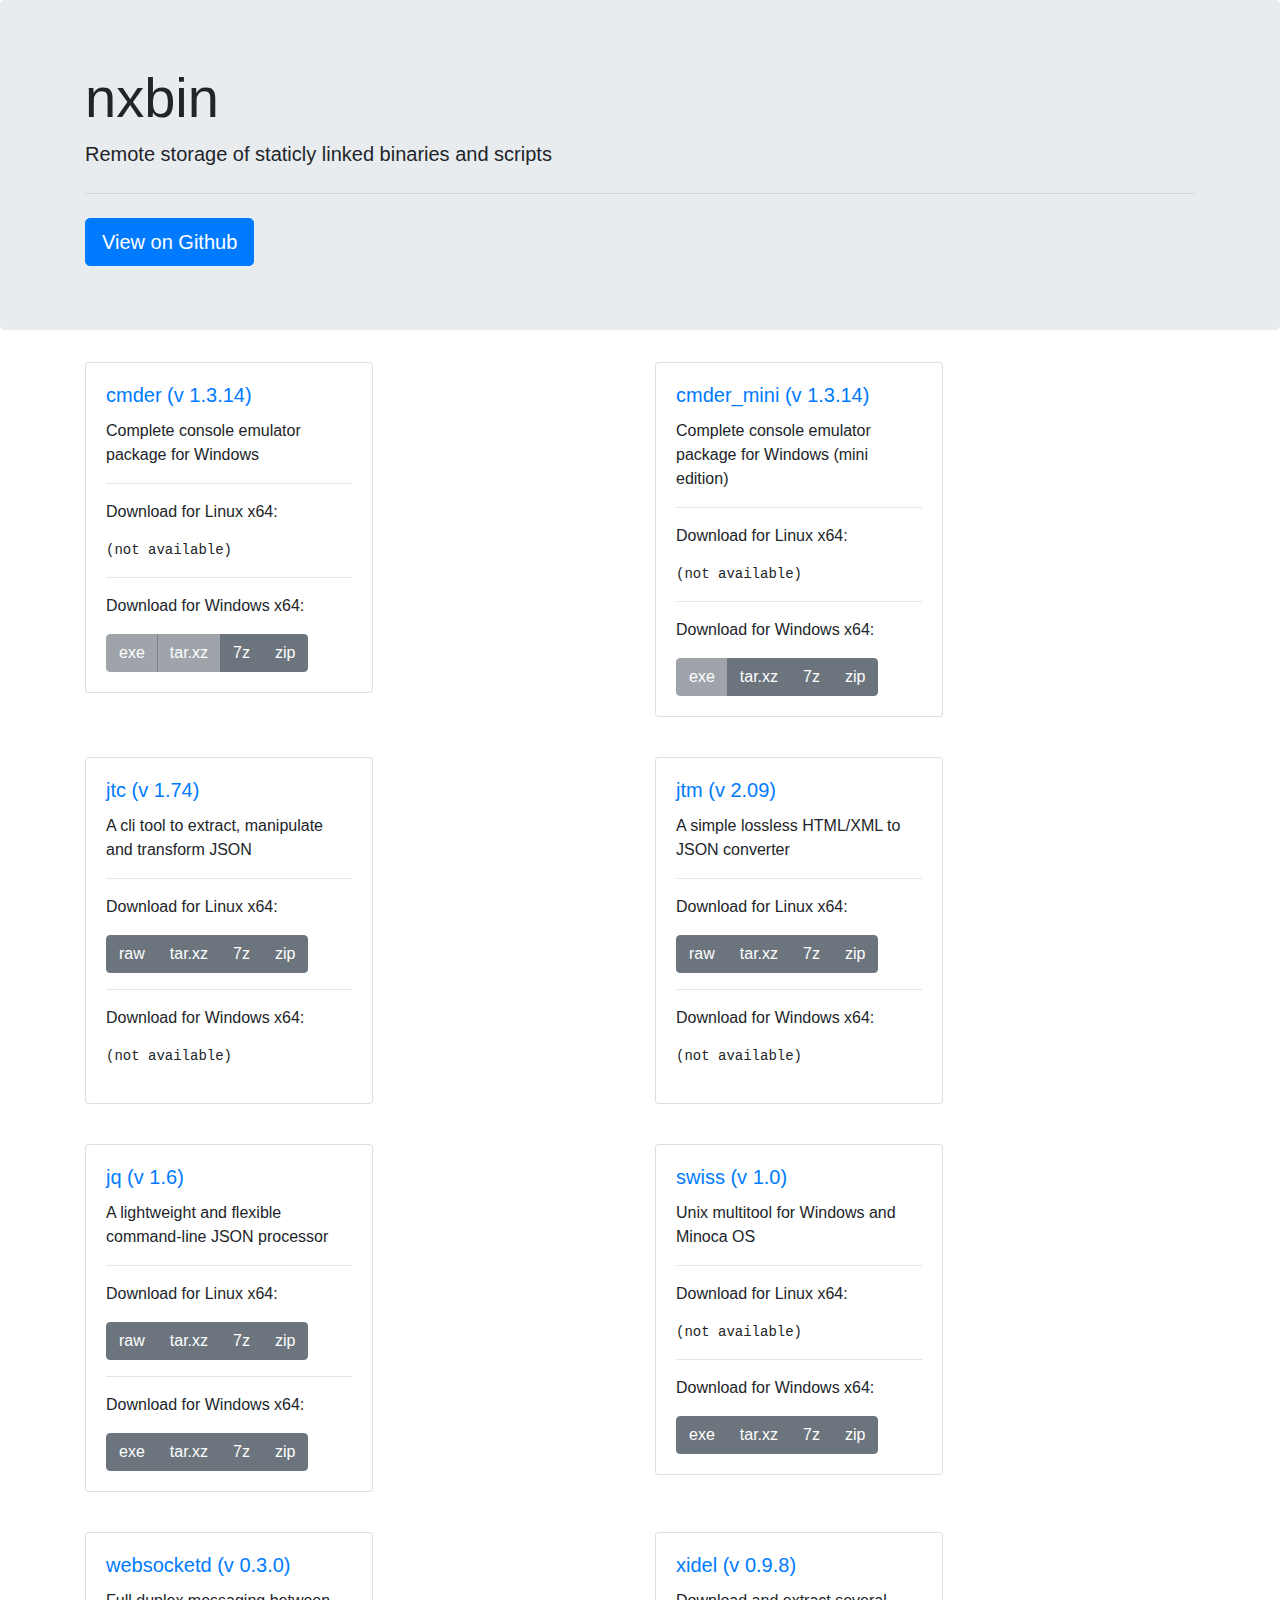
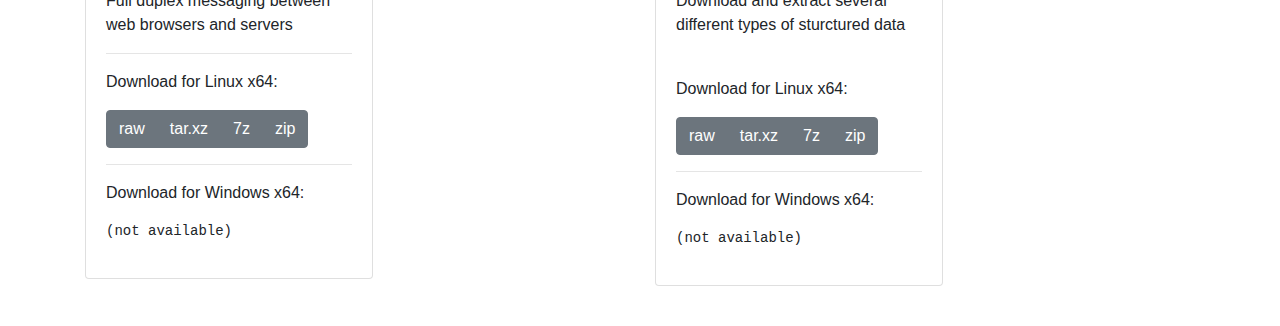
<file: docs/index.html>
<!DOCTYPE html>
<html lang="en">

<head>
    <meta http-equiv="Content-Type" content="text/html; charset=utf-8">
    <meta name="viewport" content="width=device-width, initial-scale=1.0">
    <meta http-equiv="X-UA-Compatible" content="IE=edge">
    <title>nxbin</title>
    <meta name="description" content="Remote storage of staticly linked binaries and scripts">
    <meta name="keywords" content="cdn, bash scripts, source code, static binaries, binary executable">

    <!-- Favicons and Branding -->
    <link rel="apple-touch-icon" sizes="57x57" href="apple-icon-57x57.png">
    <link rel="apple-touch-icon" sizes="60x60" href="apple-icon-60x60.png">
    <link rel="apple-touch-icon" sizes="72x72" href="apple-icon-72x72.png">
    <link rel="apple-touch-icon" sizes="76x76" href="apple-icon-76x76.png">
    <link rel="apple-touch-icon" sizes="114x114" href="apple-icon-114x114.png">
    <link rel="apple-touch-icon" sizes="120x120" href="apple-icon-120x120.png">
    <link rel="apple-touch-icon" sizes="144x144" href="apple-icon-144x144.png">
    <link rel="apple-touch-icon" sizes="152x152" href="apple-icon-152x152.png">
    <link rel="apple-touch-icon" sizes="180x180" href="apple-icon-180x180.png">
    <link rel="icon" type="image/png" sizes="192x192" href="android-icon-192x192.png">
    <link rel="icon" type="image/png" sizes="32x32" href="favicon-32x32.png">
    <link rel="icon" type="image/png" sizes="96x96" href="favicon-96x96.png">
    <link rel="icon" type="image/png" sizes="16x16" href="favicon-16x16.png">
    <link rel="manifest" href="manifest.json">
    <meta name="theme-color" content="#333333">
    <link rel="shortcut icon" href="favicon.png">
    <!-- Add to homescreen for Chrome on Android -->
    <meta name="mobile-web-app-capable" content="yes">
    <link rel="icon" sizes="192x192" href="android-icon-192x192.png">
    <!-- Add to homescreen for Safari on iOS -->
    <meta name="apple-mobile-web-app-capable" content="yes">
    <meta name="apple-mobile-web-app-status-bar-style" content="#333333">
    <meta name="apple-mobile-web-app-title" content="nxbin">
    <link rel="apple-touch-icon-precomposed" href="apple-icon-precomposed.png">
    <!-- All the Microsoft things -->
    <meta name="msapplication-TileImage" content="ms-icon-144x144.png">
    <meta name="msapplication-TileColor" content="#333333">
    <meta name="msapplication-square70x70logo" content="ms-icon-70x70.png">
    <meta name="msapplication-square150x150logo" content="ms-icon-150x150.png">
    <meta name="msapplication-square310x310logo" content="ms-icon-310x310.png">
    <meta name="msapplication-tooltip" content="Remote storage of staticly linked binaries and scripts">
    <meta name="msapplication-config" content="browserconfig.xml">

    <!-- Site Stylesheets -->
    <link rel="stylesheet" href="css/styles.css" />
</head>

<body>
    <!-- Header -->
    <div class="jumbotron">
        <div class="container">
            <h1 class="display-4">nxbin</h1>
            <p class="lead">Remote storage of staticly linked binaries and scripts</p>
            <hr class="my-4">
            <a class="btn btn-primary btn-lg" href="https://github.com/novxai/nxbin" role="button">View on Github</a>
        </div>
    </div>

    <!-- Main Content Area -->
    <div class="container">
        <!-- Row 1 -->
        <div class="row">
            <!-- Column 1 -->
            <div class="col-sm-6">
                <!-- Card 1 -->
                <div class="card animated fadeInUp" style="width: 18rem;">
                    <div class="card-body">
                        <h5 class="card-title"><a href="https://github.com/cmderdev/cmder">cmder (v 1.3.14)</a></h5>
                        <p class="card-text">Complete console emulator package for Windows</p>
                        <hr>
                        <p>Download for Linux x64:&nbsp;</p>
                        <pre>(not available)</pre>
                        <hr>
                        <p>Download for Windows x64:&nbsp;</p>
                        <div class="btn-group" role="group" aria-label="-win64">
                            <button type="button" class="btn btn-secondary" onclick=" window.open('download/','_blank')"
                                disabled>exe</button>
                            <button type="button" class="btn btn-secondary" onclick=" window.open('download/','_blank')"
                                disabled>tar.xz</button>
                            <button type="button" class="btn btn-secondary"
                                onclick="location.href='https://github.com/cmderdev/cmder/releases/download/v1.3.14/cmder.7z'">7z</button>
                            <button type="button" class="btn btn-secondary"
                                onclick="location.href='https://github.com/cmderdev/cmder/releases/download/v1.3.14/cmder.zip'">zip</button>
                        </div>
                    </div>
                </div>
                <p>&nbsp;</p>
            </div>
            
            <!-- Column 2 -->
            <div class="col-sm-6">
                <!-- Card 2 -->
                <div class="card animated fadeInUp" style="width: 18rem;">
                    <div class="card-body">
                        <h5 class="card-title"><a href="https://github.com/cmderdev/cmder">cmder_mini (v 1.3.14)</a>
                        </h5>
                        <p class="card-text">Complete console emulator package for Windows (mini edition)</p>
                        <hr>
                        <p>Download for Linux x64:&nbsp;</p>
                        <pre>(not available)</pre>
                        <hr>
                        <p>Download for Windows x64:&nbsp;</p>
                        <div class="btn-group" role="group" aria-label="-win64">
                            <button type="button" class="btn btn-secondary" onclick=" window.open('download/','_blank')"
                                disabled>exe</button>
                            <button type="button" class="btn btn-secondary"
                                onclick=" window.open('download/cmder_mini-win64_1.3.14.tar.xz','_blank')">tar.xz</button>
                            <button type="button" class="btn btn-secondary"
                                onclick=" window.open('download/cmder_mini-win64_1.3.14.7z','_blank')">7z</button>
                            <button type="button" class="btn btn-secondary"
                                onclick=" window.open('download/cmder_mini-win64_1.3.14.zip','_blank')">zip</button>
                        </div>
                    </div>
                </div>
                <p>&nbsp;</p>
            </div>
        </div>
        <!-- Row 2 -->
        <div class="row">
            <!-- Column 1 -->
            <div class="col-sm-6">
                <!-- Card 1 -->
                <div class="card animated fadeInUp" style="width: 18rem;">
                    <div class="card-body">
                        <h5 class="card-title"><a href="https://github.com/ldn-softdev/jtc">jtc (v 1.74)</a></h5>
                        <p class="card-text">A cli tool to extract, manipulate and transform JSON</p>
                        <hr>
                        <p>Download for Linux x64:&nbsp;</p>
                        <div class="btn-group" role="group" aria-label="jtc-linux64">
                            <button type="button" class="btn btn-secondary"
                                onclick=" window.open('download/jtc-linux64_1.74','_blank')">raw</button>
                            <button type="button" class="btn btn-secondary"
                                onclick=" window.open('download/jtc-linux64_1.74.tar.xz','_blank')">tar.xz</button>
                            <button type="button" class="btn btn-secondary"
                                onclick=" window.open('download/jtc-linux64_1.74.7z','_blank')">7z</button>
                            <button type="button" class="btn btn-secondary"
                                onclick=" window.open('download/jtc-linux64_1.74.zip','_blank')">zip</button>
                        </div>
                        <hr>
                        <p>Download for Windows x64:&nbsp;</p>
                        <pre>(not available)</pre>
                    </div>
                </div>
                <p>&nbsp;</p>
            </div>
            <!-- Column 2 -->
            <div class="col-sm-6">
                <!-- Card 2 -->
                <div class="card animated fadeInUp" style="width: 18rem;">
                    <div class="card-body">
                        <h5 class="card-title"><a href="https://github.com/ldn-softdev/jtm">jtm (v 2.09)</a></h5>
                        <p class="card-text">A simple lossless HTML/XML to JSON converter</p>
                        <hr>
                        <p>Download for Linux x64:&nbsp;</p>
                        <div class="btn-group" role="group" aria-label="jtm-linux64">
                            <button type="button" class="btn btn-secondary"
                                onclick=" window.open('download/jtm-linux64_2.09','_blank')">raw</button>
                            <button type="button" class="btn btn-secondary"
                                onclick=" window.open('download/jtm-linux64_2.09.tar.xz','_blank')">tar.xz</button>
                            <button type="button" class="btn btn-secondary"
                                onclick=" window.open('download/jtm-linux64_2.09.7z','_blank')">7z</button>
                            <button type="button" class="btn btn-secondary"
                                onclick=" window.open('download/jtm-linux64_2.09.zip','_blank')">zip</button>
                        </div>
                        <hr>
                        <p>Download for Windows x64:&nbsp;</p>
                        <pre>(not available)</pre>
                    </div>
                </div>
                <p>&nbsp;</p>
            </div>
        </div>
        <!-- Row 3 -->
        <div class="row">
            <!-- Column 1 -->
            <div class="col-sm-6">
                <!-- Card 1 -->
                <div class="card animated fadeInUp" style="width: 18rem;">
                    <div class="card-body">
                        <h5 class="card-title"><a href="https://github.com/stedolan/jq">jq (v 1.6)</a></h5>
                        <p class="card-text">A lightweight and flexible command-line JSON processor</p>
                        <hr>
                        <p>Download for Linux x64:&nbsp;</p>
                        <div class="btn-group" role="group" aria-label="jq-linux64">
                            <button type="button" class="btn btn-secondary"
                                onclick=" window.open('download/jq-linux64_1.6','_blank')">raw</button>
                            <button type="button" class="btn btn-secondary"
                                onclick=" window.open('download/jq-linux64_1.6.tar.xz','_blank')">tar.xz</button>
                            <button type="button" class="btn btn-secondary"
                                onclick=" window.open('download/jq-linux64_1.6.7z','_blank')">7z</button>
                            <button type="button" class="btn btn-secondary"
                                onclick=" window.open('download/jq-linux64_1.6.zip','_blank')">zip</button>
                        </div>
                        <hr>
                        <p>Download for Windows x64:&nbsp;</p>
                        <div class="btn-group" role="group" aria-label="jq-win64">
                            <button type="button" class="btn btn-secondary"
                                onclick=" window.open('download/jq-win64_1.6.exe','_blank')">exe</button>
                            <button type="button" class="btn btn-secondary"
                                onclick=" window.open('download/jq-win64_1.6.exe.tar.xz','_blank')">tar.xz</button>
                            <button type="button" class="btn btn-secondary"
                                onclick=" window.open('download/jq-win64_1.6.exe.7z','_blank')">7z</button>
                            <button type="button" class="btn btn-secondary"
                                onclick=" window.open('download/jq-win64_1.6.exe.zip','_blank')">zip</button>
                        </div>
                    </div>
                </div>
                <p>&nbsp;</p>
            </div>
            <!-- Column 2 -->
            <div class="col-sm-6">
                <!-- Card 2 -->
                <div class="card animated fadeInUp" style="width: 18rem;">
                    <div class="card-body">
                        <h5 class="card-title"><a href="https://github.com/minoca/swiss">swiss (v 1.0)</a></h5>
                        <p class="card-text">Unix multitool for Windows and Minoca OS</p>
                        <hr>
                        <p>Download for Linux x64:&nbsp;</p>
                        <pre>(not available)</pre>
                        <hr>
                        <p>Download for Windows x64:&nbsp;</p>
                        <div class="btn-group" role="group" aria-label="swiss-win64">
                            <button type="button" class="btn btn-secondary"
                                onclick=" window.open('download/swiss-win64_1.0.exe','_blank')">exe</button>
                            <button type="button" class="btn btn-secondary"
                                onclick=" window.open('download/swiss-win64_1.0.exe.tar.xz','_blank')">tar.xz</button>
                            <button type="button" class="btn btn-secondary"
                                onclick=" window.open('download/swiss-win64_1.0.exe.7z','_blank')">7z</button>
                            <button type="button" class="btn btn-secondary"
                                onclick=" window.open('download/swiss-win64_1.0.exe.zip','_blank')">zip</button>
                        </div>
                    </div>
                </div>
                <p>&nbsp;</p>
            </div>
        </div>
        <!-- Row 4 -->
        <div class="row">
            <!-- Column 1 -->
            <div class="col-sm-6">
                <!-- Card 1 -->
                <div class="card animated fadeInUp" style="width: 18rem;">
                    <div class="card-body">
                        <h5 class="card-title"><a href="https://github.com/joewalnes/websocketd">websocketd (v
                                0.3.0)</a></h5>
                        <p class="card-text">Full duplex messaging between web browsers and servers</p>
                        <hr>
                        <p>Download for Linux x64:&nbsp;</p>
                        <div class="btn-group" role="group" aria-label="websocketd-linux64">
                            <button type="button" class="btn btn-secondary"
                                onclick=" window.open('download/websocketd-linux64_0.3.0','_blank')">raw</button>
                            <button type="button" class="btn btn-secondary"
                                onclick=" window.open('download/websocketd-linux64_0.3.0.tar.xz','_blank')">tar.xz</button>
                            <button type="button" class="btn btn-secondary"
                                onclick=" window.open('download/websocketd-linux64_0.3.0.7z','_blank')">7z</button>
                            <button type="button" class="btn btn-secondary"
                                onclick=" window.open('download/websocketd-linux64_0.3.0.zip','_blank')">zip</button>
                        </div>
                        <hr>
                        <p>Download for Windows x64:&nbsp;</p>
                        <pre>(not available)</pre>
                    </div>
                </div>
                <p>&nbsp;</p>
            </div>
            <!-- Column 2 -->
            <div class="col-sm-6">
                <!-- Card 2 -->
                <div class="card animated fadeInUp" style="width: 18rem;">
                    <div class="card-body">
                        <h5 class="card-title"><a href="https://github.com/benibela/xidel">xidel (v 0.9.8)</a></h5>
                        <p class="card-text">Download and extract several different types of sturctured data</p>
                        <br>
                        <p>Download for Linux x64:&nbsp;</p>
                        <div class="btn-group" role="group" aria-label="websocketd-linux64">
                            <button type="button" class="btn btn-secondary"
                                onclick=" window.open('download/xidel-linux64_0.9.8','_blank')">raw</button>
                            <button type="button" class="btn btn-secondary"
                                onclick=" window.open('download/xidel-linux64_0.9.8.tar.xz','_blank')">tar.xz</button>
                            <button type="button" class="btn btn-secondary"
                                onclick=" window.open('download/xidel-linux64_0.9.8.7z','_blank')">7z</button>
                            <button type="button" class="btn btn-secondary"
                                onclick=" window.open('download/xidel-linux64_0.9.8.zip','_blank')">zip</button>
                        </div>
                        <hr>
                        <p>Download for Windows x64:&nbsp;</p>
                        <pre>(not available)</pre>
                    </div>
                </div>
                <p>&nbsp;</p>
            </div>
        </div>
    </div>

    <!-- JS, Popper.js, and jQuery -->
    <script src="js/scripts.js">
    </script>

</body>

</html>
</file>
<file: docs/css/styles.css>
/*--------------------------------------------------------------------------
 *
 *    NXBIN STYLESHEET
 *
--------------------------------------------------------------------------*/

/*!
 * Bootstrap v4.5.0 (https://getbootstrap.com/)
 * Copyright 2011-2020 The Bootstrap Authors
 * Copyright 2011-2020 Twitter, Inc.
 * Licensed under MIT (https://github.com/twbs/bootstrap/blob/master/LICENSE)
 */:root{--blue:#007bff;--indigo:#6610f2;--purple:#6f42c1;--pink:#e83e8c;--red:#dc3545;--orange:#fd7e14;--yellow:#ffc107;--green:#28a745;--teal:#20c997;--cyan:#17a2b8;--white:#fff;--gray:#6c757d;--gray-dark:#343a40;--primary:#007bff;--secondary:#6c757d;--success:#28a745;--info:#17a2b8;--warning:#ffc107;--danger:#dc3545;--light:#f8f9fa;--dark:#343a40;--breakpoint-xs:0;--breakpoint-sm:576px;--breakpoint-md:768px;--breakpoint-lg:992px;--breakpoint-xl:1200px;--font-family-sans-serif:-apple-system,BlinkMacSystemFont,"Segoe UI",Roboto,"Helvetica Neue",Arial,"Noto Sans",sans-serif,"Apple Color Emoji","Segoe UI Emoji","Segoe UI Symbol","Noto Color Emoji";--font-family-monospace:SFMono-Regular,Menlo,Monaco,Consolas,"Liberation Mono","Courier New",monospace}*,::after,::before{box-sizing:border-box}html{font-family:sans-serif;line-height:1.15;-webkit-text-size-adjust:100%;-webkit-tap-highlight-color:transparent}article,aside,figcaption,figure,footer,header,hgroup,main,nav,section{display:block}body{margin:0;font-family:-apple-system,BlinkMacSystemFont,"Segoe UI",Roboto,"Helvetica Neue",Arial,"Noto Sans",sans-serif,"Apple Color Emoji","Segoe UI Emoji","Segoe UI Symbol","Noto Color Emoji";font-size:1rem;font-weight:400;line-height:1.5;color:#212529;text-align:left;background-color:#fff}[tabindex="-1"]:focus:not(:focus-visible){outline:0!important}hr{box-sizing:content-box;height:0;overflow:visible}h1,h2,h3,h4,h5,h6{margin-top:0;margin-bottom:.5rem}p{margin-top:0;margin-bottom:1rem}abbr[data-original-title],abbr[title]{text-decoration:underline;-webkit-text-decoration:underline dotted;text-decoration:underline dotted;cursor:help;border-bottom:0;-webkit-text-decoration-skip-ink:none;text-decoration-skip-ink:none}address{margin-bottom:1rem;font-style:normal;line-height:inherit}dl,ol,ul{margin-top:0;margin-bottom:1rem}ol ol,ol ul,ul ol,ul ul{margin-bottom:0}dt{font-weight:700}dd{margin-bottom:.5rem;margin-left:0}blockquote{margin:0 0 1rem}b,strong{font-weight:bolder}small{font-size:80%}sub,sup{position:relative;font-size:75%;line-height:0;vertical-align:baseline}sub{bottom:-.25em}sup{top:-.5em}a{color:#007bff;text-decoration:none;background-color:transparent}a:hover{color:#0056b3;text-decoration:underline}a:not([href]){color:inherit;text-decoration:none}a:not([href]):hover{color:inherit;text-decoration:none}code,kbd,pre,samp{font-family:SFMono-Regular,Menlo,Monaco,Consolas,"Liberation Mono","Courier New",monospace;font-size:1em}pre{margin-top:0;margin-bottom:1rem;overflow:auto;-ms-overflow-style:scrollbar}figure{margin:0 0 1rem}img{vertical-align:middle;border-style:none}svg{overflow:hidden;vertical-align:middle}table{border-collapse:collapse}caption{padding-top:.75rem;padding-bottom:.75rem;color:#6c757d;text-align:left;caption-side:bottom}th{text-align:inherit}label{display:inline-block;margin-bottom:.5rem}button{border-radius:0}button:focus{outline:1px dotted;outline:5px auto -webkit-focus-ring-color}button,input,optgroup,select,textarea{margin:0;font-family:inherit;font-size:inherit;line-height:inherit}button,input{overflow:visible}button,select{text-transform:none}[role=button]{cursor:pointer}select{word-wrap:normal}[type=button],[type=reset],[type=submit],button{-webkit-appearance:button}[type=button]:not(:disabled),[type=reset]:not(:disabled),[type=submit]:not(:disabled),button:not(:disabled){cursor:pointer}[type=button]::-moz-focus-inner,[type=reset]::-moz-focus-inner,[type=submit]::-moz-focus-inner,button::-moz-focus-inner{padding:0;border-style:none}input[type=checkbox],input[type=radio]{box-sizing:border-box;padding:0}textarea{overflow:auto;resize:vertical}fieldset{min-width:0;padding:0;margin:0;border:0}legend{display:block;width:100%;max-width:100%;padding:0;margin-bottom:.5rem;font-size:1.5rem;line-height:inherit;color:inherit;white-space:normal}progress{vertical-align:baseline}[type=number]::-webkit-inner-spin-button,[type=number]::-webkit-outer-spin-button{height:auto}[type=search]{outline-offset:-2px;-webkit-appearance:none}[type=search]::-webkit-search-decoration{-webkit-appearance:none}::-webkit-file-upload-button{font:inherit;-webkit-appearance:button}output{display:inline-block}summary{display:list-item;cursor:pointer}template{display:none}[hidden]{display:none!important}.h1,.h2,.h3,.h4,.h5,.h6,h1,h2,h3,h4,h5,h6{margin-bottom:.5rem;font-weight:500;line-height:1.2}.h1,h1{font-size:2.5rem}.h2,h2{font-size:2rem}.h3,h3{font-size:1.75rem}.h4,h4{font-size:1.5rem}.h5,h5{font-size:1.25rem}.h6,h6{font-size:1rem}.lead{font-size:1.25rem;font-weight:300}.display-1{font-size:6rem;font-weight:300;line-height:1.2}.display-2{font-size:5.5rem;font-weight:300;line-height:1.2}.display-3{font-size:4.5rem;font-weight:300;line-height:1.2}.display-4{font-size:3.5rem;font-weight:300;line-height:1.2}hr{margin-top:1rem;margin-bottom:1rem;border:0;border-top:1px solid rgba(0,0,0,.1)}.small,small{font-size:80%;font-weight:400}.mark,mark{padding:.2em;background-color:#fcf8e3}.list-unstyled{padding-left:0;list-style:none}.list-inline{padding-left:0;list-style:none}.list-inline-item{display:inline-block}.list-inline-item:not(:last-child){margin-right:.5rem}.initialism{font-size:90%;text-transform:uppercase}.blockquote{margin-bottom:1rem;font-size:1.25rem}.blockquote-footer{display:block;font-size:80%;color:#6c757d}.blockquote-footer::before{content:"\2014\00A0"}.img-fluid{max-width:100%;height:auto}.img-thumbnail{padding:.25rem;background-color:#fff;border:1px solid #dee2e6;border-radius:.25rem;max-width:100%;height:auto}.figure{display:inline-block}.figure-img{margin-bottom:.5rem;line-height:1}.figure-caption{font-size:90%;color:#6c757d}code{font-size:87.5%;color:#e83e8c;word-wrap:break-word}a>code{color:inherit}kbd{padding:.2rem .4rem;font-size:87.5%;color:#fff;background-color:#212529;border-radius:.2rem}kbd kbd{padding:0;font-size:100%;font-weight:700}pre{display:block;font-size:87.5%;color:#212529}pre code{font-size:inherit;color:inherit;word-break:normal}.pre-scrollable{max-height:340px;overflow-y:scroll}.container{width:100%;padding-right:15px;padding-left:15px;margin-right:auto;margin-left:auto}@media (min-width:576px){.container{max-width:540px}}@media (min-width:768px){.container{max-width:720px}}@media (min-width:992px){.container{max-width:960px}}@media (min-width:1200px){.container{max-width:1140px}}.container-fluid,.container-lg,.container-md,.container-sm,.container-xl{width:100%;padding-right:15px;padding-left:15px;margin-right:auto;margin-left:auto}@media (min-width:576px){.container,.container-sm{max-width:540px}}@media (min-width:768px){.container,.container-md,.container-sm{max-width:720px}}@media (min-width:992px){.container,.container-lg,.container-md,.container-sm{max-width:960px}}@media (min-width:1200px){.container,.container-lg,.container-md,.container-sm,.container-xl{max-width:1140px}}.row{display:-ms-flexbox;display:flex;-ms-flex-wrap:wrap;flex-wrap:wrap;margin-right:-15px;margin-left:-15px}.no-gutters{margin-right:0;margin-left:0}.no-gutters>.col,.no-gutters>[class*=col-]{padding-right:0;padding-left:0}.col,.col-1,.col-10,.col-11,.col-12,.col-2,.col-3,.col-4,.col-5,.col-6,.col-7,.col-8,.col-9,.col-auto,.col-lg,.col-lg-1,.col-lg-10,.col-lg-11,.col-lg-12,.col-lg-2,.col-lg-3,.col-lg-4,.col-lg-5,.col-lg-6,.col-lg-7,.col-lg-8,.col-lg-9,.col-lg-auto,.col-md,.col-md-1,.col-md-10,.col-md-11,.col-md-12,.col-md-2,.col-md-3,.col-md-4,.col-md-5,.col-md-6,.col-md-7,.col-md-8,.col-md-9,.col-md-auto,.col-sm,.col-sm-1,.col-sm-10,.col-sm-11,.col-sm-12,.col-sm-2,.col-sm-3,.col-sm-4,.col-sm-5,.col-sm-6,.col-sm-7,.col-sm-8,.col-sm-9,.col-sm-auto,.col-xl,.col-xl-1,.col-xl-10,.col-xl-11,.col-xl-12,.col-xl-2,.col-xl-3,.col-xl-4,.col-xl-5,.col-xl-6,.col-xl-7,.col-xl-8,.col-xl-9,.col-xl-auto{position:relative;width:100%;padding-right:15px;padding-left:15px}.col{-ms-flex-preferred-size:0;flex-basis:0;-ms-flex-positive:1;flex-grow:1;min-width:0;max-width:100%}.row-cols-1>*{-ms-flex:0 0 100%;flex:0 0 100%;max-width:100%}.row-cols-2>*{-ms-flex:0 0 50%;flex:0 0 50%;max-width:50%}.row-cols-3>*{-ms-flex:0 0 33.333333%;flex:0 0 33.333333%;max-width:33.333333%}.row-cols-4>*{-ms-flex:0 0 25%;flex:0 0 25%;max-width:25%}.row-cols-5>*{-ms-flex:0 0 20%;flex:0 0 20%;max-width:20%}.row-cols-6>*{-ms-flex:0 0 16.666667%;flex:0 0 16.666667%;max-width:16.666667%}.col-auto{-ms-flex:0 0 auto;flex:0 0 auto;width:auto;max-width:100%}.col-1{-ms-flex:0 0 8.333333%;flex:0 0 8.333333%;max-width:8.333333%}.col-2{-ms-flex:0 0 16.666667%;flex:0 0 16.666667%;max-width:16.666667%}.col-3{-ms-flex:0 0 25%;flex:0 0 25%;max-width:25%}.col-4{-ms-flex:0 0 33.333333%;flex:0 0 33.333333%;max-width:33.333333%}.col-5{-ms-flex:0 0 41.666667%;flex:0 0 41.666667%;max-width:41.666667%}.col-6{-ms-flex:0 0 50%;flex:0 0 50%;max-width:50%}.col-7{-ms-flex:0 0 58.333333%;flex:0 0 58.333333%;max-width:58.333333%}.col-8{-ms-flex:0 0 66.666667%;flex:0 0 66.666667%;max-width:66.666667%}.col-9{-ms-flex:0 0 75%;flex:0 0 75%;max-width:75%}.col-10{-ms-flex:0 0 83.333333%;flex:0 0 83.333333%;max-width:83.333333%}.col-11{-ms-flex:0 0 91.666667%;flex:0 0 91.666667%;max-width:91.666667%}.col-12{-ms-flex:0 0 100%;flex:0 0 100%;max-width:100%}.order-first{-ms-flex-order:-1;order:-1}.order-last{-ms-flex-order:13;order:13}.order-0{-ms-flex-order:0;order:0}.order-1{-ms-flex-order:1;order:1}.order-2{-ms-flex-order:2;order:2}.order-3{-ms-flex-order:3;order:3}.order-4{-ms-flex-order:4;order:4}.order-5{-ms-flex-order:5;order:5}.order-6{-ms-flex-order:6;order:6}.order-7{-ms-flex-order:7;order:7}.order-8{-ms-flex-order:8;order:8}.order-9{-ms-flex-order:9;order:9}.order-10{-ms-flex-order:10;order:10}.order-11{-ms-flex-order:11;order:11}.order-12{-ms-flex-order:12;order:12}.offset-1{margin-left:8.333333%}.offset-2{margin-left:16.666667%}.offset-3{margin-left:25%}.offset-4{margin-left:33.333333%}.offset-5{margin-left:41.666667%}.offset-6{margin-left:50%}.offset-7{margin-left:58.333333%}.offset-8{margin-left:66.666667%}.offset-9{margin-left:75%}.offset-10{margin-left:83.333333%}.offset-11{margin-left:91.666667%}@media (min-width:576px){.col-sm{-ms-flex-preferred-size:0;flex-basis:0;-ms-flex-positive:1;flex-grow:1;min-width:0;max-width:100%}.row-cols-sm-1>*{-ms-flex:0 0 100%;flex:0 0 100%;max-width:100%}.row-cols-sm-2>*{-ms-flex:0 0 50%;flex:0 0 50%;max-width:50%}.row-cols-sm-3>*{-ms-flex:0 0 33.333333%;flex:0 0 33.333333%;max-width:33.333333%}.row-cols-sm-4>*{-ms-flex:0 0 25%;flex:0 0 25%;max-width:25%}.row-cols-sm-5>*{-ms-flex:0 0 20%;flex:0 0 20%;max-width:20%}.row-cols-sm-6>*{-ms-flex:0 0 16.666667%;flex:0 0 16.666667%;max-width:16.666667%}.col-sm-auto{-ms-flex:0 0 auto;flex:0 0 auto;width:auto;max-width:100%}.col-sm-1{-ms-flex:0 0 8.333333%;flex:0 0 8.333333%;max-width:8.333333%}.col-sm-2{-ms-flex:0 0 16.666667%;flex:0 0 16.666667%;max-width:16.666667%}.col-sm-3{-ms-flex:0 0 25%;flex:0 0 25%;max-width:25%}.col-sm-4{-ms-flex:0 0 33.333333%;flex:0 0 33.333333%;max-width:33.333333%}.col-sm-5{-ms-flex:0 0 41.666667%;flex:0 0 41.666667%;max-width:41.666667%}.col-sm-6{-ms-flex:0 0 50%;flex:0 0 50%;max-width:50%}.col-sm-7{-ms-flex:0 0 58.333333%;flex:0 0 58.333333%;max-width:58.333333%}.col-sm-8{-ms-flex:0 0 66.666667%;flex:0 0 66.666667%;max-width:66.666667%}.col-sm-9{-ms-flex:0 0 75%;flex:0 0 75%;max-width:75%}.col-sm-10{-ms-flex:0 0 83.333333%;flex:0 0 83.333333%;max-width:83.333333%}.col-sm-11{-ms-flex:0 0 91.666667%;flex:0 0 91.666667%;max-width:91.666667%}.col-sm-12{-ms-flex:0 0 100%;flex:0 0 100%;max-width:100%}.order-sm-first{-ms-flex-order:-1;order:-1}.order-sm-last{-ms-flex-order:13;order:13}.order-sm-0{-ms-flex-order:0;order:0}.order-sm-1{-ms-flex-order:1;order:1}.order-sm-2{-ms-flex-order:2;order:2}.order-sm-3{-ms-flex-order:3;order:3}.order-sm-4{-ms-flex-order:4;order:4}.order-sm-5{-ms-flex-order:5;order:5}.order-sm-6{-ms-flex-order:6;order:6}.order-sm-7{-ms-flex-order:7;order:7}.order-sm-8{-ms-flex-order:8;order:8}.order-sm-9{-ms-flex-order:9;order:9}.order-sm-10{-ms-flex-order:10;order:10}.order-sm-11{-ms-flex-order:11;order:11}.order-sm-12{-ms-flex-order:12;order:12}.offset-sm-0{margin-left:0}.offset-sm-1{margin-left:8.333333%}.offset-sm-2{margin-left:16.666667%}.offset-sm-3{margin-left:25%}.offset-sm-4{margin-left:33.333333%}.offset-sm-5{margin-left:41.666667%}.offset-sm-6{margin-left:50%}.offset-sm-7{margin-left:58.333333%}.offset-sm-8{margin-left:66.666667%}.offset-sm-9{margin-left:75%}.offset-sm-10{margin-left:83.333333%}.offset-sm-11{margin-left:91.666667%}}@media (min-width:768px){.col-md{-ms-flex-preferred-size:0;flex-basis:0;-ms-flex-positive:1;flex-grow:1;min-width:0;max-width:100%}.row-cols-md-1>*{-ms-flex:0 0 100%;flex:0 0 100%;max-width:100%}.row-cols-md-2>*{-ms-flex:0 0 50%;flex:0 0 50%;max-width:50%}.row-cols-md-3>*{-ms-flex:0 0 33.333333%;flex:0 0 33.333333%;max-width:33.333333%}.row-cols-md-4>*{-ms-flex:0 0 25%;flex:0 0 25%;max-width:25%}.row-cols-md-5>*{-ms-flex:0 0 20%;flex:0 0 20%;max-width:20%}.row-cols-md-6>*{-ms-flex:0 0 16.666667%;flex:0 0 16.666667%;max-width:16.666667%}.col-md-auto{-ms-flex:0 0 auto;flex:0 0 auto;width:auto;max-width:100%}.col-md-1{-ms-flex:0 0 8.333333%;flex:0 0 8.333333%;max-width:8.333333%}.col-md-2{-ms-flex:0 0 16.666667%;flex:0 0 16.666667%;max-width:16.666667%}.col-md-3{-ms-flex:0 0 25%;flex:0 0 25%;max-width:25%}.col-md-4{-ms-flex:0 0 33.333333%;flex:0 0 33.333333%;max-width:33.333333%}.col-md-5{-ms-flex:0 0 41.666667%;flex:0 0 41.666667%;max-width:41.666667%}.col-md-6{-ms-flex:0 0 50%;flex:0 0 50%;max-width:50%}.col-md-7{-ms-flex:0 0 58.333333%;flex:0 0 58.333333%;max-width:58.333333%}.col-md-8{-ms-flex:0 0 66.666667%;flex:0 0 66.666667%;max-width:66.666667%}.col-md-9{-ms-flex:0 0 75%;flex:0 0 75%;max-width:75%}.col-md-10{-ms-flex:0 0 83.333333%;flex:0 0 83.333333%;max-width:83.333333%}.col-md-11{-ms-flex:0 0 91.666667%;flex:0 0 91.666667%;max-width:91.666667%}.col-md-12{-ms-flex:0 0 100%;flex:0 0 100%;max-width:100%}.order-md-first{-ms-flex-order:-1;order:-1}.order-md-last{-ms-flex-order:13;order:13}.order-md-0{-ms-flex-order:0;order:0}.order-md-1{-ms-flex-order:1;order:1}.order-md-2{-ms-flex-order:2;order:2}.order-md-3{-ms-flex-order:3;order:3}.order-md-4{-ms-flex-order:4;order:4}.order-md-5{-ms-flex-order:5;order:5}.order-md-6{-ms-flex-order:6;order:6}.order-md-7{-ms-flex-order:7;order:7}.order-md-8{-ms-flex-order:8;order:8}.order-md-9{-ms-flex-order:9;order:9}.order-md-10{-ms-flex-order:10;order:10}.order-md-11{-ms-flex-order:11;order:11}.order-md-12{-ms-flex-order:12;order:12}.offset-md-0{margin-left:0}.offset-md-1{margin-left:8.333333%}.offset-md-2{margin-left:16.666667%}.offset-md-3{margin-left:25%}.offset-md-4{margin-left:33.333333%}.offset-md-5{margin-left:41.666667%}.offset-md-6{margin-left:50%}.offset-md-7{margin-left:58.333333%}.offset-md-8{margin-left:66.666667%}.offset-md-9{margin-left:75%}.offset-md-10{margin-left:83.333333%}.offset-md-11{margin-left:91.666667%}}@media (min-width:992px){.col-lg{-ms-flex-preferred-size:0;flex-basis:0;-ms-flex-positive:1;flex-grow:1;min-width:0;max-width:100%}.row-cols-lg-1>*{-ms-flex:0 0 100%;flex:0 0 100%;max-width:100%}.row-cols-lg-2>*{-ms-flex:0 0 50%;flex:0 0 50%;max-width:50%}.row-cols-lg-3>*{-ms-flex:0 0 33.333333%;flex:0 0 33.333333%;max-width:33.333333%}.row-cols-lg-4>*{-ms-flex:0 0 25%;flex:0 0 25%;max-width:25%}.row-cols-lg-5>*{-ms-flex:0 0 20%;flex:0 0 20%;max-width:20%}.row-cols-lg-6>*{-ms-flex:0 0 16.666667%;flex:0 0 16.666667%;max-width:16.666667%}.col-lg-auto{-ms-flex:0 0 auto;flex:0 0 auto;width:auto;max-width:100%}.col-lg-1{-ms-flex:0 0 8.333333%;flex:0 0 8.333333%;max-width:8.333333%}.col-lg-2{-ms-flex:0 0 16.666667%;flex:0 0 16.666667%;max-width:16.666667%}.col-lg-3{-ms-flex:0 0 25%;flex:0 0 25%;max-width:25%}.col-lg-4{-ms-flex:0 0 33.333333%;flex:0 0 33.333333%;max-width:33.333333%}.col-lg-5{-ms-flex:0 0 41.666667%;flex:0 0 41.666667%;max-width:41.666667%}.col-lg-6{-ms-flex:0 0 50%;flex:0 0 50%;max-width:50%}.col-lg-7{-ms-flex:0 0 58.333333%;flex:0 0 58.333333%;max-width:58.333333%}.col-lg-8{-ms-flex:0 0 66.666667%;flex:0 0 66.666667%;max-width:66.666667%}.col-lg-9{-ms-flex:0 0 75%;flex:0 0 75%;max-width:75%}.col-lg-10{-ms-flex:0 0 83.333333%;flex:0 0 83.333333%;max-width:83.333333%}.col-lg-11{-ms-flex:0 0 91.666667%;flex:0 0 91.666667%;max-width:91.666667%}.col-lg-12{-ms-flex:0 0 100%;flex:0 0 100%;max-width:100%}.order-lg-first{-ms-flex-order:-1;order:-1}.order-lg-last{-ms-flex-order:13;order:13}.order-lg-0{-ms-flex-order:0;order:0}.order-lg-1{-ms-flex-order:1;order:1}.order-lg-2{-ms-flex-order:2;order:2}.order-lg-3{-ms-flex-order:3;order:3}.order-lg-4{-ms-flex-order:4;order:4}.order-lg-5{-ms-flex-order:5;order:5}.order-lg-6{-ms-flex-order:6;order:6}.order-lg-7{-ms-flex-order:7;order:7}.order-lg-8{-ms-flex-order:8;order:8}.order-lg-9{-ms-flex-order:9;order:9}.order-lg-10{-ms-flex-order:10;order:10}.order-lg-11{-ms-flex-order:11;order:11}.order-lg-12{-ms-flex-order:12;order:12}.offset-lg-0{margin-left:0}.offset-lg-1{margin-left:8.333333%}.offset-lg-2{margin-left:16.666667%}.offset-lg-3{margin-left:25%}.offset-lg-4{margin-left:33.333333%}.offset-lg-5{margin-left:41.666667%}.offset-lg-6{margin-left:50%}.offset-lg-7{margin-left:58.333333%}.offset-lg-8{margin-left:66.666667%}.offset-lg-9{margin-left:75%}.offset-lg-10{margin-left:83.333333%}.offset-lg-11{margin-left:91.666667%}}@media (min-width:1200px){.col-xl{-ms-flex-preferred-size:0;flex-basis:0;-ms-flex-positive:1;flex-grow:1;min-width:0;max-width:100%}.row-cols-xl-1>*{-ms-flex:0 0 100%;flex:0 0 100%;max-width:100%}.row-cols-xl-2>*{-ms-flex:0 0 50%;flex:0 0 50%;max-width:50%}.row-cols-xl-3>*{-ms-flex:0 0 33.333333%;flex:0 0 33.333333%;max-width:33.333333%}.row-cols-xl-4>*{-ms-flex:0 0 25%;flex:0 0 25%;max-width:25%}.row-cols-xl-5>*{-ms-flex:0 0 20%;flex:0 0 20%;max-width:20%}.row-cols-xl-6>*{-ms-flex:0 0 16.666667%;flex:0 0 16.666667%;max-width:16.666667%}.col-xl-auto{-ms-flex:0 0 auto;flex:0 0 auto;width:auto;max-width:100%}.col-xl-1{-ms-flex:0 0 8.333333%;flex:0 0 8.333333%;max-width:8.333333%}.col-xl-2{-ms-flex:0 0 16.666667%;flex:0 0 16.666667%;max-width:16.666667%}.col-xl-3{-ms-flex:0 0 25%;flex:0 0 25%;max-width:25%}.col-xl-4{-ms-flex:0 0 33.333333%;flex:0 0 33.333333%;max-width:33.333333%}.col-xl-5{-ms-flex:0 0 41.666667%;flex:0 0 41.666667%;max-width:41.666667%}.col-xl-6{-ms-flex:0 0 50%;flex:0 0 50%;max-width:50%}.col-xl-7{-ms-flex:0 0 58.333333%;flex:0 0 58.333333%;max-width:58.333333%}.col-xl-8{-ms-flex:0 0 66.666667%;flex:0 0 66.666667%;max-width:66.666667%}.col-xl-9{-ms-flex:0 0 75%;flex:0 0 75%;max-width:75%}.col-xl-10{-ms-flex:0 0 83.333333%;flex:0 0 83.333333%;max-width:83.333333%}.col-xl-11{-ms-flex:0 0 91.666667%;flex:0 0 91.666667%;max-width:91.666667%}.col-xl-12{-ms-flex:0 0 100%;flex:0 0 100%;max-width:100%}.order-xl-first{-ms-flex-order:-1;order:-1}.order-xl-last{-ms-flex-order:13;order:13}.order-xl-0{-ms-flex-order:0;order:0}.order-xl-1{-ms-flex-order:1;order:1}.order-xl-2{-ms-flex-order:2;order:2}.order-xl-3{-ms-flex-order:3;order:3}.order-xl-4{-ms-flex-order:4;order:4}.order-xl-5{-ms-flex-order:5;order:5}.order-xl-6{-ms-flex-order:6;order:6}.order-xl-7{-ms-flex-order:7;order:7}.order-xl-8{-ms-flex-order:8;order:8}.order-xl-9{-ms-flex-order:9;order:9}.order-xl-10{-ms-flex-order:10;order:10}.order-xl-11{-ms-flex-order:11;order:11}.order-xl-12{-ms-flex-order:12;order:12}.offset-xl-0{margin-left:0}.offset-xl-1{margin-left:8.333333%}.offset-xl-2{margin-left:16.666667%}.offset-xl-3{margin-left:25%}.offset-xl-4{margin-left:33.333333%}.offset-xl-5{margin-left:41.666667%}.offset-xl-6{margin-left:50%}.offset-xl-7{margin-left:58.333333%}.offset-xl-8{margin-left:66.666667%}.offset-xl-9{margin-left:75%}.offset-xl-10{margin-left:83.333333%}.offset-xl-11{margin-left:91.666667%}}.table{width:100%;margin-bottom:1rem;color:#212529}.table td,.table th{padding:.75rem;vertical-align:top;border-top:1px solid #dee2e6}.table thead th{vertical-align:bottom;border-bottom:2px solid #dee2e6}.table tbody+tbody{border-top:2px solid #dee2e6}.table-sm td,.table-sm th{padding:.3rem}.table-bordered{border:1px solid #dee2e6}.table-bordered td,.table-bordered th{border:1px solid #dee2e6}.table-bordered thead td,.table-bordered thead th{border-bottom-width:2px}.table-borderless tbody+tbody,.table-borderless td,.table-borderless th,.table-borderless thead th{border:0}.table-striped tbody tr:nth-of-type(odd){background-color:rgba(0,0,0,.05)}.table-hover tbody tr:hover{color:#212529;background-color:rgba(0,0,0,.075)}.table-primary,.table-primary>td,.table-primary>th{background-color:#b8daff}.table-primary tbody+tbody,.table-primary td,.table-primary th,.table-primary thead th{border-color:#7abaff}.table-hover .table-primary:hover{background-color:#9fcdff}.table-hover .table-primary:hover>td,.table-hover .table-primary:hover>th{background-color:#9fcdff}.table-secondary,.table-secondary>td,.table-secondary>th{background-color:#d6d8db}.table-secondary tbody+tbody,.table-secondary td,.table-secondary th,.table-secondary thead th{border-color:#b3b7bb}.table-hover .table-secondary:hover{background-color:#c8cbcf}.table-hover .table-secondary:hover>td,.table-hover .table-secondary:hover>th{background-color:#c8cbcf}.table-success,.table-success>td,.table-success>th{background-color:#c3e6cb}.table-success tbody+tbody,.table-success td,.table-success th,.table-success thead th{border-color:#8fd19e}.table-hover .table-success:hover{background-color:#b1dfbb}.table-hover .table-success:hover>td,.table-hover .table-success:hover>th{background-color:#b1dfbb}.table-info,.table-info>td,.table-info>th{background-color:#bee5eb}.table-info tbody+tbody,.table-info td,.table-info th,.table-info thead th{border-color:#86cfda}.table-hover .table-info:hover{background-color:#abdde5}.table-hover .table-info:hover>td,.table-hover .table-info:hover>th{background-color:#abdde5}.table-warning,.table-warning>td,.table-warning>th{background-color:#ffeeba}.table-warning tbody+tbody,.table-warning td,.table-warning th,.table-warning thead th{border-color:#ffdf7e}.table-hover .table-warning:hover{background-color:#ffe8a1}.table-hover .table-warning:hover>td,.table-hover .table-warning:hover>th{background-color:#ffe8a1}.table-danger,.table-danger>td,.table-danger>th{background-color:#f5c6cb}.table-danger tbody+tbody,.table-danger td,.table-danger th,.table-danger thead th{border-color:#ed969e}.table-hover .table-danger:hover{background-color:#f1b0b7}.table-hover .table-danger:hover>td,.table-hover .table-danger:hover>th{background-color:#f1b0b7}.table-light,.table-light>td,.table-light>th{background-color:#fdfdfe}.table-light tbody+tbody,.table-light td,.table-light th,.table-light thead th{border-color:#fbfcfc}.table-hover .table-light:hover{background-color:#ececf6}.table-hover .table-light:hover>td,.table-hover .table-light:hover>th{background-color:#ececf6}.table-dark,.table-dark>td,.table-dark>th{background-color:#c6c8ca}.table-dark tbody+tbody,.table-dark td,.table-dark th,.table-dark thead th{border-color:#95999c}.table-hover .table-dark:hover{background-color:#b9bbbe}.table-hover .table-dark:hover>td,.table-hover .table-dark:hover>th{background-color:#b9bbbe}.table-active,.table-active>td,.table-active>th{background-color:rgba(0,0,0,.075)}.table-hover .table-active:hover{background-color:rgba(0,0,0,.075)}.table-hover .table-active:hover>td,.table-hover .table-active:hover>th{background-color:rgba(0,0,0,.075)}.table .thead-dark th{color:#fff;background-color:#343a40;border-color:#454d55}.table .thead-light th{color:#495057;background-color:#e9ecef;border-color:#dee2e6}.table-dark{color:#fff;background-color:#343a40}.table-dark td,.table-dark th,.table-dark thead th{border-color:#454d55}.table-dark.table-bordered{border:0}.table-dark.table-striped tbody tr:nth-of-type(odd){background-color:rgba(255,255,255,.05)}.table-dark.table-hover tbody tr:hover{color:#fff;background-color:rgba(255,255,255,.075)}@media (max-width:575.98px){.table-responsive-sm{display:block;width:100%;overflow-x:auto;-webkit-overflow-scrolling:touch}.table-responsive-sm>.table-bordered{border:0}}@media (max-width:767.98px){.table-responsive-md{display:block;width:100%;overflow-x:auto;-webkit-overflow-scrolling:touch}.table-responsive-md>.table-bordered{border:0}}@media (max-width:991.98px){.table-responsive-lg{display:block;width:100%;overflow-x:auto;-webkit-overflow-scrolling:touch}.table-responsive-lg>.table-bordered{border:0}}@media (max-width:1199.98px){.table-responsive-xl{display:block;width:100%;overflow-x:auto;-webkit-overflow-scrolling:touch}.table-responsive-xl>.table-bordered{border:0}}.table-responsive{display:block;width:100%;overflow-x:auto;-webkit-overflow-scrolling:touch}.table-responsive>.table-bordered{border:0}.form-control{display:block;width:100%;height:calc(1.5em + .75rem + 2px);padding:.375rem .75rem;font-size:1rem;font-weight:400;line-height:1.5;color:#495057;background-color:#fff;background-clip:padding-box;border:1px solid #ced4da;border-radius:.25rem;transition:border-color .15s ease-in-out,box-shadow .15s ease-in-out}@media (prefers-reduced-motion:reduce){.form-control{transition:none}}.form-control::-ms-expand{background-color:transparent;border:0}.form-control:-moz-focusring{color:transparent;text-shadow:0 0 0 #495057}.form-control:focus{color:#495057;background-color:#fff;border-color:#80bdff;outline:0;box-shadow:0 0 0 .2rem rgba(0,123,255,.25)}.form-control::-webkit-input-placeholder{color:#6c757d;opacity:1}.form-control::-moz-placeholder{color:#6c757d;opacity:1}.form-control:-ms-input-placeholder{color:#6c757d;opacity:1}.form-control::-ms-input-placeholder{color:#6c757d;opacity:1}.form-control::placeholder{color:#6c757d;opacity:1}.form-control:disabled,.form-control[readonly]{background-color:#e9ecef;opacity:1}input[type=date].form-control,input[type=datetime-local].form-control,input[type=month].form-control,input[type=time].form-control{-webkit-appearance:none;-moz-appearance:none;appearance:none}select.form-control:focus::-ms-value{color:#495057;background-color:#fff}.form-control-file,.form-control-range{display:block;width:100%}.col-form-label{padding-top:calc(.375rem + 1px);padding-bottom:calc(.375rem + 1px);margin-bottom:0;font-size:inherit;line-height:1.5}.col-form-label-lg{padding-top:calc(.5rem + 1px);padding-bottom:calc(.5rem + 1px);font-size:1.25rem;line-height:1.5}.col-form-label-sm{padding-top:calc(.25rem + 1px);padding-bottom:calc(.25rem + 1px);font-size:.875rem;line-height:1.5}.form-control-plaintext{display:block;width:100%;padding:.375rem 0;margin-bottom:0;font-size:1rem;line-height:1.5;color:#212529;background-color:transparent;border:solid transparent;border-width:1px 0}.form-control-plaintext.form-control-lg,.form-control-plaintext.form-control-sm{padding-right:0;padding-left:0}.form-control-sm{height:calc(1.5em + .5rem + 2px);padding:.25rem .5rem;font-size:.875rem;line-height:1.5;border-radius:.2rem}.form-control-lg{height:calc(1.5em + 1rem + 2px);padding:.5rem 1rem;font-size:1.25rem;line-height:1.5;border-radius:.3rem}select.form-control[multiple],select.form-control[size]{height:auto}textarea.form-control{height:auto}.form-group{margin-bottom:1rem}.form-text{display:block;margin-top:.25rem}.form-row{display:-ms-flexbox;display:flex;-ms-flex-wrap:wrap;flex-wrap:wrap;margin-right:-5px;margin-left:-5px}.form-row>.col,.form-row>[class*=col-]{padding-right:5px;padding-left:5px}.form-check{position:relative;display:block;padding-left:1.25rem}.form-check-input{position:absolute;margin-top:.3rem;margin-left:-1.25rem}.form-check-input:disabled~.form-check-label,.form-check-input[disabled]~.form-check-label{color:#6c757d}.form-check-label{margin-bottom:0}.form-check-inline{display:-ms-inline-flexbox;display:inline-flex;-ms-flex-align:center;align-items:center;padding-left:0;margin-right:.75rem}.form-check-inline .form-check-input{position:static;margin-top:0;margin-right:.3125rem;margin-left:0}.valid-feedback{display:none;width:100%;margin-top:.25rem;font-size:80%;color:#28a745}.valid-tooltip{position:absolute;top:100%;z-index:5;display:none;max-width:100%;padding:.25rem .5rem;margin-top:.1rem;font-size:.875rem;line-height:1.5;color:#fff;background-color:rgba(40,167,69,.9);border-radius:.25rem}.is-valid~.valid-feedback,.is-valid~.valid-tooltip,.was-validated :valid~.valid-feedback,.was-validated :valid~.valid-tooltip{display:block}.form-control.is-valid,.was-validated .form-control:valid{border-color:#28a745;padding-right:calc(1.5em + .75rem);background-image:url("data:image/svg+xml,%3csvg xmlns='http://www.w3.org/2000/svg' width='8' height='8' viewBox='0 0 8 8'%3e%3cpath fill='%2328a745' d='M2.3 6.73L.6 4.53c-.4-1.04.46-1.4 1.1-.8l1.1 1.4 3.4-3.8c.6-.63 1.6-.27 1.2.7l-4 4.6c-.43.5-.8.4-1.1.1z'/%3e%3c/svg%3e");background-repeat:no-repeat;background-position:right calc(.375em + .1875rem) center;background-size:calc(.75em + .375rem) calc(.75em + .375rem)}.form-control.is-valid:focus,.was-validated .form-control:valid:focus{border-color:#28a745;box-shadow:0 0 0 .2rem rgba(40,167,69,.25)}.was-validated textarea.form-control:valid,textarea.form-control.is-valid{padding-right:calc(1.5em + .75rem);background-position:top calc(.375em + .1875rem) right calc(.375em + .1875rem)}.custom-select.is-valid,.was-validated .custom-select:valid{border-color:#28a745;padding-right:calc(.75em + 2.3125rem);background:url("data:image/svg+xml,%3csvg xmlns='http://www.w3.org/2000/svg' width='4' height='5' viewBox='0 0 4 5'%3e%3cpath fill='%23343a40' d='M2 0L0 2h4zm0 5L0 3h4z'/%3e%3c/svg%3e") no-repeat right .75rem center/8px 10px,url("data:image/svg+xml,%3csvg xmlns='http://www.w3.org/2000/svg' width='8' height='8' viewBox='0 0 8 8'%3e%3cpath fill='%2328a745' d='M2.3 6.73L.6 4.53c-.4-1.04.46-1.4 1.1-.8l1.1 1.4 3.4-3.8c.6-.63 1.6-.27 1.2.7l-4 4.6c-.43.5-.8.4-1.1.1z'/%3e%3c/svg%3e") #fff no-repeat center right 1.75rem/calc(.75em + .375rem) calc(.75em + .375rem)}.custom-select.is-valid:focus,.was-validated .custom-select:valid:focus{border-color:#28a745;box-shadow:0 0 0 .2rem rgba(40,167,69,.25)}.form-check-input.is-valid~.form-check-label,.was-validated .form-check-input:valid~.form-check-label{color:#28a745}.form-check-input.is-valid~.valid-feedback,.form-check-input.is-valid~.valid-tooltip,.was-validated .form-check-input:valid~.valid-feedback,.was-validated .form-check-input:valid~.valid-tooltip{display:block}.custom-control-input.is-valid~.custom-control-label,.was-validated .custom-control-input:valid~.custom-control-label{color:#28a745}.custom-control-input.is-valid~.custom-control-label::before,.was-validated .custom-control-input:valid~.custom-control-label::before{border-color:#28a745}.custom-control-input.is-valid:checked~.custom-control-label::before,.was-validated .custom-control-input:valid:checked~.custom-control-label::before{border-color:#34ce57;background-color:#34ce57}.custom-control-input.is-valid:focus~.custom-control-label::before,.was-validated .custom-control-input:valid:focus~.custom-control-label::before{box-shadow:0 0 0 .2rem rgba(40,167,69,.25)}.custom-control-input.is-valid:focus:not(:checked)~.custom-control-label::before,.was-validated .custom-control-input:valid:focus:not(:checked)~.custom-control-label::before{border-color:#28a745}.custom-file-input.is-valid~.custom-file-label,.was-validated .custom-file-input:valid~.custom-file-label{border-color:#28a745}.custom-file-input.is-valid:focus~.custom-file-label,.was-validated .custom-file-input:valid:focus~.custom-file-label{border-color:#28a745;box-shadow:0 0 0 .2rem rgba(40,167,69,.25)}.invalid-feedback{display:none;width:100%;margin-top:.25rem;font-size:80%;color:#dc3545}.invalid-tooltip{position:absolute;top:100%;z-index:5;display:none;max-width:100%;padding:.25rem .5rem;margin-top:.1rem;font-size:.875rem;line-height:1.5;color:#fff;background-color:rgba(220,53,69,.9);border-radius:.25rem}.is-invalid~.invalid-feedback,.is-invalid~.invalid-tooltip,.was-validated :invalid~.invalid-feedback,.was-validated :invalid~.invalid-tooltip{display:block}.form-control.is-invalid,.was-validated .form-control:invalid{border-color:#dc3545;padding-right:calc(1.5em + .75rem);background-image:url("data:image/svg+xml,%3csvg xmlns='http://www.w3.org/2000/svg' width='12' height='12' fill='none' stroke='%23dc3545' viewBox='0 0 12 12'%3e%3ccircle cx='6' cy='6' r='4.5'/%3e%3cpath stroke-linejoin='round' d='M5.8 3.6h.4L6 6.5z'/%3e%3ccircle cx='6' cy='8.2' r='.6' fill='%23dc3545' stroke='none'/%3e%3c/svg%3e");background-repeat:no-repeat;background-position:right calc(.375em + .1875rem) center;background-size:calc(.75em + .375rem) calc(.75em + .375rem)}.form-control.is-invalid:focus,.was-validated .form-control:invalid:focus{border-color:#dc3545;box-shadow:0 0 0 .2rem rgba(220,53,69,.25)}.was-validated textarea.form-control:invalid,textarea.form-control.is-invalid{padding-right:calc(1.5em + .75rem);background-position:top calc(.375em + .1875rem) right calc(.375em + .1875rem)}.custom-select.is-invalid,.was-validated .custom-select:invalid{border-color:#dc3545;padding-right:calc(.75em + 2.3125rem);background:url("data:image/svg+xml,%3csvg xmlns='http://www.w3.org/2000/svg' width='4' height='5' viewBox='0 0 4 5'%3e%3cpath fill='%23343a40' d='M2 0L0 2h4zm0 5L0 3h4z'/%3e%3c/svg%3e") no-repeat right .75rem center/8px 10px,url("data:image/svg+xml,%3csvg xmlns='http://www.w3.org/2000/svg' width='12' height='12' fill='none' stroke='%23dc3545' viewBox='0 0 12 12'%3e%3ccircle cx='6' cy='6' r='4.5'/%3e%3cpath stroke-linejoin='round' d='M5.8 3.6h.4L6 6.5z'/%3e%3ccircle cx='6' cy='8.2' r='.6' fill='%23dc3545' stroke='none'/%3e%3c/svg%3e") #fff no-repeat center right 1.75rem/calc(.75em + .375rem) calc(.75em + .375rem)}.custom-select.is-invalid:focus,.was-validated .custom-select:invalid:focus{border-color:#dc3545;box-shadow:0 0 0 .2rem rgba(220,53,69,.25)}.form-check-input.is-invalid~.form-check-label,.was-validated .form-check-input:invalid~.form-check-label{color:#dc3545}.form-check-input.is-invalid~.invalid-feedback,.form-check-input.is-invalid~.invalid-tooltip,.was-validated .form-check-input:invalid~.invalid-feedback,.was-validated .form-check-input:invalid~.invalid-tooltip{display:block}.custom-control-input.is-invalid~.custom-control-label,.was-validated .custom-control-input:invalid~.custom-control-label{color:#dc3545}.custom-control-input.is-invalid~.custom-control-label::before,.was-validated .custom-control-input:invalid~.custom-control-label::before{border-color:#dc3545}.custom-control-input.is-invalid:checked~.custom-control-label::before,.was-validated .custom-control-input:invalid:checked~.custom-control-label::before{border-color:#e4606d;background-color:#e4606d}.custom-control-input.is-invalid:focus~.custom-control-label::before,.was-validated .custom-control-input:invalid:focus~.custom-control-label::before{box-shadow:0 0 0 .2rem rgba(220,53,69,.25)}.custom-control-input.is-invalid:focus:not(:checked)~.custom-control-label::before,.was-validated .custom-control-input:invalid:focus:not(:checked)~.custom-control-label::before{border-color:#dc3545}.custom-file-input.is-invalid~.custom-file-label,.was-validated .custom-file-input:invalid~.custom-file-label{border-color:#dc3545}.custom-file-input.is-invalid:focus~.custom-file-label,.was-validated .custom-file-input:invalid:focus~.custom-file-label{border-color:#dc3545;box-shadow:0 0 0 .2rem rgba(220,53,69,.25)}.form-inline{display:-ms-flexbox;display:flex;-ms-flex-flow:row wrap;flex-flow:row wrap;-ms-flex-align:center;align-items:center}.form-inline .form-check{width:100%}@media (min-width:576px){.form-inline label{display:-ms-flexbox;display:flex;-ms-flex-align:center;align-items:center;-ms-flex-pack:center;justify-content:center;margin-bottom:0}.form-inline .form-group{display:-ms-flexbox;display:flex;-ms-flex:0 0 auto;flex:0 0 auto;-ms-flex-flow:row wrap;flex-flow:row wrap;-ms-flex-align:center;align-items:center;margin-bottom:0}.form-inline .form-control{display:inline-block;width:auto;vertical-align:middle}.form-inline .form-control-plaintext{display:inline-block}.form-inline .custom-select,.form-inline .input-group{width:auto}.form-inline .form-check{display:-ms-flexbox;display:flex;-ms-flex-align:center;align-items:center;-ms-flex-pack:center;justify-content:center;width:auto;padding-left:0}.form-inline .form-check-input{position:relative;-ms-flex-negative:0;flex-shrink:0;margin-top:0;margin-right:.25rem;margin-left:0}.form-inline .custom-control{-ms-flex-align:center;align-items:center;-ms-flex-pack:center;justify-content:center}.form-inline .custom-control-label{margin-bottom:0}}.btn{display:inline-block;font-weight:400;color:#212529;text-align:center;vertical-align:middle;-webkit-user-select:none;-moz-user-select:none;-ms-user-select:none;user-select:none;background-color:transparent;border:1px solid transparent;padding:.375rem .75rem;font-size:1rem;line-height:1.5;border-radius:.25rem;transition:color .15s ease-in-out,background-color .15s ease-in-out,border-color .15s ease-in-out,box-shadow .15s ease-in-out}@media (prefers-reduced-motion:reduce){.btn{transition:none}}.btn:hover{color:#212529;text-decoration:none}.btn.focus,.btn:focus{outline:0;box-shadow:0 0 0 .2rem rgba(0,123,255,.25)}.btn.disabled,.btn:disabled{opacity:.65}.btn:not(:disabled):not(.disabled){cursor:pointer}a.btn.disabled,fieldset:disabled a.btn{pointer-events:none}.btn-primary{color:#fff;background-color:#007bff;border-color:#007bff}.btn-primary:hover{color:#fff;background-color:#0069d9;border-color:#0062cc}.btn-primary.focus,.btn-primary:focus{color:#fff;background-color:#0069d9;border-color:#0062cc;box-shadow:0 0 0 .2rem rgba(38,143,255,.5)}.btn-primary.disabled,.btn-primary:disabled{color:#fff;background-color:#007bff;border-color:#007bff}.btn-primary:not(:disabled):not(.disabled).active,.btn-primary:not(:disabled):not(.disabled):active,.show>.btn-primary.dropdown-toggle{color:#fff;background-color:#0062cc;border-color:#005cbf}.btn-primary:not(:disabled):not(.disabled).active:focus,.btn-primary:not(:disabled):not(.disabled):active:focus,.show>.btn-primary.dropdown-toggle:focus{box-shadow:0 0 0 .2rem rgba(38,143,255,.5)}.btn-secondary{color:#fff;background-color:#6c757d;border-color:#6c757d}.btn-secondary:hover{color:#fff;background-color:#5a6268;border-color:#545b62}.btn-secondary.focus,.btn-secondary:focus{color:#fff;background-color:#5a6268;border-color:#545b62;box-shadow:0 0 0 .2rem rgba(130,138,145,.5)}.btn-secondary.disabled,.btn-secondary:disabled{color:#fff;background-color:#6c757d;border-color:#6c757d}.btn-secondary:not(:disabled):not(.disabled).active,.btn-secondary:not(:disabled):not(.disabled):active,.show>.btn-secondary.dropdown-toggle{color:#fff;background-color:#545b62;border-color:#4e555b}.btn-secondary:not(:disabled):not(.disabled).active:focus,.btn-secondary:not(:disabled):not(.disabled):active:focus,.show>.btn-secondary.dropdown-toggle:focus{box-shadow:0 0 0 .2rem rgba(130,138,145,.5)}.btn-success{color:#fff;background-color:#28a745;border-color:#28a745}.btn-success:hover{color:#fff;background-color:#218838;border-color:#1e7e34}.btn-success.focus,.btn-success:focus{color:#fff;background-color:#218838;border-color:#1e7e34;box-shadow:0 0 0 .2rem rgba(72,180,97,.5)}.btn-success.disabled,.btn-success:disabled{color:#fff;background-color:#28a745;border-color:#28a745}.btn-success:not(:disabled):not(.disabled).active,.btn-success:not(:disabled):not(.disabled):active,.show>.btn-success.dropdown-toggle{color:#fff;background-color:#1e7e34;border-color:#1c7430}.btn-success:not(:disabled):not(.disabled).active:focus,.btn-success:not(:disabled):not(.disabled):active:focus,.show>.btn-success.dropdown-toggle:focus{box-shadow:0 0 0 .2rem rgba(72,180,97,.5)}.btn-info{color:#fff;background-color:#17a2b8;border-color:#17a2b8}.btn-info:hover{color:#fff;background-color:#138496;border-color:#117a8b}.btn-info.focus,.btn-info:focus{color:#fff;background-color:#138496;border-color:#117a8b;box-shadow:0 0 0 .2rem rgba(58,176,195,.5)}.btn-info.disabled,.btn-info:disabled{color:#fff;background-color:#17a2b8;border-color:#17a2b8}.btn-info:not(:disabled):not(.disabled).active,.btn-info:not(:disabled):not(.disabled):active,.show>.btn-info.dropdown-toggle{color:#fff;background-color:#117a8b;border-color:#10707f}.btn-info:not(:disabled):not(.disabled).active:focus,.btn-info:not(:disabled):not(.disabled):active:focus,.show>.btn-info.dropdown-toggle:focus{box-shadow:0 0 0 .2rem rgba(58,176,195,.5)}.btn-warning{color:#212529;background-color:#ffc107;border-color:#ffc107}.btn-warning:hover{color:#212529;background-color:#e0a800;border-color:#d39e00}.btn-warning.focus,.btn-warning:focus{color:#212529;background-color:#e0a800;border-color:#d39e00;box-shadow:0 0 0 .2rem rgba(222,170,12,.5)}.btn-warning.disabled,.btn-warning:disabled{color:#212529;background-color:#ffc107;border-color:#ffc107}.btn-warning:not(:disabled):not(.disabled).active,.btn-warning:not(:disabled):not(.disabled):active,.show>.btn-warning.dropdown-toggle{color:#212529;background-color:#d39e00;border-color:#c69500}.btn-warning:not(:disabled):not(.disabled).active:focus,.btn-warning:not(:disabled):not(.disabled):active:focus,.show>.btn-warning.dropdown-toggle:focus{box-shadow:0 0 0 .2rem rgba(222,170,12,.5)}.btn-danger{color:#fff;background-color:#dc3545;border-color:#dc3545}.btn-danger:hover{color:#fff;background-color:#c82333;border-color:#bd2130}.btn-danger.focus,.btn-danger:focus{color:#fff;background-color:#c82333;border-color:#bd2130;box-shadow:0 0 0 .2rem rgba(225,83,97,.5)}.btn-danger.disabled,.btn-danger:disabled{color:#fff;background-color:#dc3545;border-color:#dc3545}.btn-danger:not(:disabled):not(.disabled).active,.btn-danger:not(:disabled):not(.disabled):active,.show>.btn-danger.dropdown-toggle{color:#fff;background-color:#bd2130;border-color:#b21f2d}.btn-danger:not(:disabled):not(.disabled).active:focus,.btn-danger:not(:disabled):not(.disabled):active:focus,.show>.btn-danger.dropdown-toggle:focus{box-shadow:0 0 0 .2rem rgba(225,83,97,.5)}.btn-light{color:#212529;background-color:#f8f9fa;border-color:#f8f9fa}.btn-light:hover{color:#212529;background-color:#e2e6ea;border-color:#dae0e5}.btn-light.focus,.btn-light:focus{color:#212529;background-color:#e2e6ea;border-color:#dae0e5;box-shadow:0 0 0 .2rem rgba(216,217,219,.5)}.btn-light.disabled,.btn-light:disabled{color:#212529;background-color:#f8f9fa;border-color:#f8f9fa}.btn-light:not(:disabled):not(.disabled).active,.btn-light:not(:disabled):not(.disabled):active,.show>.btn-light.dropdown-toggle{color:#212529;background-color:#dae0e5;border-color:#d3d9df}.btn-light:not(:disabled):not(.disabled).active:focus,.btn-light:not(:disabled):not(.disabled):active:focus,.show>.btn-light.dropdown-toggle:focus{box-shadow:0 0 0 .2rem rgba(216,217,219,.5)}.btn-dark{color:#fff;background-color:#343a40;border-color:#343a40}.btn-dark:hover{color:#fff;background-color:#23272b;border-color:#1d2124}.btn-dark.focus,.btn-dark:focus{color:#fff;background-color:#23272b;border-color:#1d2124;box-shadow:0 0 0 .2rem rgba(82,88,93,.5)}.btn-dark.disabled,.btn-dark:disabled{color:#fff;background-color:#343a40;border-color:#343a40}.btn-dark:not(:disabled):not(.disabled).active,.btn-dark:not(:disabled):not(.disabled):active,.show>.btn-dark.dropdown-toggle{color:#fff;background-color:#1d2124;border-color:#171a1d}.btn-dark:not(:disabled):not(.disabled).active:focus,.btn-dark:not(:disabled):not(.disabled):active:focus,.show>.btn-dark.dropdown-toggle:focus{box-shadow:0 0 0 .2rem rgba(82,88,93,.5)}.btn-outline-primary{color:#007bff;border-color:#007bff}.btn-outline-primary:hover{color:#fff;background-color:#007bff;border-color:#007bff}.btn-outline-primary.focus,.btn-outline-primary:focus{box-shadow:0 0 0 .2rem rgba(0,123,255,.5)}.btn-outline-primary.disabled,.btn-outline-primary:disabled{color:#007bff;background-color:transparent}.btn-outline-primary:not(:disabled):not(.disabled).active,.btn-outline-primary:not(:disabled):not(.disabled):active,.show>.btn-outline-primary.dropdown-toggle{color:#fff;background-color:#007bff;border-color:#007bff}.btn-outline-primary:not(:disabled):not(.disabled).active:focus,.btn-outline-primary:not(:disabled):not(.disabled):active:focus,.show>.btn-outline-primary.dropdown-toggle:focus{box-shadow:0 0 0 .2rem rgba(0,123,255,.5)}.btn-outline-secondary{color:#6c757d;border-color:#6c757d}.btn-outline-secondary:hover{color:#fff;background-color:#6c757d;border-color:#6c757d}.btn-outline-secondary.focus,.btn-outline-secondary:focus{box-shadow:0 0 0 .2rem rgba(108,117,125,.5)}.btn-outline-secondary.disabled,.btn-outline-secondary:disabled{color:#6c757d;background-color:transparent}.btn-outline-secondary:not(:disabled):not(.disabled).active,.btn-outline-secondary:not(:disabled):not(.disabled):active,.show>.btn-outline-secondary.dropdown-toggle{color:#fff;background-color:#6c757d;border-color:#6c757d}.btn-outline-secondary:not(:disabled):not(.disabled).active:focus,.btn-outline-secondary:not(:disabled):not(.disabled):active:focus,.show>.btn-outline-secondary.dropdown-toggle:focus{box-shadow:0 0 0 .2rem rgba(108,117,125,.5)}.btn-outline-success{color:#28a745;border-color:#28a745}.btn-outline-success:hover{color:#fff;background-color:#28a745;border-color:#28a745}.btn-outline-success.focus,.btn-outline-success:focus{box-shadow:0 0 0 .2rem rgba(40,167,69,.5)}.btn-outline-success.disabled,.btn-outline-success:disabled{color:#28a745;background-color:transparent}.btn-outline-success:not(:disabled):not(.disabled).active,.btn-outline-success:not(:disabled):not(.disabled):active,.show>.btn-outline-success.dropdown-toggle{color:#fff;background-color:#28a745;border-color:#28a745}.btn-outline-success:not(:disabled):not(.disabled).active:focus,.btn-outline-success:not(:disabled):not(.disabled):active:focus,.show>.btn-outline-success.dropdown-toggle:focus{box-shadow:0 0 0 .2rem rgba(40,167,69,.5)}.btn-outline-info{color:#17a2b8;border-color:#17a2b8}.btn-outline-info:hover{color:#fff;background-color:#17a2b8;border-color:#17a2b8}.btn-outline-info.focus,.btn-outline-info:focus{box-shadow:0 0 0 .2rem rgba(23,162,184,.5)}.btn-outline-info.disabled,.btn-outline-info:disabled{color:#17a2b8;background-color:transparent}.btn-outline-info:not(:disabled):not(.disabled).active,.btn-outline-info:not(:disabled):not(.disabled):active,.show>.btn-outline-info.dropdown-toggle{color:#fff;background-color:#17a2b8;border-color:#17a2b8}.btn-outline-info:not(:disabled):not(.disabled).active:focus,.btn-outline-info:not(:disabled):not(.disabled):active:focus,.show>.btn-outline-info.dropdown-toggle:focus{box-shadow:0 0 0 .2rem rgba(23,162,184,.5)}.btn-outline-warning{color:#ffc107;border-color:#ffc107}.btn-outline-warning:hover{color:#212529;background-color:#ffc107;border-color:#ffc107}.btn-outline-warning.focus,.btn-outline-warning:focus{box-shadow:0 0 0 .2rem rgba(255,193,7,.5)}.btn-outline-warning.disabled,.btn-outline-warning:disabled{color:#ffc107;background-color:transparent}.btn-outline-warning:not(:disabled):not(.disabled).active,.btn-outline-warning:not(:disabled):not(.disabled):active,.show>.btn-outline-warning.dropdown-toggle{color:#212529;background-color:#ffc107;border-color:#ffc107}.btn-outline-warning:not(:disabled):not(.disabled).active:focus,.btn-outline-warning:not(:disabled):not(.disabled):active:focus,.show>.btn-outline-warning.dropdown-toggle:focus{box-shadow:0 0 0 .2rem rgba(255,193,7,.5)}.btn-outline-danger{color:#dc3545;border-color:#dc3545}.btn-outline-danger:hover{color:#fff;background-color:#dc3545;border-color:#dc3545}.btn-outline-danger.focus,.btn-outline-danger:focus{box-shadow:0 0 0 .2rem rgba(220,53,69,.5)}.btn-outline-danger.disabled,.btn-outline-danger:disabled{color:#dc3545;background-color:transparent}.btn-outline-danger:not(:disabled):not(.disabled).active,.btn-outline-danger:not(:disabled):not(.disabled):active,.show>.btn-outline-danger.dropdown-toggle{color:#fff;background-color:#dc3545;border-color:#dc3545}.btn-outline-danger:not(:disabled):not(.disabled).active:focus,.btn-outline-danger:not(:disabled):not(.disabled):active:focus,.show>.btn-outline-danger.dropdown-toggle:focus{box-shadow:0 0 0 .2rem rgba(220,53,69,.5)}.btn-outline-light{color:#f8f9fa;border-color:#f8f9fa}.btn-outline-light:hover{color:#212529;background-color:#f8f9fa;border-color:#f8f9fa}.btn-outline-light.focus,.btn-outline-light:focus{box-shadow:0 0 0 .2rem rgba(248,249,250,.5)}.btn-outline-light.disabled,.btn-outline-light:disabled{color:#f8f9fa;background-color:transparent}.btn-outline-light:not(:disabled):not(.disabled).active,.btn-outline-light:not(:disabled):not(.disabled):active,.show>.btn-outline-light.dropdown-toggle{color:#212529;background-color:#f8f9fa;border-color:#f8f9fa}.btn-outline-light:not(:disabled):not(.disabled).active:focus,.btn-outline-light:not(:disabled):not(.disabled):active:focus,.show>.btn-outline-light.dropdown-toggle:focus{box-shadow:0 0 0 .2rem rgba(248,249,250,.5)}.btn-outline-dark{color:#343a40;border-color:#343a40}.btn-outline-dark:hover{color:#fff;background-color:#343a40;border-color:#343a40}.btn-outline-dark.focus,.btn-outline-dark:focus{box-shadow:0 0 0 .2rem rgba(52,58,64,.5)}.btn-outline-dark.disabled,.btn-outline-dark:disabled{color:#343a40;background-color:transparent}.btn-outline-dark:not(:disabled):not(.disabled).active,.btn-outline-dark:not(:disabled):not(.disabled):active,.show>.btn-outline-dark.dropdown-toggle{color:#fff;background-color:#343a40;border-color:#343a40}.btn-outline-dark:not(:disabled):not(.disabled).active:focus,.btn-outline-dark:not(:disabled):not(.disabled):active:focus,.show>.btn-outline-dark.dropdown-toggle:focus{box-shadow:0 0 0 .2rem rgba(52,58,64,.5)}.btn-link{font-weight:400;color:#007bff;text-decoration:none}.btn-link:hover{color:#0056b3;text-decoration:underline}.btn-link.focus,.btn-link:focus{text-decoration:underline}.btn-link.disabled,.btn-link:disabled{color:#6c757d;pointer-events:none}.btn-group-lg>.btn,.btn-lg{padding:.5rem 1rem;font-size:1.25rem;line-height:1.5;border-radius:.3rem}.btn-group-sm>.btn,.btn-sm{padding:.25rem .5rem;font-size:.875rem;line-height:1.5;border-radius:.2rem}.btn-block{display:block;width:100%}.btn-block+.btn-block{margin-top:.5rem}input[type=button].btn-block,input[type=reset].btn-block,input[type=submit].btn-block{width:100%}.fade{transition:opacity .15s linear}@media (prefers-reduced-motion:reduce){.fade{transition:none}}.fade:not(.show){opacity:0}.collapse:not(.show){display:none}.collapsing{position:relative;height:0;overflow:hidden;transition:height .35s ease}@media (prefers-reduced-motion:reduce){.collapsing{transition:none}}.dropdown,.dropleft,.dropright,.dropup{position:relative}.dropdown-toggle{white-space:nowrap}.dropdown-toggle::after{display:inline-block;margin-left:.255em;vertical-align:.255em;content:"";border-top:.3em solid;border-right:.3em solid transparent;border-bottom:0;border-left:.3em solid transparent}.dropdown-toggle:empty::after{margin-left:0}.dropdown-menu{position:absolute;top:100%;left:0;z-index:1000;display:none;float:left;min-width:10rem;padding:.5rem 0;margin:.125rem 0 0;font-size:1rem;color:#212529;text-align:left;list-style:none;background-color:#fff;background-clip:padding-box;border:1px solid rgba(0,0,0,.15);border-radius:.25rem}.dropdown-menu-left{right:auto;left:0}.dropdown-menu-right{right:0;left:auto}@media (min-width:576px){.dropdown-menu-sm-left{right:auto;left:0}.dropdown-menu-sm-right{right:0;left:auto}}@media (min-width:768px){.dropdown-menu-md-left{right:auto;left:0}.dropdown-menu-md-right{right:0;left:auto}}@media (min-width:992px){.dropdown-menu-lg-left{right:auto;left:0}.dropdown-menu-lg-right{right:0;left:auto}}@media (min-width:1200px){.dropdown-menu-xl-left{right:auto;left:0}.dropdown-menu-xl-right{right:0;left:auto}}.dropup .dropdown-menu{top:auto;bottom:100%;margin-top:0;margin-bottom:.125rem}.dropup .dropdown-toggle::after{display:inline-block;margin-left:.255em;vertical-align:.255em;content:"";border-top:0;border-right:.3em solid transparent;border-bottom:.3em solid;border-left:.3em solid transparent}.dropup .dropdown-toggle:empty::after{margin-left:0}.dropright .dropdown-menu{top:0;right:auto;left:100%;margin-top:0;margin-left:.125rem}.dropright .dropdown-toggle::after{display:inline-block;margin-left:.255em;vertical-align:.255em;content:"";border-top:.3em solid transparent;border-right:0;border-bottom:.3em solid transparent;border-left:.3em solid}.dropright .dropdown-toggle:empty::after{margin-left:0}.dropright .dropdown-toggle::after{vertical-align:0}.dropleft .dropdown-menu{top:0;right:100%;left:auto;margin-top:0;margin-right:.125rem}.dropleft .dropdown-toggle::after{display:inline-block;margin-left:.255em;vertical-align:.255em;content:""}.dropleft .dropdown-toggle::after{display:none}.dropleft .dropdown-toggle::before{display:inline-block;margin-right:.255em;vertical-align:.255em;content:"";border-top:.3em solid transparent;border-right:.3em solid;border-bottom:.3em solid transparent}.dropleft .dropdown-toggle:empty::after{margin-left:0}.dropleft .dropdown-toggle::before{vertical-align:0}.dropdown-menu[x-placement^=bottom],.dropdown-menu[x-placement^=left],.dropdown-menu[x-placement^=right],.dropdown-menu[x-placement^=top]{right:auto;bottom:auto}.dropdown-divider{height:0;margin:.5rem 0;overflow:hidden;border-top:1px solid #e9ecef}.dropdown-item{display:block;width:100%;padding:.25rem 1.5rem;clear:both;font-weight:400;color:#212529;text-align:inherit;white-space:nowrap;background-color:transparent;border:0}.dropdown-item:focus,.dropdown-item:hover{color:#16181b;text-decoration:none;background-color:#f8f9fa}.dropdown-item.active,.dropdown-item:active{color:#fff;text-decoration:none;background-color:#007bff}.dropdown-item.disabled,.dropdown-item:disabled{color:#6c757d;pointer-events:none;background-color:transparent}.dropdown-menu.show{display:block}.dropdown-header{display:block;padding:.5rem 1.5rem;margin-bottom:0;font-size:.875rem;color:#6c757d;white-space:nowrap}.dropdown-item-text{display:block;padding:.25rem 1.5rem;color:#212529}.btn-group,.btn-group-vertical{position:relative;display:-ms-inline-flexbox;display:inline-flex;vertical-align:middle}.btn-group-vertical>.btn,.btn-group>.btn{position:relative;-ms-flex:1 1 auto;flex:1 1 auto}.btn-group-vertical>.btn:hover,.btn-group>.btn:hover{z-index:1}.btn-group-vertical>.btn.active,.btn-group-vertical>.btn:active,.btn-group-vertical>.btn:focus,.btn-group>.btn.active,.btn-group>.btn:active,.btn-group>.btn:focus{z-index:1}.btn-toolbar{display:-ms-flexbox;display:flex;-ms-flex-wrap:wrap;flex-wrap:wrap;-ms-flex-pack:start;justify-content:flex-start}.btn-toolbar .input-group{width:auto}.btn-group>.btn-group:not(:first-child),.btn-group>.btn:not(:first-child){margin-left:-1px}.btn-group>.btn-group:not(:last-child)>.btn,.btn-group>.btn:not(:last-child):not(.dropdown-toggle){border-top-right-radius:0;border-bottom-right-radius:0}.btn-group>.btn-group:not(:first-child)>.btn,.btn-group>.btn:not(:first-child){border-top-left-radius:0;border-bottom-left-radius:0}.dropdown-toggle-split{padding-right:.5625rem;padding-left:.5625rem}.dropdown-toggle-split::after,.dropright .dropdown-toggle-split::after,.dropup .dropdown-toggle-split::after{margin-left:0}.dropleft .dropdown-toggle-split::before{margin-right:0}.btn-group-sm>.btn+.dropdown-toggle-split,.btn-sm+.dropdown-toggle-split{padding-right:.375rem;padding-left:.375rem}.btn-group-lg>.btn+.dropdown-toggle-split,.btn-lg+.dropdown-toggle-split{padding-right:.75rem;padding-left:.75rem}.btn-group-vertical{-ms-flex-direction:column;flex-direction:column;-ms-flex-align:start;align-items:flex-start;-ms-flex-pack:center;justify-content:center}.btn-group-vertical>.btn,.btn-group-vertical>.btn-group{width:100%}.btn-group-vertical>.btn-group:not(:first-child),.btn-group-vertical>.btn:not(:first-child){margin-top:-1px}.btn-group-vertical>.btn-group:not(:last-child)>.btn,.btn-group-vertical>.btn:not(:last-child):not(.dropdown-toggle){border-bottom-right-radius:0;border-bottom-left-radius:0}.btn-group-vertical>.btn-group:not(:first-child)>.btn,.btn-group-vertical>.btn:not(:first-child){border-top-left-radius:0;border-top-right-radius:0}.btn-group-toggle>.btn,.btn-group-toggle>.btn-group>.btn{margin-bottom:0}.btn-group-toggle>.btn input[type=checkbox],.btn-group-toggle>.btn input[type=radio],.btn-group-toggle>.btn-group>.btn input[type=checkbox],.btn-group-toggle>.btn-group>.btn input[type=radio]{position:absolute;clip:rect(0,0,0,0);pointer-events:none}.input-group{position:relative;display:-ms-flexbox;display:flex;-ms-flex-wrap:wrap;flex-wrap:wrap;-ms-flex-align:stretch;align-items:stretch;width:100%}.input-group>.custom-file,.input-group>.custom-select,.input-group>.form-control,.input-group>.form-control-plaintext{position:relative;-ms-flex:1 1 auto;flex:1 1 auto;width:1%;min-width:0;margin-bottom:0}.input-group>.custom-file+.custom-file,.input-group>.custom-file+.custom-select,.input-group>.custom-file+.form-control,.input-group>.custom-select+.custom-file,.input-group>.custom-select+.custom-select,.input-group>.custom-select+.form-control,.input-group>.form-control+.custom-file,.input-group>.form-control+.custom-select,.input-group>.form-control+.form-control,.input-group>.form-control-plaintext+.custom-file,.input-group>.form-control-plaintext+.custom-select,.input-group>.form-control-plaintext+.form-control{margin-left:-1px}.input-group>.custom-file .custom-file-input:focus~.custom-file-label,.input-group>.custom-select:focus,.input-group>.form-control:focus{z-index:3}.input-group>.custom-file .custom-file-input:focus{z-index:4}.input-group>.custom-select:not(:last-child),.input-group>.form-control:not(:last-child){border-top-right-radius:0;border-bottom-right-radius:0}.input-group>.custom-select:not(:first-child),.input-group>.form-control:not(:first-child){border-top-left-radius:0;border-bottom-left-radius:0}.input-group>.custom-file{display:-ms-flexbox;display:flex;-ms-flex-align:center;align-items:center}.input-group>.custom-file:not(:last-child) .custom-file-label,.input-group>.custom-file:not(:last-child) .custom-file-label::after{border-top-right-radius:0;border-bottom-right-radius:0}.input-group>.custom-file:not(:first-child) .custom-file-label{border-top-left-radius:0;border-bottom-left-radius:0}.input-group-append,.input-group-prepend{display:-ms-flexbox;display:flex}.input-group-append .btn,.input-group-prepend .btn{position:relative;z-index:2}.input-group-append .btn:focus,.input-group-prepend .btn:focus{z-index:3}.input-group-append .btn+.btn,.input-group-append .btn+.input-group-text,.input-group-append .input-group-text+.btn,.input-group-append .input-group-text+.input-group-text,.input-group-prepend .btn+.btn,.input-group-prepend .btn+.input-group-text,.input-group-prepend .input-group-text+.btn,.input-group-prepend .input-group-text+.input-group-text{margin-left:-1px}.input-group-prepend{margin-right:-1px}.input-group-append{margin-left:-1px}.input-group-text{display:-ms-flexbox;display:flex;-ms-flex-align:center;align-items:center;padding:.375rem .75rem;margin-bottom:0;font-size:1rem;font-weight:400;line-height:1.5;color:#495057;text-align:center;white-space:nowrap;background-color:#e9ecef;border:1px solid #ced4da;border-radius:.25rem}.input-group-text input[type=checkbox],.input-group-text input[type=radio]{margin-top:0}.input-group-lg>.custom-select,.input-group-lg>.form-control:not(textarea){height:calc(1.5em + 1rem + 2px)}.input-group-lg>.custom-select,.input-group-lg>.form-control,.input-group-lg>.input-group-append>.btn,.input-group-lg>.input-group-append>.input-group-text,.input-group-lg>.input-group-prepend>.btn,.input-group-lg>.input-group-prepend>.input-group-text{padding:.5rem 1rem;font-size:1.25rem;line-height:1.5;border-radius:.3rem}.input-group-sm>.custom-select,.input-group-sm>.form-control:not(textarea){height:calc(1.5em + .5rem + 2px)}.input-group-sm>.custom-select,.input-group-sm>.form-control,.input-group-sm>.input-group-append>.btn,.input-group-sm>.input-group-append>.input-group-text,.input-group-sm>.input-group-prepend>.btn,.input-group-sm>.input-group-prepend>.input-group-text{padding:.25rem .5rem;font-size:.875rem;line-height:1.5;border-radius:.2rem}.input-group-lg>.custom-select,.input-group-sm>.custom-select{padding-right:1.75rem}.input-group>.input-group-append:last-child>.btn:not(:last-child):not(.dropdown-toggle),.input-group>.input-group-append:last-child>.input-group-text:not(:last-child),.input-group>.input-group-append:not(:last-child)>.btn,.input-group>.input-group-append:not(:last-child)>.input-group-text,.input-group>.input-group-prepend>.btn,.input-group>.input-group-prepend>.input-group-text{border-top-right-radius:0;border-bottom-right-radius:0}.input-group>.input-group-append>.btn,.input-group>.input-group-append>.input-group-text,.input-group>.input-group-prepend:first-child>.btn:not(:first-child),.input-group>.input-group-prepend:first-child>.input-group-text:not(:first-child),.input-group>.input-group-prepend:not(:first-child)>.btn,.input-group>.input-group-prepend:not(:first-child)>.input-group-text{border-top-left-radius:0;border-bottom-left-radius:0}.custom-control{position:relative;display:block;min-height:1.5rem;padding-left:1.5rem}.custom-control-inline{display:-ms-inline-flexbox;display:inline-flex;margin-right:1rem}.custom-control-input{position:absolute;left:0;z-index:-1;width:1rem;height:1.25rem;opacity:0}.custom-control-input:checked~.custom-control-label::before{color:#fff;border-color:#007bff;background-color:#007bff}.custom-control-input:focus~.custom-control-label::before{box-shadow:0 0 0 .2rem rgba(0,123,255,.25)}.custom-control-input:focus:not(:checked)~.custom-control-label::before{border-color:#80bdff}.custom-control-input:not(:disabled):active~.custom-control-label::before{color:#fff;background-color:#b3d7ff;border-color:#b3d7ff}.custom-control-input:disabled~.custom-control-label,.custom-control-input[disabled]~.custom-control-label{color:#6c757d}.custom-control-input:disabled~.custom-control-label::before,.custom-control-input[disabled]~.custom-control-label::before{background-color:#e9ecef}.custom-control-label{position:relative;margin-bottom:0;vertical-align:top}.custom-control-label::before{position:absolute;top:.25rem;left:-1.5rem;display:block;width:1rem;height:1rem;pointer-events:none;content:"";background-color:#fff;border:#adb5bd solid 1px}.custom-control-label::after{position:absolute;top:.25rem;left:-1.5rem;display:block;width:1rem;height:1rem;content:"";background:no-repeat 50%/50% 50%}.custom-checkbox .custom-control-label::before{border-radius:.25rem}.custom-checkbox .custom-control-input:checked~.custom-control-label::after{background-image:url("data:image/svg+xml,%3csvg xmlns='http://www.w3.org/2000/svg' width='8' height='8' viewBox='0 0 8 8'%3e%3cpath fill='%23fff' d='M6.564.75l-3.59 3.612-1.538-1.55L0 4.26l2.974 2.99L8 2.193z'/%3e%3c/svg%3e")}.custom-checkbox .custom-control-input:indeterminate~.custom-control-label::before{border-color:#007bff;background-color:#007bff}.custom-checkbox .custom-control-input:indeterminate~.custom-control-label::after{background-image:url("data:image/svg+xml,%3csvg xmlns='http://www.w3.org/2000/svg' width='4' height='4' viewBox='0 0 4 4'%3e%3cpath stroke='%23fff' d='M0 2h4'/%3e%3c/svg%3e")}.custom-checkbox .custom-control-input:disabled:checked~.custom-control-label::before{background-color:rgba(0,123,255,.5)}.custom-checkbox .custom-control-input:disabled:indeterminate~.custom-control-label::before{background-color:rgba(0,123,255,.5)}.custom-radio .custom-control-label::before{border-radius:50%}.custom-radio .custom-control-input:checked~.custom-control-label::after{background-image:url("data:image/svg+xml,%3csvg xmlns='http://www.w3.org/2000/svg' width='12' height='12' viewBox='-4 -4 8 8'%3e%3ccircle r='3' fill='%23fff'/%3e%3c/svg%3e")}.custom-radio .custom-control-input:disabled:checked~.custom-control-label::before{background-color:rgba(0,123,255,.5)}.custom-switch{padding-left:2.25rem}.custom-switch .custom-control-label::before{left:-2.25rem;width:1.75rem;pointer-events:all;border-radius:.5rem}.custom-switch .custom-control-label::after{top:calc(.25rem + 2px);left:calc(-2.25rem + 2px);width:calc(1rem - 4px);height:calc(1rem - 4px);background-color:#adb5bd;border-radius:.5rem;transition:background-color .15s ease-in-out,border-color .15s ease-in-out,box-shadow .15s ease-in-out,-webkit-transform .15s ease-in-out;transition:transform .15s ease-in-out,background-color .15s ease-in-out,border-color .15s ease-in-out,box-shadow .15s ease-in-out;transition:transform .15s ease-in-out,background-color .15s ease-in-out,border-color .15s ease-in-out,box-shadow .15s ease-in-out,-webkit-transform .15s ease-in-out}@media (prefers-reduced-motion:reduce){.custom-switch .custom-control-label::after{transition:none}}.custom-switch .custom-control-input:checked~.custom-control-label::after{background-color:#fff;-webkit-transform:translateX(.75rem);transform:translateX(.75rem)}.custom-switch .custom-control-input:disabled:checked~.custom-control-label::before{background-color:rgba(0,123,255,.5)}.custom-select{display:inline-block;width:100%;height:calc(1.5em + .75rem + 2px);padding:.375rem 1.75rem .375rem .75rem;font-size:1rem;font-weight:400;line-height:1.5;color:#495057;vertical-align:middle;background:#fff url("data:image/svg+xml,%3csvg xmlns='http://www.w3.org/2000/svg' width='4' height='5' viewBox='0 0 4 5'%3e%3cpath fill='%23343a40' d='M2 0L0 2h4zm0 5L0 3h4z'/%3e%3c/svg%3e") no-repeat right .75rem center/8px 10px;border:1px solid #ced4da;border-radius:.25rem;-webkit-appearance:none;-moz-appearance:none;appearance:none}.custom-select:focus{border-color:#80bdff;outline:0;box-shadow:0 0 0 .2rem rgba(0,123,255,.25)}.custom-select:focus::-ms-value{color:#495057;background-color:#fff}.custom-select[multiple],.custom-select[size]:not([size="1"]){height:auto;padding-right:.75rem;background-image:none}.custom-select:disabled{color:#6c757d;background-color:#e9ecef}.custom-select::-ms-expand{display:none}.custom-select:-moz-focusring{color:transparent;text-shadow:0 0 0 #495057}.custom-select-sm{height:calc(1.5em + .5rem + 2px);padding-top:.25rem;padding-bottom:.25rem;padding-left:.5rem;font-size:.875rem}.custom-select-lg{height:calc(1.5em + 1rem + 2px);padding-top:.5rem;padding-bottom:.5rem;padding-left:1rem;font-size:1.25rem}.custom-file{position:relative;display:inline-block;width:100%;height:calc(1.5em + .75rem + 2px);margin-bottom:0}.custom-file-input{position:relative;z-index:2;width:100%;height:calc(1.5em + .75rem + 2px);margin:0;opacity:0}.custom-file-input:focus~.custom-file-label{border-color:#80bdff;box-shadow:0 0 0 .2rem rgba(0,123,255,.25)}.custom-file-input:disabled~.custom-file-label,.custom-file-input[disabled]~.custom-file-label{background-color:#e9ecef}.custom-file-input:lang(en)~.custom-file-label::after{content:"Browse"}.custom-file-input~.custom-file-label[data-browse]::after{content:attr(data-browse)}.custom-file-label{position:absolute;top:0;right:0;left:0;z-index:1;height:calc(1.5em + .75rem + 2px);padding:.375rem .75rem;font-weight:400;line-height:1.5;color:#495057;background-color:#fff;border:1px solid #ced4da;border-radius:.25rem}.custom-file-label::after{position:absolute;top:0;right:0;bottom:0;z-index:3;display:block;height:calc(1.5em + .75rem);padding:.375rem .75rem;line-height:1.5;color:#495057;content:"Browse";background-color:#e9ecef;border-left:inherit;border-radius:0 .25rem .25rem 0}.custom-range{width:100%;height:1.4rem;padding:0;background-color:transparent;-webkit-appearance:none;-moz-appearance:none;appearance:none}.custom-range:focus{outline:0}.custom-range:focus::-webkit-slider-thumb{box-shadow:0 0 0 1px #fff,0 0 0 .2rem rgba(0,123,255,.25)}.custom-range:focus::-moz-range-thumb{box-shadow:0 0 0 1px #fff,0 0 0 .2rem rgba(0,123,255,.25)}.custom-range:focus::-ms-thumb{box-shadow:0 0 0 1px #fff,0 0 0 .2rem rgba(0,123,255,.25)}.custom-range::-moz-focus-outer{border:0}.custom-range::-webkit-slider-thumb{width:1rem;height:1rem;margin-top:-.25rem;background-color:#007bff;border:0;border-radius:1rem;-webkit-transition:background-color .15s ease-in-out,border-color .15s ease-in-out,box-shadow .15s ease-in-out;transition:background-color .15s ease-in-out,border-color .15s ease-in-out,box-shadow .15s ease-in-out;-webkit-appearance:none;appearance:none}@media (prefers-reduced-motion:reduce){.custom-range::-webkit-slider-thumb{-webkit-transition:none;transition:none}}.custom-range::-webkit-slider-thumb:active{background-color:#b3d7ff}.custom-range::-webkit-slider-runnable-track{width:100%;height:.5rem;color:transparent;cursor:pointer;background-color:#dee2e6;border-color:transparent;border-radius:1rem}.custom-range::-moz-range-thumb{width:1rem;height:1rem;background-color:#007bff;border:0;border-radius:1rem;-moz-transition:background-color .15s ease-in-out,border-color .15s ease-in-out,box-shadow .15s ease-in-out;transition:background-color .15s ease-in-out,border-color .15s ease-in-out,box-shadow .15s ease-in-out;-moz-appearance:none;appearance:none}@media (prefers-reduced-motion:reduce){.custom-range::-moz-range-thumb{-moz-transition:none;transition:none}}.custom-range::-moz-range-thumb:active{background-color:#b3d7ff}.custom-range::-moz-range-track{width:100%;height:.5rem;color:transparent;cursor:pointer;background-color:#dee2e6;border-color:transparent;border-radius:1rem}.custom-range::-ms-thumb{width:1rem;height:1rem;margin-top:0;margin-right:.2rem;margin-left:.2rem;background-color:#007bff;border:0;border-radius:1rem;-ms-transition:background-color .15s ease-in-out,border-color .15s ease-in-out,box-shadow .15s ease-in-out;transition:background-color .15s ease-in-out,border-color .15s ease-in-out,box-shadow .15s ease-in-out;appearance:none}@media (prefers-reduced-motion:reduce){.custom-range::-ms-thumb{-ms-transition:none;transition:none}}.custom-range::-ms-thumb:active{background-color:#b3d7ff}.custom-range::-ms-track{width:100%;height:.5rem;color:transparent;cursor:pointer;background-color:transparent;border-color:transparent;border-width:.5rem}.custom-range::-ms-fill-lower{background-color:#dee2e6;border-radius:1rem}.custom-range::-ms-fill-upper{margin-right:15px;background-color:#dee2e6;border-radius:1rem}.custom-range:disabled::-webkit-slider-thumb{background-color:#adb5bd}.custom-range:disabled::-webkit-slider-runnable-track{cursor:default}.custom-range:disabled::-moz-range-thumb{background-color:#adb5bd}.custom-range:disabled::-moz-range-track{cursor:default}.custom-range:disabled::-ms-thumb{background-color:#adb5bd}.custom-control-label::before,.custom-file-label,.custom-select{transition:background-color .15s ease-in-out,border-color .15s ease-in-out,box-shadow .15s ease-in-out}@media (prefers-reduced-motion:reduce){.custom-control-label::before,.custom-file-label,.custom-select{transition:none}}.nav{display:-ms-flexbox;display:flex;-ms-flex-wrap:wrap;flex-wrap:wrap;padding-left:0;margin-bottom:0;list-style:none}.nav-link{display:block;padding:.5rem 1rem}.nav-link:focus,.nav-link:hover{text-decoration:none}.nav-link.disabled{color:#6c757d;pointer-events:none;cursor:default}.nav-tabs{border-bottom:1px solid #dee2e6}.nav-tabs .nav-item{margin-bottom:-1px}.nav-tabs .nav-link{border:1px solid transparent;border-top-left-radius:.25rem;border-top-right-radius:.25rem}.nav-tabs .nav-link:focus,.nav-tabs .nav-link:hover{border-color:#e9ecef #e9ecef #dee2e6}.nav-tabs .nav-link.disabled{color:#6c757d;background-color:transparent;border-color:transparent}.nav-tabs .nav-item.show .nav-link,.nav-tabs .nav-link.active{color:#495057;background-color:#fff;border-color:#dee2e6 #dee2e6 #fff}.nav-tabs .dropdown-menu{margin-top:-1px;border-top-left-radius:0;border-top-right-radius:0}.nav-pills .nav-link{border-radius:.25rem}.nav-pills .nav-link.active,.nav-pills .show>.nav-link{color:#fff;background-color:#007bff}.nav-fill .nav-item{-ms-flex:1 1 auto;flex:1 1 auto;text-align:center}.nav-justified .nav-item{-ms-flex-preferred-size:0;flex-basis:0;-ms-flex-positive:1;flex-grow:1;text-align:center}.tab-content>.tab-pane{display:none}.tab-content>.active{display:block}.navbar{position:relative;display:-ms-flexbox;display:flex;-ms-flex-wrap:wrap;flex-wrap:wrap;-ms-flex-align:center;align-items:center;-ms-flex-pack:justify;justify-content:space-between;padding:.5rem 1rem}.navbar .container,.navbar .container-fluid,.navbar .container-lg,.navbar .container-md,.navbar .container-sm,.navbar .container-xl{display:-ms-flexbox;display:flex;-ms-flex-wrap:wrap;flex-wrap:wrap;-ms-flex-align:center;align-items:center;-ms-flex-pack:justify;justify-content:space-between}.navbar-brand{display:inline-block;padding-top:.3125rem;padding-bottom:.3125rem;margin-right:1rem;font-size:1.25rem;line-height:inherit;white-space:nowrap}.navbar-brand:focus,.navbar-brand:hover{text-decoration:none}.navbar-nav{display:-ms-flexbox;display:flex;-ms-flex-direction:column;flex-direction:column;padding-left:0;margin-bottom:0;list-style:none}.navbar-nav .nav-link{padding-right:0;padding-left:0}.navbar-nav .dropdown-menu{position:static;float:none}.navbar-text{display:inline-block;padding-top:.5rem;padding-bottom:.5rem}.navbar-collapse{-ms-flex-preferred-size:100%;flex-basis:100%;-ms-flex-positive:1;flex-grow:1;-ms-flex-align:center;align-items:center}.navbar-toggler{padding:.25rem .75rem;font-size:1.25rem;line-height:1;background-color:transparent;border:1px solid transparent;border-radius:.25rem}.navbar-toggler:focus,.navbar-toggler:hover{text-decoration:none}.navbar-toggler-icon{display:inline-block;width:1.5em;height:1.5em;vertical-align:middle;content:"";background:no-repeat center center;background-size:100% 100%}@media (max-width:575.98px){.navbar-expand-sm>.container,.navbar-expand-sm>.container-fluid,.navbar-expand-sm>.container-lg,.navbar-expand-sm>.container-md,.navbar-expand-sm>.container-sm,.navbar-expand-sm>.container-xl{padding-right:0;padding-left:0}}@media (min-width:576px){.navbar-expand-sm{-ms-flex-flow:row nowrap;flex-flow:row nowrap;-ms-flex-pack:start;justify-content:flex-start}.navbar-expand-sm .navbar-nav{-ms-flex-direction:row;flex-direction:row}.navbar-expand-sm .navbar-nav .dropdown-menu{position:absolute}.navbar-expand-sm .navbar-nav .nav-link{padding-right:.5rem;padding-left:.5rem}.navbar-expand-sm>.container,.navbar-expand-sm>.container-fluid,.navbar-expand-sm>.container-lg,.navbar-expand-sm>.container-md,.navbar-expand-sm>.container-sm,.navbar-expand-sm>.container-xl{-ms-flex-wrap:nowrap;flex-wrap:nowrap}.navbar-expand-sm .navbar-collapse{display:-ms-flexbox!important;display:flex!important;-ms-flex-preferred-size:auto;flex-basis:auto}.navbar-expand-sm .navbar-toggler{display:none}}@media (max-width:767.98px){.navbar-expand-md>.container,.navbar-expand-md>.container-fluid,.navbar-expand-md>.container-lg,.navbar-expand-md>.container-md,.navbar-expand-md>.container-sm,.navbar-expand-md>.container-xl{padding-right:0;padding-left:0}}@media (min-width:768px){.navbar-expand-md{-ms-flex-flow:row nowrap;flex-flow:row nowrap;-ms-flex-pack:start;justify-content:flex-start}.navbar-expand-md .navbar-nav{-ms-flex-direction:row;flex-direction:row}.navbar-expand-md .navbar-nav .dropdown-menu{position:absolute}.navbar-expand-md .navbar-nav .nav-link{padding-right:.5rem;padding-left:.5rem}.navbar-expand-md>.container,.navbar-expand-md>.container-fluid,.navbar-expand-md>.container-lg,.navbar-expand-md>.container-md,.navbar-expand-md>.container-sm,.navbar-expand-md>.container-xl{-ms-flex-wrap:nowrap;flex-wrap:nowrap}.navbar-expand-md .navbar-collapse{display:-ms-flexbox!important;display:flex!important;-ms-flex-preferred-size:auto;flex-basis:auto}.navbar-expand-md .navbar-toggler{display:none}}@media (max-width:991.98px){.navbar-expand-lg>.container,.navbar-expand-lg>.container-fluid,.navbar-expand-lg>.container-lg,.navbar-expand-lg>.container-md,.navbar-expand-lg>.container-sm,.navbar-expand-lg>.container-xl{padding-right:0;padding-left:0}}@media (min-width:992px){.navbar-expand-lg{-ms-flex-flow:row nowrap;flex-flow:row nowrap;-ms-flex-pack:start;justify-content:flex-start}.navbar-expand-lg .navbar-nav{-ms-flex-direction:row;flex-direction:row}.navbar-expand-lg .navbar-nav .dropdown-menu{position:absolute}.navbar-expand-lg .navbar-nav .nav-link{padding-right:.5rem;padding-left:.5rem}.navbar-expand-lg>.container,.navbar-expand-lg>.container-fluid,.navbar-expand-lg>.container-lg,.navbar-expand-lg>.container-md,.navbar-expand-lg>.container-sm,.navbar-expand-lg>.container-xl{-ms-flex-wrap:nowrap;flex-wrap:nowrap}.navbar-expand-lg .navbar-collapse{display:-ms-flexbox!important;display:flex!important;-ms-flex-preferred-size:auto;flex-basis:auto}.navbar-expand-lg .navbar-toggler{display:none}}@media (max-width:1199.98px){.navbar-expand-xl>.container,.navbar-expand-xl>.container-fluid,.navbar-expand-xl>.container-lg,.navbar-expand-xl>.container-md,.navbar-expand-xl>.container-sm,.navbar-expand-xl>.container-xl{padding-right:0;padding-left:0}}@media (min-width:1200px){.navbar-expand-xl{-ms-flex-flow:row nowrap;flex-flow:row nowrap;-ms-flex-pack:start;justify-content:flex-start}.navbar-expand-xl .navbar-nav{-ms-flex-direction:row;flex-direction:row}.navbar-expand-xl .navbar-nav .dropdown-menu{position:absolute}.navbar-expand-xl .navbar-nav .nav-link{padding-right:.5rem;padding-left:.5rem}.navbar-expand-xl>.container,.navbar-expand-xl>.container-fluid,.navbar-expand-xl>.container-lg,.navbar-expand-xl>.container-md,.navbar-expand-xl>.container-sm,.navbar-expand-xl>.container-xl{-ms-flex-wrap:nowrap;flex-wrap:nowrap}.navbar-expand-xl .navbar-collapse{display:-ms-flexbox!important;display:flex!important;-ms-flex-preferred-size:auto;flex-basis:auto}.navbar-expand-xl .navbar-toggler{display:none}}.navbar-expand{-ms-flex-flow:row nowrap;flex-flow:row nowrap;-ms-flex-pack:start;justify-content:flex-start}.navbar-expand>.container,.navbar-expand>.container-fluid,.navbar-expand>.container-lg,.navbar-expand>.container-md,.navbar-expand>.container-sm,.navbar-expand>.container-xl{padding-right:0;padding-left:0}.navbar-expand .navbar-nav{-ms-flex-direction:row;flex-direction:row}.navbar-expand .navbar-nav .dropdown-menu{position:absolute}.navbar-expand .navbar-nav .nav-link{padding-right:.5rem;padding-left:.5rem}.navbar-expand>.container,.navbar-expand>.container-fluid,.navbar-expand>.container-lg,.navbar-expand>.container-md,.navbar-expand>.container-sm,.navbar-expand>.container-xl{-ms-flex-wrap:nowrap;flex-wrap:nowrap}.navbar-expand .navbar-collapse{display:-ms-flexbox!important;display:flex!important;-ms-flex-preferred-size:auto;flex-basis:auto}.navbar-expand .navbar-toggler{display:none}.navbar-light .navbar-brand{color:rgba(0,0,0,.9)}.navbar-light .navbar-brand:focus,.navbar-light .navbar-brand:hover{color:rgba(0,0,0,.9)}.navbar-light .navbar-nav .nav-link{color:rgba(0,0,0,.5)}.navbar-light .navbar-nav .nav-link:focus,.navbar-light .navbar-nav .nav-link:hover{color:rgba(0,0,0,.7)}.navbar-light .navbar-nav .nav-link.disabled{color:rgba(0,0,0,.3)}.navbar-light .navbar-nav .active>.nav-link,.navbar-light .navbar-nav .nav-link.active,.navbar-light .navbar-nav .nav-link.show,.navbar-light .navbar-nav .show>.nav-link{color:rgba(0,0,0,.9)}.navbar-light .navbar-toggler{color:rgba(0,0,0,.5);border-color:rgba(0,0,0,.1)}.navbar-light .navbar-toggler-icon{background-image:url("data:image/svg+xml,%3csvg xmlns='http://www.w3.org/2000/svg' width='30' height='30' viewBox='0 0 30 30'%3e%3cpath stroke='rgba%280, 0, 0, 0.5%29' stroke-linecap='round' stroke-miterlimit='10' stroke-width='2' d='M4 7h22M4 15h22M4 23h22'/%3e%3c/svg%3e")}.navbar-light .navbar-text{color:rgba(0,0,0,.5)}.navbar-light .navbar-text a{color:rgba(0,0,0,.9)}.navbar-light .navbar-text a:focus,.navbar-light .navbar-text a:hover{color:rgba(0,0,0,.9)}.navbar-dark .navbar-brand{color:#fff}.navbar-dark .navbar-brand:focus,.navbar-dark .navbar-brand:hover{color:#fff}.navbar-dark .navbar-nav .nav-link{color:rgba(255,255,255,.5)}.navbar-dark .navbar-nav .nav-link:focus,.navbar-dark .navbar-nav .nav-link:hover{color:rgba(255,255,255,.75)}.navbar-dark .navbar-nav .nav-link.disabled{color:rgba(255,255,255,.25)}.navbar-dark .navbar-nav .active>.nav-link,.navbar-dark .navbar-nav .nav-link.active,.navbar-dark .navbar-nav .nav-link.show,.navbar-dark .navbar-nav .show>.nav-link{color:#fff}.navbar-dark .navbar-toggler{color:rgba(255,255,255,.5);border-color:rgba(255,255,255,.1)}.navbar-dark .navbar-toggler-icon{background-image:url("data:image/svg+xml,%3csvg xmlns='http://www.w3.org/2000/svg' width='30' height='30' viewBox='0 0 30 30'%3e%3cpath stroke='rgba%28255, 255, 255, 0.5%29' stroke-linecap='round' stroke-miterlimit='10' stroke-width='2' d='M4 7h22M4 15h22M4 23h22'/%3e%3c/svg%3e")}.navbar-dark .navbar-text{color:rgba(255,255,255,.5)}.navbar-dark .navbar-text a{color:#fff}.navbar-dark .navbar-text a:focus,.navbar-dark .navbar-text a:hover{color:#fff}.card{position:relative;display:-ms-flexbox;display:flex;-ms-flex-direction:column;flex-direction:column;min-width:0;word-wrap:break-word;background-color:#fff;background-clip:border-box;border:1px solid rgba(0,0,0,.125);border-radius:.25rem}.card>hr{margin-right:0;margin-left:0}.card>.list-group{border-top:inherit;border-bottom:inherit}.card>.list-group:first-child{border-top-width:0;border-top-left-radius:calc(.25rem - 1px);border-top-right-radius:calc(.25rem - 1px)}.card>.list-group:last-child{border-bottom-width:0;border-bottom-right-radius:calc(.25rem - 1px);border-bottom-left-radius:calc(.25rem - 1px)}.card-body{-ms-flex:1 1 auto;flex:1 1 auto;min-height:1px;padding:1.25rem}.card-title{margin-bottom:.75rem}.card-subtitle{margin-top:-.375rem;margin-bottom:0}.card-text:last-child{margin-bottom:0}.card-link:hover{text-decoration:none}.card-link+.card-link{margin-left:1.25rem}.card-header{padding:.75rem 1.25rem;margin-bottom:0;background-color:rgba(0,0,0,.03);border-bottom:1px solid rgba(0,0,0,.125)}.card-header:first-child{border-radius:calc(.25rem - 1px) calc(.25rem - 1px) 0 0}.card-header+.list-group .list-group-item:first-child{border-top:0}.card-footer{padding:.75rem 1.25rem;background-color:rgba(0,0,0,.03);border-top:1px solid rgba(0,0,0,.125)}.card-footer:last-child{border-radius:0 0 calc(.25rem - 1px) calc(.25rem - 1px)}.card-header-tabs{margin-right:-.625rem;margin-bottom:-.75rem;margin-left:-.625rem;border-bottom:0}.card-header-pills{margin-right:-.625rem;margin-left:-.625rem}.card-img-overlay{position:absolute;top:0;right:0;bottom:0;left:0;padding:1.25rem}.card-img,.card-img-bottom,.card-img-top{-ms-flex-negative:0;flex-shrink:0;width:100%}.card-img,.card-img-top{border-top-left-radius:calc(.25rem - 1px);border-top-right-radius:calc(.25rem - 1px)}.card-img,.card-img-bottom{border-bottom-right-radius:calc(.25rem - 1px);border-bottom-left-radius:calc(.25rem - 1px)}.card-deck .card{margin-bottom:15px}@media (min-width:576px){.card-deck{display:-ms-flexbox;display:flex;-ms-flex-flow:row wrap;flex-flow:row wrap;margin-right:-15px;margin-left:-15px}.card-deck .card{-ms-flex:1 0 0%;flex:1 0 0%;margin-right:15px;margin-bottom:0;margin-left:15px}}.card-group>.card{margin-bottom:15px}@media (min-width:576px){.card-group{display:-ms-flexbox;display:flex;-ms-flex-flow:row wrap;flex-flow:row wrap}.card-group>.card{-ms-flex:1 0 0%;flex:1 0 0%;margin-bottom:0}.card-group>.card+.card{margin-left:0;border-left:0}.card-group>.card:not(:last-child){border-top-right-radius:0;border-bottom-right-radius:0}.card-group>.card:not(:last-child) .card-header,.card-group>.card:not(:last-child) .card-img-top{border-top-right-radius:0}.card-group>.card:not(:last-child) .card-footer,.card-group>.card:not(:last-child) .card-img-bottom{border-bottom-right-radius:0}.card-group>.card:not(:first-child){border-top-left-radius:0;border-bottom-left-radius:0}.card-group>.card:not(:first-child) .card-header,.card-group>.card:not(:first-child) .card-img-top{border-top-left-radius:0}.card-group>.card:not(:first-child) .card-footer,.card-group>.card:not(:first-child) .card-img-bottom{border-bottom-left-radius:0}}.card-columns .card{margin-bottom:.75rem}@media (min-width:576px){.card-columns{-webkit-column-count:3;-moz-column-count:3;column-count:3;-webkit-column-gap:1.25rem;-moz-column-gap:1.25rem;column-gap:1.25rem;orphans:1;widows:1}.card-columns .card{display:inline-block;width:100%}}.accordion>.card{overflow:hidden}.accordion>.card:not(:last-of-type){border-bottom:0;border-bottom-right-radius:0;border-bottom-left-radius:0}.accordion>.card:not(:first-of-type){border-top-left-radius:0;border-top-right-radius:0}.accordion>.card>.card-header{border-radius:0;margin-bottom:-1px}.breadcrumb{display:-ms-flexbox;display:flex;-ms-flex-wrap:wrap;flex-wrap:wrap;padding:.75rem 1rem;margin-bottom:1rem;list-style:none;background-color:#e9ecef;border-radius:.25rem}.breadcrumb-item{display:-ms-flexbox;display:flex}.breadcrumb-item+.breadcrumb-item{padding-left:.5rem}.breadcrumb-item+.breadcrumb-item::before{display:inline-block;padding-right:.5rem;color:#6c757d;content:"/"}.breadcrumb-item+.breadcrumb-item:hover::before{text-decoration:underline}.breadcrumb-item+.breadcrumb-item:hover::before{text-decoration:none}.breadcrumb-item.active{color:#6c757d}.pagination{display:-ms-flexbox;display:flex;padding-left:0;list-style:none;border-radius:.25rem}.page-link{position:relative;display:block;padding:.5rem .75rem;margin-left:-1px;line-height:1.25;color:#007bff;background-color:#fff;border:1px solid #dee2e6}.page-link:hover{z-index:2;color:#0056b3;text-decoration:none;background-color:#e9ecef;border-color:#dee2e6}.page-link:focus{z-index:3;outline:0;box-shadow:0 0 0 .2rem rgba(0,123,255,.25)}.page-item:first-child .page-link{margin-left:0;border-top-left-radius:.25rem;border-bottom-left-radius:.25rem}.page-item:last-child .page-link{border-top-right-radius:.25rem;border-bottom-right-radius:.25rem}.page-item.active .page-link{z-index:3;color:#fff;background-color:#007bff;border-color:#007bff}.page-item.disabled .page-link{color:#6c757d;pointer-events:none;cursor:auto;background-color:#fff;border-color:#dee2e6}.pagination-lg .page-link{padding:.75rem 1.5rem;font-size:1.25rem;line-height:1.5}.pagination-lg .page-item:first-child .page-link{border-top-left-radius:.3rem;border-bottom-left-radius:.3rem}.pagination-lg .page-item:last-child .page-link{border-top-right-radius:.3rem;border-bottom-right-radius:.3rem}.pagination-sm .page-link{padding:.25rem .5rem;font-size:.875rem;line-height:1.5}.pagination-sm .page-item:first-child .page-link{border-top-left-radius:.2rem;border-bottom-left-radius:.2rem}.pagination-sm .page-item:last-child .page-link{border-top-right-radius:.2rem;border-bottom-right-radius:.2rem}.badge{display:inline-block;padding:.25em .4em;font-size:75%;font-weight:700;line-height:1;text-align:center;white-space:nowrap;vertical-align:baseline;border-radius:.25rem;transition:color .15s ease-in-out,background-color .15s ease-in-out,border-color .15s ease-in-out,box-shadow .15s ease-in-out}@media (prefers-reduced-motion:reduce){.badge{transition:none}}a.badge:focus,a.badge:hover{text-decoration:none}.badge:empty{display:none}.btn .badge{position:relative;top:-1px}.badge-pill{padding-right:.6em;padding-left:.6em;border-radius:10rem}.badge-primary{color:#fff;background-color:#007bff}a.badge-primary:focus,a.badge-primary:hover{color:#fff;background-color:#0062cc}a.badge-primary.focus,a.badge-primary:focus{outline:0;box-shadow:0 0 0 .2rem rgba(0,123,255,.5)}.badge-secondary{color:#fff;background-color:#6c757d}a.badge-secondary:focus,a.badge-secondary:hover{color:#fff;background-color:#545b62}a.badge-secondary.focus,a.badge-secondary:focus{outline:0;box-shadow:0 0 0 .2rem rgba(108,117,125,.5)}.badge-success{color:#fff;background-color:#28a745}a.badge-success:focus,a.badge-success:hover{color:#fff;background-color:#1e7e34}a.badge-success.focus,a.badge-success:focus{outline:0;box-shadow:0 0 0 .2rem rgba(40,167,69,.5)}.badge-info{color:#fff;background-color:#17a2b8}a.badge-info:focus,a.badge-info:hover{color:#fff;background-color:#117a8b}a.badge-info.focus,a.badge-info:focus{outline:0;box-shadow:0 0 0 .2rem rgba(23,162,184,.5)}.badge-warning{color:#212529;background-color:#ffc107}a.badge-warning:focus,a.badge-warning:hover{color:#212529;background-color:#d39e00}a.badge-warning.focus,a.badge-warning:focus{outline:0;box-shadow:0 0 0 .2rem rgba(255,193,7,.5)}.badge-danger{color:#fff;background-color:#dc3545}a.badge-danger:focus,a.badge-danger:hover{color:#fff;background-color:#bd2130}a.badge-danger.focus,a.badge-danger:focus{outline:0;box-shadow:0 0 0 .2rem rgba(220,53,69,.5)}.badge-light{color:#212529;background-color:#f8f9fa}a.badge-light:focus,a.badge-light:hover{color:#212529;background-color:#dae0e5}a.badge-light.focus,a.badge-light:focus{outline:0;box-shadow:0 0 0 .2rem rgba(248,249,250,.5)}.badge-dark{color:#fff;background-color:#343a40}a.badge-dark:focus,a.badge-dark:hover{color:#fff;background-color:#1d2124}a.badge-dark.focus,a.badge-dark:focus{outline:0;box-shadow:0 0 0 .2rem rgba(52,58,64,.5)}.jumbotron{padding:2rem 1rem;margin-bottom:2rem;background-color:#e9ecef;border-radius:.3rem}@media (min-width:576px){.jumbotron{padding:4rem 2rem}}.jumbotron-fluid{padding-right:0;padding-left:0;border-radius:0}.alert{position:relative;padding:.75rem 1.25rem;margin-bottom:1rem;border:1px solid transparent;border-radius:.25rem}.alert-heading{color:inherit}.alert-link{font-weight:700}.alert-dismissible{padding-right:4rem}.alert-dismissible .close{position:absolute;top:0;right:0;padding:.75rem 1.25rem;color:inherit}.alert-primary{color:#004085;background-color:#cce5ff;border-color:#b8daff}.alert-primary hr{border-top-color:#9fcdff}.alert-primary .alert-link{color:#002752}.alert-secondary{color:#383d41;background-color:#e2e3e5;border-color:#d6d8db}.alert-secondary hr{border-top-color:#c8cbcf}.alert-secondary .alert-link{color:#202326}.alert-success{color:#155724;background-color:#d4edda;border-color:#c3e6cb}.alert-success hr{border-top-color:#b1dfbb}.alert-success .alert-link{color:#0b2e13}.alert-info{color:#0c5460;background-color:#d1ecf1;border-color:#bee5eb}.alert-info hr{border-top-color:#abdde5}.alert-info .alert-link{color:#062c33}.alert-warning{color:#856404;background-color:#fff3cd;border-color:#ffeeba}.alert-warning hr{border-top-color:#ffe8a1}.alert-warning .alert-link{color:#533f03}.alert-danger{color:#721c24;background-color:#f8d7da;border-color:#f5c6cb}.alert-danger hr{border-top-color:#f1b0b7}.alert-danger .alert-link{color:#491217}.alert-light{color:#818182;background-color:#fefefe;border-color:#fdfdfe}.alert-light hr{border-top-color:#ececf6}.alert-light .alert-link{color:#686868}.alert-dark{color:#1b1e21;background-color:#d6d8d9;border-color:#c6c8ca}.alert-dark hr{border-top-color:#b9bbbe}.alert-dark .alert-link{color:#040505}@-webkit-keyframes progress-bar-stripes{from{background-position:1rem 0}to{background-position:0 0}}@keyframes progress-bar-stripes{from{background-position:1rem 0}to{background-position:0 0}}.progress{display:-ms-flexbox;display:flex;height:1rem;overflow:hidden;line-height:0;font-size:.75rem;background-color:#e9ecef;border-radius:.25rem}.progress-bar{display:-ms-flexbox;display:flex;-ms-flex-direction:column;flex-direction:column;-ms-flex-pack:center;justify-content:center;overflow:hidden;color:#fff;text-align:center;white-space:nowrap;background-color:#007bff;transition:width .6s ease}@media (prefers-reduced-motion:reduce){.progress-bar{transition:none}}.progress-bar-striped{background-image:linear-gradient(45deg,rgba(255,255,255,.15) 25%,transparent 25%,transparent 50%,rgba(255,255,255,.15) 50%,rgba(255,255,255,.15) 75%,transparent 75%,transparent);background-size:1rem 1rem}.progress-bar-animated{-webkit-animation:progress-bar-stripes 1s linear infinite;animation:progress-bar-stripes 1s linear infinite}@media (prefers-reduced-motion:reduce){.progress-bar-animated{-webkit-animation:none;animation:none}}.media{display:-ms-flexbox;display:flex;-ms-flex-align:start;align-items:flex-start}.media-body{-ms-flex:1;flex:1}.list-group{display:-ms-flexbox;display:flex;-ms-flex-direction:column;flex-direction:column;padding-left:0;margin-bottom:0;border-radius:.25rem}.list-group-item-action{width:100%;color:#495057;text-align:inherit}.list-group-item-action:focus,.list-group-item-action:hover{z-index:1;color:#495057;text-decoration:none;background-color:#f8f9fa}.list-group-item-action:active{color:#212529;background-color:#e9ecef}.list-group-item{position:relative;display:block;padding:.75rem 1.25rem;background-color:#fff;border:1px solid rgba(0,0,0,.125)}.list-group-item:first-child{border-top-left-radius:inherit;border-top-right-radius:inherit}.list-group-item:last-child{border-bottom-right-radius:inherit;border-bottom-left-radius:inherit}.list-group-item.disabled,.list-group-item:disabled{color:#6c757d;pointer-events:none;background-color:#fff}.list-group-item.active{z-index:2;color:#fff;background-color:#007bff;border-color:#007bff}.list-group-item+.list-group-item{border-top-width:0}.list-group-item+.list-group-item.active{margin-top:-1px;border-top-width:1px}.list-group-horizontal{-ms-flex-direction:row;flex-direction:row}.list-group-horizontal>.list-group-item:first-child{border-bottom-left-radius:.25rem;border-top-right-radius:0}.list-group-horizontal>.list-group-item:last-child{border-top-right-radius:.25rem;border-bottom-left-radius:0}.list-group-horizontal>.list-group-item.active{margin-top:0}.list-group-horizontal>.list-group-item+.list-group-item{border-top-width:1px;border-left-width:0}.list-group-horizontal>.list-group-item+.list-group-item.active{margin-left:-1px;border-left-width:1px}@media (min-width:576px){.list-group-horizontal-sm{-ms-flex-direction:row;flex-direction:row}.list-group-horizontal-sm>.list-group-item:first-child{border-bottom-left-radius:.25rem;border-top-right-radius:0}.list-group-horizontal-sm>.list-group-item:last-child{border-top-right-radius:.25rem;border-bottom-left-radius:0}.list-group-horizontal-sm>.list-group-item.active{margin-top:0}.list-group-horizontal-sm>.list-group-item+.list-group-item{border-top-width:1px;border-left-width:0}.list-group-horizontal-sm>.list-group-item+.list-group-item.active{margin-left:-1px;border-left-width:1px}}@media (min-width:768px){.list-group-horizontal-md{-ms-flex-direction:row;flex-direction:row}.list-group-horizontal-md>.list-group-item:first-child{border-bottom-left-radius:.25rem;border-top-right-radius:0}.list-group-horizontal-md>.list-group-item:last-child{border-top-right-radius:.25rem;border-bottom-left-radius:0}.list-group-horizontal-md>.list-group-item.active{margin-top:0}.list-group-horizontal-md>.list-group-item+.list-group-item{border-top-width:1px;border-left-width:0}.list-group-horizontal-md>.list-group-item+.list-group-item.active{margin-left:-1px;border-left-width:1px}}@media (min-width:992px){.list-group-horizontal-lg{-ms-flex-direction:row;flex-direction:row}.list-group-horizontal-lg>.list-group-item:first-child{border-bottom-left-radius:.25rem;border-top-right-radius:0}.list-group-horizontal-lg>.list-group-item:last-child{border-top-right-radius:.25rem;border-bottom-left-radius:0}.list-group-horizontal-lg>.list-group-item.active{margin-top:0}.list-group-horizontal-lg>.list-group-item+.list-group-item{border-top-width:1px;border-left-width:0}.list-group-horizontal-lg>.list-group-item+.list-group-item.active{margin-left:-1px;border-left-width:1px}}@media (min-width:1200px){.list-group-horizontal-xl{-ms-flex-direction:row;flex-direction:row}.list-group-horizontal-xl>.list-group-item:first-child{border-bottom-left-radius:.25rem;border-top-right-radius:0}.list-group-horizontal-xl>.list-group-item:last-child{border-top-right-radius:.25rem;border-bottom-left-radius:0}.list-group-horizontal-xl>.list-group-item.active{margin-top:0}.list-group-horizontal-xl>.list-group-item+.list-group-item{border-top-width:1px;border-left-width:0}.list-group-horizontal-xl>.list-group-item+.list-group-item.active{margin-left:-1px;border-left-width:1px}}.list-group-flush{border-radius:0}.list-group-flush>.list-group-item{border-width:0 0 1px}.list-group-flush>.list-group-item:last-child{border-bottom-width:0}.list-group-item-primary{color:#004085;background-color:#b8daff}.list-group-item-primary.list-group-item-action:focus,.list-group-item-primary.list-group-item-action:hover{color:#004085;background-color:#9fcdff}.list-group-item-primary.list-group-item-action.active{color:#fff;background-color:#004085;border-color:#004085}.list-group-item-secondary{color:#383d41;background-color:#d6d8db}.list-group-item-secondary.list-group-item-action:focus,.list-group-item-secondary.list-group-item-action:hover{color:#383d41;background-color:#c8cbcf}.list-group-item-secondary.list-group-item-action.active{color:#fff;background-color:#383d41;border-color:#383d41}.list-group-item-success{color:#155724;background-color:#c3e6cb}.list-group-item-success.list-group-item-action:focus,.list-group-item-success.list-group-item-action:hover{color:#155724;background-color:#b1dfbb}.list-group-item-success.list-group-item-action.active{color:#fff;background-color:#155724;border-color:#155724}.list-group-item-info{color:#0c5460;background-color:#bee5eb}.list-group-item-info.list-group-item-action:focus,.list-group-item-info.list-group-item-action:hover{color:#0c5460;background-color:#abdde5}.list-group-item-info.list-group-item-action.active{color:#fff;background-color:#0c5460;border-color:#0c5460}.list-group-item-warning{color:#856404;background-color:#ffeeba}.list-group-item-warning.list-group-item-action:focus,.list-group-item-warning.list-group-item-action:hover{color:#856404;background-color:#ffe8a1}.list-group-item-warning.list-group-item-action.active{color:#fff;background-color:#856404;border-color:#856404}.list-group-item-danger{color:#721c24;background-color:#f5c6cb}.list-group-item-danger.list-group-item-action:focus,.list-group-item-danger.list-group-item-action:hover{color:#721c24;background-color:#f1b0b7}.list-group-item-danger.list-group-item-action.active{color:#fff;background-color:#721c24;border-color:#721c24}.list-group-item-light{color:#818182;background-color:#fdfdfe}.list-group-item-light.list-group-item-action:focus,.list-group-item-light.list-group-item-action:hover{color:#818182;background-color:#ececf6}.list-group-item-light.list-group-item-action.active{color:#fff;background-color:#818182;border-color:#818182}.list-group-item-dark{color:#1b1e21;background-color:#c6c8ca}.list-group-item-dark.list-group-item-action:focus,.list-group-item-dark.list-group-item-action:hover{color:#1b1e21;background-color:#b9bbbe}.list-group-item-dark.list-group-item-action.active{color:#fff;background-color:#1b1e21;border-color:#1b1e21}.close{float:right;font-size:1.5rem;font-weight:700;line-height:1;color:#000;text-shadow:0 1px 0 #fff;opacity:.5}.close:hover{color:#000;text-decoration:none}.close:not(:disabled):not(.disabled):focus,.close:not(:disabled):not(.disabled):hover{opacity:.75}button.close{padding:0;background-color:transparent;border:0}a.close.disabled{pointer-events:none}.toast{max-width:350px;overflow:hidden;font-size:.875rem;background-color:rgba(255,255,255,.85);background-clip:padding-box;border:1px solid rgba(0,0,0,.1);box-shadow:0 .25rem .75rem rgba(0,0,0,.1);-webkit-backdrop-filter:blur(10px);backdrop-filter:blur(10px);opacity:0;border-radius:.25rem}.toast:not(:last-child){margin-bottom:.75rem}.toast.showing{opacity:1}.toast.show{display:block;opacity:1}.toast.hide{display:none}.toast-header{display:-ms-flexbox;display:flex;-ms-flex-align:center;align-items:center;padding:.25rem .75rem;color:#6c757d;background-color:rgba(255,255,255,.85);background-clip:padding-box;border-bottom:1px solid rgba(0,0,0,.05)}.toast-body{padding:.75rem}.modal-open{overflow:hidden}.modal-open .modal{overflow-x:hidden;overflow-y:auto}.modal{position:fixed;top:0;left:0;z-index:1050;display:none;width:100%;height:100%;overflow:hidden;outline:0}.modal-dialog{position:relative;width:auto;margin:.5rem;pointer-events:none}.modal.fade .modal-dialog{transition:-webkit-transform .3s ease-out;transition:transform .3s ease-out;transition:transform .3s ease-out,-webkit-transform .3s ease-out;-webkit-transform:translate(0,-50px);transform:translate(0,-50px)}@media (prefers-reduced-motion:reduce){.modal.fade .modal-dialog{transition:none}}.modal.show .modal-dialog{-webkit-transform:none;transform:none}.modal.modal-static .modal-dialog{-webkit-transform:scale(1.02);transform:scale(1.02)}.modal-dialog-scrollable{display:-ms-flexbox;display:flex;max-height:calc(100% - 1rem)}.modal-dialog-scrollable .modal-content{max-height:calc(100vh - 1rem);overflow:hidden}.modal-dialog-scrollable .modal-footer,.modal-dialog-scrollable .modal-header{-ms-flex-negative:0;flex-shrink:0}.modal-dialog-scrollable .modal-body{overflow-y:auto}.modal-dialog-centered{display:-ms-flexbox;display:flex;-ms-flex-align:center;align-items:center;min-height:calc(100% - 1rem)}.modal-dialog-centered::before{display:block;height:calc(100vh - 1rem);height:-webkit-min-content;height:-moz-min-content;height:min-content;content:""}.modal-dialog-centered.modal-dialog-scrollable{-ms-flex-direction:column;flex-direction:column;-ms-flex-pack:center;justify-content:center;height:100%}.modal-dialog-centered.modal-dialog-scrollable .modal-content{max-height:none}.modal-dialog-centered.modal-dialog-scrollable::before{content:none}.modal-content{position:relative;display:-ms-flexbox;display:flex;-ms-flex-direction:column;flex-direction:column;width:100%;pointer-events:auto;background-color:#fff;background-clip:padding-box;border:1px solid rgba(0,0,0,.2);border-radius:.3rem;outline:0}.modal-backdrop{position:fixed;top:0;left:0;z-index:1040;width:100vw;height:100vh;background-color:#000}.modal-backdrop.fade{opacity:0}.modal-backdrop.show{opacity:.5}.modal-header{display:-ms-flexbox;display:flex;-ms-flex-align:start;align-items:flex-start;-ms-flex-pack:justify;justify-content:space-between;padding:1rem 1rem;border-bottom:1px solid #dee2e6;border-top-left-radius:calc(.3rem - 1px);border-top-right-radius:calc(.3rem - 1px)}.modal-header .close{padding:1rem 1rem;margin:-1rem -1rem -1rem auto}.modal-title{margin-bottom:0;line-height:1.5}.modal-body{position:relative;-ms-flex:1 1 auto;flex:1 1 auto;padding:1rem}.modal-footer{display:-ms-flexbox;display:flex;-ms-flex-wrap:wrap;flex-wrap:wrap;-ms-flex-align:center;align-items:center;-ms-flex-pack:end;justify-content:flex-end;padding:.75rem;border-top:1px solid #dee2e6;border-bottom-right-radius:calc(.3rem - 1px);border-bottom-left-radius:calc(.3rem - 1px)}.modal-footer>*{margin:.25rem}.modal-scrollbar-measure{position:absolute;top:-9999px;width:50px;height:50px;overflow:scroll}@media (min-width:576px){.modal-dialog{max-width:500px;margin:1.75rem auto}.modal-dialog-scrollable{max-height:calc(100% - 3.5rem)}.modal-dialog-scrollable .modal-content{max-height:calc(100vh - 3.5rem)}.modal-dialog-centered{min-height:calc(100% - 3.5rem)}.modal-dialog-centered::before{height:calc(100vh - 3.5rem);height:-webkit-min-content;height:-moz-min-content;height:min-content}.modal-sm{max-width:300px}}@media (min-width:992px){.modal-lg,.modal-xl{max-width:800px}}@media (min-width:1200px){.modal-xl{max-width:1140px}}.tooltip{position:absolute;z-index:1070;display:block;margin:0;font-family:-apple-system,BlinkMacSystemFont,"Segoe UI",Roboto,"Helvetica Neue",Arial,"Noto Sans",sans-serif,"Apple Color Emoji","Segoe UI Emoji","Segoe UI Symbol","Noto Color Emoji";font-style:normal;font-weight:400;line-height:1.5;text-align:left;text-align:start;text-decoration:none;text-shadow:none;text-transform:none;letter-spacing:normal;word-break:normal;word-spacing:normal;white-space:normal;line-break:auto;font-size:.875rem;word-wrap:break-word;opacity:0}.tooltip.show{opacity:.9}.tooltip .arrow{position:absolute;display:block;width:.8rem;height:.4rem}.tooltip .arrow::before{position:absolute;content:"";border-color:transparent;border-style:solid}.bs-tooltip-auto[x-placement^=top],.bs-tooltip-top{padding:.4rem 0}.bs-tooltip-auto[x-placement^=top] .arrow,.bs-tooltip-top .arrow{bottom:0}.bs-tooltip-auto[x-placement^=top] .arrow::before,.bs-tooltip-top .arrow::before{top:0;border-width:.4rem .4rem 0;border-top-color:#000}.bs-tooltip-auto[x-placement^=right],.bs-tooltip-right{padding:0 .4rem}.bs-tooltip-auto[x-placement^=right] .arrow,.bs-tooltip-right .arrow{left:0;width:.4rem;height:.8rem}.bs-tooltip-auto[x-placement^=right] .arrow::before,.bs-tooltip-right .arrow::before{right:0;border-width:.4rem .4rem .4rem 0;border-right-color:#000}.bs-tooltip-auto[x-placement^=bottom],.bs-tooltip-bottom{padding:.4rem 0}.bs-tooltip-auto[x-placement^=bottom] .arrow,.bs-tooltip-bottom .arrow{top:0}.bs-tooltip-auto[x-placement^=bottom] .arrow::before,.bs-tooltip-bottom .arrow::before{bottom:0;border-width:0 .4rem .4rem;border-bottom-color:#000}.bs-tooltip-auto[x-placement^=left],.bs-tooltip-left{padding:0 .4rem}.bs-tooltip-auto[x-placement^=left] .arrow,.bs-tooltip-left .arrow{right:0;width:.4rem;height:.8rem}.bs-tooltip-auto[x-placement^=left] .arrow::before,.bs-tooltip-left .arrow::before{left:0;border-width:.4rem 0 .4rem .4rem;border-left-color:#000}.tooltip-inner{max-width:200px;padding:.25rem .5rem;color:#fff;text-align:center;background-color:#000;border-radius:.25rem}.popover{position:absolute;top:0;left:0;z-index:1060;display:block;max-width:276px;font-family:-apple-system,BlinkMacSystemFont,"Segoe UI",Roboto,"Helvetica Neue",Arial,"Noto Sans",sans-serif,"Apple Color Emoji","Segoe UI Emoji","Segoe UI Symbol","Noto Color Emoji";font-style:normal;font-weight:400;line-height:1.5;text-align:left;text-align:start;text-decoration:none;text-shadow:none;text-transform:none;letter-spacing:normal;word-break:normal;word-spacing:normal;white-space:normal;line-break:auto;font-size:.875rem;word-wrap:break-word;background-color:#fff;background-clip:padding-box;border:1px solid rgba(0,0,0,.2);border-radius:.3rem}.popover .arrow{position:absolute;display:block;width:1rem;height:.5rem;margin:0 .3rem}.popover .arrow::after,.popover .arrow::before{position:absolute;display:block;content:"";border-color:transparent;border-style:solid}.bs-popover-auto[x-placement^=top],.bs-popover-top{margin-bottom:.5rem}.bs-popover-auto[x-placement^=top]>.arrow,.bs-popover-top>.arrow{bottom:calc(-.5rem - 1px)}.bs-popover-auto[x-placement^=top]>.arrow::before,.bs-popover-top>.arrow::before{bottom:0;border-width:.5rem .5rem 0;border-top-color:rgba(0,0,0,.25)}.bs-popover-auto[x-placement^=top]>.arrow::after,.bs-popover-top>.arrow::after{bottom:1px;border-width:.5rem .5rem 0;border-top-color:#fff}.bs-popover-auto[x-placement^=right],.bs-popover-right{margin-left:.5rem}.bs-popover-auto[x-placement^=right]>.arrow,.bs-popover-right>.arrow{left:calc(-.5rem - 1px);width:.5rem;height:1rem;margin:.3rem 0}.bs-popover-auto[x-placement^=right]>.arrow::before,.bs-popover-right>.arrow::before{left:0;border-width:.5rem .5rem .5rem 0;border-right-color:rgba(0,0,0,.25)}.bs-popover-auto[x-placement^=right]>.arrow::after,.bs-popover-right>.arrow::after{left:1px;border-width:.5rem .5rem .5rem 0;border-right-color:#fff}.bs-popover-auto[x-placement^=bottom],.bs-popover-bottom{margin-top:.5rem}.bs-popover-auto[x-placement^=bottom]>.arrow,.bs-popover-bottom>.arrow{top:calc(-.5rem - 1px)}.bs-popover-auto[x-placement^=bottom]>.arrow::before,.bs-popover-bottom>.arrow::before{top:0;border-width:0 .5rem .5rem .5rem;border-bottom-color:rgba(0,0,0,.25)}.bs-popover-auto[x-placement^=bottom]>.arrow::after,.bs-popover-bottom>.arrow::after{top:1px;border-width:0 .5rem .5rem .5rem;border-bottom-color:#fff}.bs-popover-auto[x-placement^=bottom] .popover-header::before,.bs-popover-bottom .popover-header::before{position:absolute;top:0;left:50%;display:block;width:1rem;margin-left:-.5rem;content:"";border-bottom:1px solid #f7f7f7}.bs-popover-auto[x-placement^=left],.bs-popover-left{margin-right:.5rem}.bs-popover-auto[x-placement^=left]>.arrow,.bs-popover-left>.arrow{right:calc(-.5rem - 1px);width:.5rem;height:1rem;margin:.3rem 0}.bs-popover-auto[x-placement^=left]>.arrow::before,.bs-popover-left>.arrow::before{right:0;border-width:.5rem 0 .5rem .5rem;border-left-color:rgba(0,0,0,.25)}.bs-popover-auto[x-placement^=left]>.arrow::after,.bs-popover-left>.arrow::after{right:1px;border-width:.5rem 0 .5rem .5rem;border-left-color:#fff}.popover-header{padding:.5rem .75rem;margin-bottom:0;font-size:1rem;background-color:#f7f7f7;border-bottom:1px solid #ebebeb;border-top-left-radius:calc(.3rem - 1px);border-top-right-radius:calc(.3rem - 1px)}.popover-header:empty{display:none}.popover-body{padding:.5rem .75rem;color:#212529}.carousel{position:relative}.carousel.pointer-event{-ms-touch-action:pan-y;touch-action:pan-y}.carousel-inner{position:relative;width:100%;overflow:hidden}.carousel-inner::after{display:block;clear:both;content:""}.carousel-item{position:relative;display:none;float:left;width:100%;margin-right:-100%;-webkit-backface-visibility:hidden;backface-visibility:hidden;transition:-webkit-transform .6s ease-in-out;transition:transform .6s ease-in-out;transition:transform .6s ease-in-out,-webkit-transform .6s ease-in-out}@media (prefers-reduced-motion:reduce){.carousel-item{transition:none}}.carousel-item-next,.carousel-item-prev,.carousel-item.active{display:block}.active.carousel-item-right,.carousel-item-next:not(.carousel-item-left){-webkit-transform:translateX(100%);transform:translateX(100%)}.active.carousel-item-left,.carousel-item-prev:not(.carousel-item-right){-webkit-transform:translateX(-100%);transform:translateX(-100%)}.carousel-fade .carousel-item{opacity:0;transition-property:opacity;-webkit-transform:none;transform:none}.carousel-fade .carousel-item-next.carousel-item-left,.carousel-fade .carousel-item-prev.carousel-item-right,.carousel-fade .carousel-item.active{z-index:1;opacity:1}.carousel-fade .active.carousel-item-left,.carousel-fade .active.carousel-item-right{z-index:0;opacity:0;transition:opacity 0s .6s}@media (prefers-reduced-motion:reduce){.carousel-fade .active.carousel-item-left,.carousel-fade .active.carousel-item-right{transition:none}}.carousel-control-next,.carousel-control-prev{position:absolute;top:0;bottom:0;z-index:1;display:-ms-flexbox;display:flex;-ms-flex-align:center;align-items:center;-ms-flex-pack:center;justify-content:center;width:15%;color:#fff;text-align:center;opacity:.5;transition:opacity .15s ease}@media (prefers-reduced-motion:reduce){.carousel-control-next,.carousel-control-prev{transition:none}}.carousel-control-next:focus,.carousel-control-next:hover,.carousel-control-prev:focus,.carousel-control-prev:hover{color:#fff;text-decoration:none;outline:0;opacity:.9}.carousel-control-prev{left:0}.carousel-control-next{right:0}.carousel-control-next-icon,.carousel-control-prev-icon{display:inline-block;width:20px;height:20px;background:no-repeat 50%/100% 100%}.carousel-control-prev-icon{background-image:url("data:image/svg+xml,%3csvg xmlns='http://www.w3.org/2000/svg' fill='%23fff' width='8' height='8' viewBox='0 0 8 8'%3e%3cpath d='M5.25 0l-4 4 4 4 1.5-1.5L4.25 4l2.5-2.5L5.25 0z'/%3e%3c/svg%3e")}.carousel-control-next-icon{background-image:url("data:image/svg+xml,%3csvg xmlns='http://www.w3.org/2000/svg' fill='%23fff' width='8' height='8' viewBox='0 0 8 8'%3e%3cpath d='M2.75 0l-1.5 1.5L3.75 4l-2.5 2.5L2.75 8l4-4-4-4z'/%3e%3c/svg%3e")}.carousel-indicators{position:absolute;right:0;bottom:0;left:0;z-index:15;display:-ms-flexbox;display:flex;-ms-flex-pack:center;justify-content:center;padding-left:0;margin-right:15%;margin-left:15%;list-style:none}.carousel-indicators li{box-sizing:content-box;-ms-flex:0 1 auto;flex:0 1 auto;width:30px;height:3px;margin-right:3px;margin-left:3px;text-indent:-999px;cursor:pointer;background-color:#fff;background-clip:padding-box;border-top:10px solid transparent;border-bottom:10px solid transparent;opacity:.5;transition:opacity .6s ease}@media (prefers-reduced-motion:reduce){.carousel-indicators li{transition:none}}.carousel-indicators .active{opacity:1}.carousel-caption{position:absolute;right:15%;bottom:20px;left:15%;z-index:10;padding-top:20px;padding-bottom:20px;color:#fff;text-align:center}@-webkit-keyframes spinner-border{to{-webkit-transform:rotate(360deg);transform:rotate(360deg)}}@keyframes spinner-border{to{-webkit-transform:rotate(360deg);transform:rotate(360deg)}}.spinner-border{display:inline-block;width:2rem;height:2rem;vertical-align:text-bottom;border:.25em solid currentColor;border-right-color:transparent;border-radius:50%;-webkit-animation:spinner-border .75s linear infinite;animation:spinner-border .75s linear infinite}.spinner-border-sm{width:1rem;height:1rem;border-width:.2em}@-webkit-keyframes spinner-grow{0%{-webkit-transform:scale(0);transform:scale(0)}50%{opacity:1;-webkit-transform:none;transform:none}}@keyframes spinner-grow{0%{-webkit-transform:scale(0);transform:scale(0)}50%{opacity:1;-webkit-transform:none;transform:none}}.spinner-grow{display:inline-block;width:2rem;height:2rem;vertical-align:text-bottom;background-color:currentColor;border-radius:50%;opacity:0;-webkit-animation:spinner-grow .75s linear infinite;animation:spinner-grow .75s linear infinite}.spinner-grow-sm{width:1rem;height:1rem}.align-baseline{vertical-align:baseline!important}.align-top{vertical-align:top!important}.align-middle{vertical-align:middle!important}.align-bottom{vertical-align:bottom!important}.align-text-bottom{vertical-align:text-bottom!important}.align-text-top{vertical-align:text-top!important}.bg-primary{background-color:#007bff!important}a.bg-primary:focus,a.bg-primary:hover,button.bg-primary:focus,button.bg-primary:hover{background-color:#0062cc!important}.bg-secondary{background-color:#6c757d!important}a.bg-secondary:focus,a.bg-secondary:hover,button.bg-secondary:focus,button.bg-secondary:hover{background-color:#545b62!important}.bg-success{background-color:#28a745!important}a.bg-success:focus,a.bg-success:hover,button.bg-success:focus,button.bg-success:hover{background-color:#1e7e34!important}.bg-info{background-color:#17a2b8!important}a.bg-info:focus,a.bg-info:hover,button.bg-info:focus,button.bg-info:hover{background-color:#117a8b!important}.bg-warning{background-color:#ffc107!important}a.bg-warning:focus,a.bg-warning:hover,button.bg-warning:focus,button.bg-warning:hover{background-color:#d39e00!important}.bg-danger{background-color:#dc3545!important}a.bg-danger:focus,a.bg-danger:hover,button.bg-danger:focus,button.bg-danger:hover{background-color:#bd2130!important}.bg-light{background-color:#f8f9fa!important}a.bg-light:focus,a.bg-light:hover,button.bg-light:focus,button.bg-light:hover{background-color:#dae0e5!important}.bg-dark{background-color:#343a40!important}a.bg-dark:focus,a.bg-dark:hover,button.bg-dark:focus,button.bg-dark:hover{background-color:#1d2124!important}.bg-white{background-color:#fff!important}.bg-transparent{background-color:transparent!important}.border{border:1px solid #dee2e6!important}.border-top{border-top:1px solid #dee2e6!important}.border-right{border-right:1px solid #dee2e6!important}.border-bottom{border-bottom:1px solid #dee2e6!important}.border-left{border-left:1px solid #dee2e6!important}.border-0{border:0!important}.border-top-0{border-top:0!important}.border-right-0{border-right:0!important}.border-bottom-0{border-bottom:0!important}.border-left-0{border-left:0!important}.border-primary{border-color:#007bff!important}.border-secondary{border-color:#6c757d!important}.border-success{border-color:#28a745!important}.border-info{border-color:#17a2b8!important}.border-warning{border-color:#ffc107!important}.border-danger{border-color:#dc3545!important}.border-light{border-color:#f8f9fa!important}.border-dark{border-color:#343a40!important}.border-white{border-color:#fff!important}.rounded-sm{border-radius:.2rem!important}.rounded{border-radius:.25rem!important}.rounded-top{border-top-left-radius:.25rem!important;border-top-right-radius:.25rem!important}.rounded-right{border-top-right-radius:.25rem!important;border-bottom-right-radius:.25rem!important}.rounded-bottom{border-bottom-right-radius:.25rem!important;border-bottom-left-radius:.25rem!important}.rounded-left{border-top-left-radius:.25rem!important;border-bottom-left-radius:.25rem!important}.rounded-lg{border-radius:.3rem!important}.rounded-circle{border-radius:50%!important}.rounded-pill{border-radius:50rem!important}.rounded-0{border-radius:0!important}.clearfix::after{display:block;clear:both;content:""}.d-none{display:none!important}.d-inline{display:inline!important}.d-inline-block{display:inline-block!important}.d-block{display:block!important}.d-table{display:table!important}.d-table-row{display:table-row!important}.d-table-cell{display:table-cell!important}.d-flex{display:-ms-flexbox!important;display:flex!important}.d-inline-flex{display:-ms-inline-flexbox!important;display:inline-flex!important}@media (min-width:576px){.d-sm-none{display:none!important}.d-sm-inline{display:inline!important}.d-sm-inline-block{display:inline-block!important}.d-sm-block{display:block!important}.d-sm-table{display:table!important}.d-sm-table-row{display:table-row!important}.d-sm-table-cell{display:table-cell!important}.d-sm-flex{display:-ms-flexbox!important;display:flex!important}.d-sm-inline-flex{display:-ms-inline-flexbox!important;display:inline-flex!important}}@media (min-width:768px){.d-md-none{display:none!important}.d-md-inline{display:inline!important}.d-md-inline-block{display:inline-block!important}.d-md-block{display:block!important}.d-md-table{display:table!important}.d-md-table-row{display:table-row!important}.d-md-table-cell{display:table-cell!important}.d-md-flex{display:-ms-flexbox!important;display:flex!important}.d-md-inline-flex{display:-ms-inline-flexbox!important;display:inline-flex!important}}@media (min-width:992px){.d-lg-none{display:none!important}.d-lg-inline{display:inline!important}.d-lg-inline-block{display:inline-block!important}.d-lg-block{display:block!important}.d-lg-table{display:table!important}.d-lg-table-row{display:table-row!important}.d-lg-table-cell{display:table-cell!important}.d-lg-flex{display:-ms-flexbox!important;display:flex!important}.d-lg-inline-flex{display:-ms-inline-flexbox!important;display:inline-flex!important}}@media (min-width:1200px){.d-xl-none{display:none!important}.d-xl-inline{display:inline!important}.d-xl-inline-block{display:inline-block!important}.d-xl-block{display:block!important}.d-xl-table{display:table!important}.d-xl-table-row{display:table-row!important}.d-xl-table-cell{display:table-cell!important}.d-xl-flex{display:-ms-flexbox!important;display:flex!important}.d-xl-inline-flex{display:-ms-inline-flexbox!important;display:inline-flex!important}}@media print{.d-print-none{display:none!important}.d-print-inline{display:inline!important}.d-print-inline-block{display:inline-block!important}.d-print-block{display:block!important}.d-print-table{display:table!important}.d-print-table-row{display:table-row!important}.d-print-table-cell{display:table-cell!important}.d-print-flex{display:-ms-flexbox!important;display:flex!important}.d-print-inline-flex{display:-ms-inline-flexbox!important;display:inline-flex!important}}.embed-responsive{position:relative;display:block;width:100%;padding:0;overflow:hidden}.embed-responsive::before{display:block;content:""}.embed-responsive .embed-responsive-item,.embed-responsive embed,.embed-responsive iframe,.embed-responsive object,.embed-responsive video{position:absolute;top:0;bottom:0;left:0;width:100%;height:100%;border:0}.embed-responsive-21by9::before{padding-top:42.857143%}.embed-responsive-16by9::before{padding-top:56.25%}.embed-responsive-4by3::before{padding-top:75%}.embed-responsive-1by1::before{padding-top:100%}.flex-row{-ms-flex-direction:row!important;flex-direction:row!important}.flex-column{-ms-flex-direction:column!important;flex-direction:column!important}.flex-row-reverse{-ms-flex-direction:row-reverse!important;flex-direction:row-reverse!important}.flex-column-reverse{-ms-flex-direction:column-reverse!important;flex-direction:column-reverse!important}.flex-wrap{-ms-flex-wrap:wrap!important;flex-wrap:wrap!important}.flex-nowrap{-ms-flex-wrap:nowrap!important;flex-wrap:nowrap!important}.flex-wrap-reverse{-ms-flex-wrap:wrap-reverse!important;flex-wrap:wrap-reverse!important}.flex-fill{-ms-flex:1 1 auto!important;flex:1 1 auto!important}.flex-grow-0{-ms-flex-positive:0!important;flex-grow:0!important}.flex-grow-1{-ms-flex-positive:1!important;flex-grow:1!important}.flex-shrink-0{-ms-flex-negative:0!important;flex-shrink:0!important}.flex-shrink-1{-ms-flex-negative:1!important;flex-shrink:1!important}.justify-content-start{-ms-flex-pack:start!important;justify-content:flex-start!important}.justify-content-end{-ms-flex-pack:end!important;justify-content:flex-end!important}.justify-content-center{-ms-flex-pack:center!important;justify-content:center!important}.justify-content-between{-ms-flex-pack:justify!important;justify-content:space-between!important}.justify-content-around{-ms-flex-pack:distribute!important;justify-content:space-around!important}.align-items-start{-ms-flex-align:start!important;align-items:flex-start!important}.align-items-end{-ms-flex-align:end!important;align-items:flex-end!important}.align-items-center{-ms-flex-align:center!important;align-items:center!important}.align-items-baseline{-ms-flex-align:baseline!important;align-items:baseline!important}.align-items-stretch{-ms-flex-align:stretch!important;align-items:stretch!important}.align-content-start{-ms-flex-line-pack:start!important;align-content:flex-start!important}.align-content-end{-ms-flex-line-pack:end!important;align-content:flex-end!important}.align-content-center{-ms-flex-line-pack:center!important;align-content:center!important}.align-content-between{-ms-flex-line-pack:justify!important;align-content:space-between!important}.align-content-around{-ms-flex-line-pack:distribute!important;align-content:space-around!important}.align-content-stretch{-ms-flex-line-pack:stretch!important;align-content:stretch!important}.align-self-auto{-ms-flex-item-align:auto!important;align-self:auto!important}.align-self-start{-ms-flex-item-align:start!important;align-self:flex-start!important}.align-self-end{-ms-flex-item-align:end!important;align-self:flex-end!important}.align-self-center{-ms-flex-item-align:center!important;align-self:center!important}.align-self-baseline{-ms-flex-item-align:baseline!important;align-self:baseline!important}.align-self-stretch{-ms-flex-item-align:stretch!important;align-self:stretch!important}@media (min-width:576px){.flex-sm-row{-ms-flex-direction:row!important;flex-direction:row!important}.flex-sm-column{-ms-flex-direction:column!important;flex-direction:column!important}.flex-sm-row-reverse{-ms-flex-direction:row-reverse!important;flex-direction:row-reverse!important}.flex-sm-column-reverse{-ms-flex-direction:column-reverse!important;flex-direction:column-reverse!important}.flex-sm-wrap{-ms-flex-wrap:wrap!important;flex-wrap:wrap!important}.flex-sm-nowrap{-ms-flex-wrap:nowrap!important;flex-wrap:nowrap!important}.flex-sm-wrap-reverse{-ms-flex-wrap:wrap-reverse!important;flex-wrap:wrap-reverse!important}.flex-sm-fill{-ms-flex:1 1 auto!important;flex:1 1 auto!important}.flex-sm-grow-0{-ms-flex-positive:0!important;flex-grow:0!important}.flex-sm-grow-1{-ms-flex-positive:1!important;flex-grow:1!important}.flex-sm-shrink-0{-ms-flex-negative:0!important;flex-shrink:0!important}.flex-sm-shrink-1{-ms-flex-negative:1!important;flex-shrink:1!important}.justify-content-sm-start{-ms-flex-pack:start!important;justify-content:flex-start!important}.justify-content-sm-end{-ms-flex-pack:end!important;justify-content:flex-end!important}.justify-content-sm-center{-ms-flex-pack:center!important;justify-content:center!important}.justify-content-sm-between{-ms-flex-pack:justify!important;justify-content:space-between!important}.justify-content-sm-around{-ms-flex-pack:distribute!important;justify-content:space-around!important}.align-items-sm-start{-ms-flex-align:start!important;align-items:flex-start!important}.align-items-sm-end{-ms-flex-align:end!important;align-items:flex-end!important}.align-items-sm-center{-ms-flex-align:center!important;align-items:center!important}.align-items-sm-baseline{-ms-flex-align:baseline!important;align-items:baseline!important}.align-items-sm-stretch{-ms-flex-align:stretch!important;align-items:stretch!important}.align-content-sm-start{-ms-flex-line-pack:start!important;align-content:flex-start!important}.align-content-sm-end{-ms-flex-line-pack:end!important;align-content:flex-end!important}.align-content-sm-center{-ms-flex-line-pack:center!important;align-content:center!important}.align-content-sm-between{-ms-flex-line-pack:justify!important;align-content:space-between!important}.align-content-sm-around{-ms-flex-line-pack:distribute!important;align-content:space-around!important}.align-content-sm-stretch{-ms-flex-line-pack:stretch!important;align-content:stretch!important}.align-self-sm-auto{-ms-flex-item-align:auto!important;align-self:auto!important}.align-self-sm-start{-ms-flex-item-align:start!important;align-self:flex-start!important}.align-self-sm-end{-ms-flex-item-align:end!important;align-self:flex-end!important}.align-self-sm-center{-ms-flex-item-align:center!important;align-self:center!important}.align-self-sm-baseline{-ms-flex-item-align:baseline!important;align-self:baseline!important}.align-self-sm-stretch{-ms-flex-item-align:stretch!important;align-self:stretch!important}}@media (min-width:768px){.flex-md-row{-ms-flex-direction:row!important;flex-direction:row!important}.flex-md-column{-ms-flex-direction:column!important;flex-direction:column!important}.flex-md-row-reverse{-ms-flex-direction:row-reverse!important;flex-direction:row-reverse!important}.flex-md-column-reverse{-ms-flex-direction:column-reverse!important;flex-direction:column-reverse!important}.flex-md-wrap{-ms-flex-wrap:wrap!important;flex-wrap:wrap!important}.flex-md-nowrap{-ms-flex-wrap:nowrap!important;flex-wrap:nowrap!important}.flex-md-wrap-reverse{-ms-flex-wrap:wrap-reverse!important;flex-wrap:wrap-reverse!important}.flex-md-fill{-ms-flex:1 1 auto!important;flex:1 1 auto!important}.flex-md-grow-0{-ms-flex-positive:0!important;flex-grow:0!important}.flex-md-grow-1{-ms-flex-positive:1!important;flex-grow:1!important}.flex-md-shrink-0{-ms-flex-negative:0!important;flex-shrink:0!important}.flex-md-shrink-1{-ms-flex-negative:1!important;flex-shrink:1!important}.justify-content-md-start{-ms-flex-pack:start!important;justify-content:flex-start!important}.justify-content-md-end{-ms-flex-pack:end!important;justify-content:flex-end!important}.justify-content-md-center{-ms-flex-pack:center!important;justify-content:center!important}.justify-content-md-between{-ms-flex-pack:justify!important;justify-content:space-between!important}.justify-content-md-around{-ms-flex-pack:distribute!important;justify-content:space-around!important}.align-items-md-start{-ms-flex-align:start!important;align-items:flex-start!important}.align-items-md-end{-ms-flex-align:end!important;align-items:flex-end!important}.align-items-md-center{-ms-flex-align:center!important;align-items:center!important}.align-items-md-baseline{-ms-flex-align:baseline!important;align-items:baseline!important}.align-items-md-stretch{-ms-flex-align:stretch!important;align-items:stretch!important}.align-content-md-start{-ms-flex-line-pack:start!important;align-content:flex-start!important}.align-content-md-end{-ms-flex-line-pack:end!important;align-content:flex-end!important}.align-content-md-center{-ms-flex-line-pack:center!important;align-content:center!important}.align-content-md-between{-ms-flex-line-pack:justify!important;align-content:space-between!important}.align-content-md-around{-ms-flex-line-pack:distribute!important;align-content:space-around!important}.align-content-md-stretch{-ms-flex-line-pack:stretch!important;align-content:stretch!important}.align-self-md-auto{-ms-flex-item-align:auto!important;align-self:auto!important}.align-self-md-start{-ms-flex-item-align:start!important;align-self:flex-start!important}.align-self-md-end{-ms-flex-item-align:end!important;align-self:flex-end!important}.align-self-md-center{-ms-flex-item-align:center!important;align-self:center!important}.align-self-md-baseline{-ms-flex-item-align:baseline!important;align-self:baseline!important}.align-self-md-stretch{-ms-flex-item-align:stretch!important;align-self:stretch!important}}@media (min-width:992px){.flex-lg-row{-ms-flex-direction:row!important;flex-direction:row!important}.flex-lg-column{-ms-flex-direction:column!important;flex-direction:column!important}.flex-lg-row-reverse{-ms-flex-direction:row-reverse!important;flex-direction:row-reverse!important}.flex-lg-column-reverse{-ms-flex-direction:column-reverse!important;flex-direction:column-reverse!important}.flex-lg-wrap{-ms-flex-wrap:wrap!important;flex-wrap:wrap!important}.flex-lg-nowrap{-ms-flex-wrap:nowrap!important;flex-wrap:nowrap!important}.flex-lg-wrap-reverse{-ms-flex-wrap:wrap-reverse!important;flex-wrap:wrap-reverse!important}.flex-lg-fill{-ms-flex:1 1 auto!important;flex:1 1 auto!important}.flex-lg-grow-0{-ms-flex-positive:0!important;flex-grow:0!important}.flex-lg-grow-1{-ms-flex-positive:1!important;flex-grow:1!important}.flex-lg-shrink-0{-ms-flex-negative:0!important;flex-shrink:0!important}.flex-lg-shrink-1{-ms-flex-negative:1!important;flex-shrink:1!important}.justify-content-lg-start{-ms-flex-pack:start!important;justify-content:flex-start!important}.justify-content-lg-end{-ms-flex-pack:end!important;justify-content:flex-end!important}.justify-content-lg-center{-ms-flex-pack:center!important;justify-content:center!important}.justify-content-lg-between{-ms-flex-pack:justify!important;justify-content:space-between!important}.justify-content-lg-around{-ms-flex-pack:distribute!important;justify-content:space-around!important}.align-items-lg-start{-ms-flex-align:start!important;align-items:flex-start!important}.align-items-lg-end{-ms-flex-align:end!important;align-items:flex-end!important}.align-items-lg-center{-ms-flex-align:center!important;align-items:center!important}.align-items-lg-baseline{-ms-flex-align:baseline!important;align-items:baseline!important}.align-items-lg-stretch{-ms-flex-align:stretch!important;align-items:stretch!important}.align-content-lg-start{-ms-flex-line-pack:start!important;align-content:flex-start!important}.align-content-lg-end{-ms-flex-line-pack:end!important;align-content:flex-end!important}.align-content-lg-center{-ms-flex-line-pack:center!important;align-content:center!important}.align-content-lg-between{-ms-flex-line-pack:justify!important;align-content:space-between!important}.align-content-lg-around{-ms-flex-line-pack:distribute!important;align-content:space-around!important}.align-content-lg-stretch{-ms-flex-line-pack:stretch!important;align-content:stretch!important}.align-self-lg-auto{-ms-flex-item-align:auto!important;align-self:auto!important}.align-self-lg-start{-ms-flex-item-align:start!important;align-self:flex-start!important}.align-self-lg-end{-ms-flex-item-align:end!important;align-self:flex-end!important}.align-self-lg-center{-ms-flex-item-align:center!important;align-self:center!important}.align-self-lg-baseline{-ms-flex-item-align:baseline!important;align-self:baseline!important}.align-self-lg-stretch{-ms-flex-item-align:stretch!important;align-self:stretch!important}}@media (min-width:1200px){.flex-xl-row{-ms-flex-direction:row!important;flex-direction:row!important}.flex-xl-column{-ms-flex-direction:column!important;flex-direction:column!important}.flex-xl-row-reverse{-ms-flex-direction:row-reverse!important;flex-direction:row-reverse!important}.flex-xl-column-reverse{-ms-flex-direction:column-reverse!important;flex-direction:column-reverse!important}.flex-xl-wrap{-ms-flex-wrap:wrap!important;flex-wrap:wrap!important}.flex-xl-nowrap{-ms-flex-wrap:nowrap!important;flex-wrap:nowrap!important}.flex-xl-wrap-reverse{-ms-flex-wrap:wrap-reverse!important;flex-wrap:wrap-reverse!important}.flex-xl-fill{-ms-flex:1 1 auto!important;flex:1 1 auto!important}.flex-xl-grow-0{-ms-flex-positive:0!important;flex-grow:0!important}.flex-xl-grow-1{-ms-flex-positive:1!important;flex-grow:1!important}.flex-xl-shrink-0{-ms-flex-negative:0!important;flex-shrink:0!important}.flex-xl-shrink-1{-ms-flex-negative:1!important;flex-shrink:1!important}.justify-content-xl-start{-ms-flex-pack:start!important;justify-content:flex-start!important}.justify-content-xl-end{-ms-flex-pack:end!important;justify-content:flex-end!important}.justify-content-xl-center{-ms-flex-pack:center!important;justify-content:center!important}.justify-content-xl-between{-ms-flex-pack:justify!important;justify-content:space-between!important}.justify-content-xl-around{-ms-flex-pack:distribute!important;justify-content:space-around!important}.align-items-xl-start{-ms-flex-align:start!important;align-items:flex-start!important}.align-items-xl-end{-ms-flex-align:end!important;align-items:flex-end!important}.align-items-xl-center{-ms-flex-align:center!important;align-items:center!important}.align-items-xl-baseline{-ms-flex-align:baseline!important;align-items:baseline!important}.align-items-xl-stretch{-ms-flex-align:stretch!important;align-items:stretch!important}.align-content-xl-start{-ms-flex-line-pack:start!important;align-content:flex-start!important}.align-content-xl-end{-ms-flex-line-pack:end!important;align-content:flex-end!important}.align-content-xl-center{-ms-flex-line-pack:center!important;align-content:center!important}.align-content-xl-between{-ms-flex-line-pack:justify!important;align-content:space-between!important}.align-content-xl-around{-ms-flex-line-pack:distribute!important;align-content:space-around!important}.align-content-xl-stretch{-ms-flex-line-pack:stretch!important;align-content:stretch!important}.align-self-xl-auto{-ms-flex-item-align:auto!important;align-self:auto!important}.align-self-xl-start{-ms-flex-item-align:start!important;align-self:flex-start!important}.align-self-xl-end{-ms-flex-item-align:end!important;align-self:flex-end!important}.align-self-xl-center{-ms-flex-item-align:center!important;align-self:center!important}.align-self-xl-baseline{-ms-flex-item-align:baseline!important;align-self:baseline!important}.align-self-xl-stretch{-ms-flex-item-align:stretch!important;align-self:stretch!important}}.float-left{float:left!important}.float-right{float:right!important}.float-none{float:none!important}@media (min-width:576px){.float-sm-left{float:left!important}.float-sm-right{float:right!important}.float-sm-none{float:none!important}}@media (min-width:768px){.float-md-left{float:left!important}.float-md-right{float:right!important}.float-md-none{float:none!important}}@media (min-width:992px){.float-lg-left{float:left!important}.float-lg-right{float:right!important}.float-lg-none{float:none!important}}@media (min-width:1200px){.float-xl-left{float:left!important}.float-xl-right{float:right!important}.float-xl-none{float:none!important}}.user-select-all{-webkit-user-select:all!important;-moz-user-select:all!important;-ms-user-select:all!important;user-select:all!important}.user-select-auto{-webkit-user-select:auto!important;-moz-user-select:auto!important;-ms-user-select:auto!important;user-select:auto!important}.user-select-none{-webkit-user-select:none!important;-moz-user-select:none!important;-ms-user-select:none!important;user-select:none!important}.overflow-auto{overflow:auto!important}.overflow-hidden{overflow:hidden!important}.position-static{position:static!important}.position-relative{position:relative!important}.position-absolute{position:absolute!important}.position-fixed{position:fixed!important}.position-sticky{position:-webkit-sticky!important;position:sticky!important}.fixed-top{position:fixed;top:0;right:0;left:0;z-index:1030}.fixed-bottom{position:fixed;right:0;bottom:0;left:0;z-index:1030}@supports ((position:-webkit-sticky) or (position:sticky)){.sticky-top{position:-webkit-sticky;position:sticky;top:0;z-index:1020}}.sr-only{position:absolute;width:1px;height:1px;padding:0;margin:-1px;overflow:hidden;clip:rect(0,0,0,0);white-space:nowrap;border:0}.sr-only-focusable:active,.sr-only-focusable:focus{position:static;width:auto;height:auto;overflow:visible;clip:auto;white-space:normal}.shadow-sm{box-shadow:0 .125rem .25rem rgba(0,0,0,.075)!important}.shadow{box-shadow:0 .5rem 1rem rgba(0,0,0,.15)!important}.shadow-lg{box-shadow:0 1rem 3rem rgba(0,0,0,.175)!important}.shadow-none{box-shadow:none!important}.w-25{width:25%!important}.w-50{width:50%!important}.w-75{width:75%!important}.w-100{width:100%!important}.w-auto{width:auto!important}.h-25{height:25%!important}.h-50{height:50%!important}.h-75{height:75%!important}.h-100{height:100%!important}.h-auto{height:auto!important}.mw-100{max-width:100%!important}.mh-100{max-height:100%!important}.min-vw-100{min-width:100vw!important}.min-vh-100{min-height:100vh!important}.vw-100{width:100vw!important}.vh-100{height:100vh!important}.m-0{margin:0!important}.mt-0,.my-0{margin-top:0!important}.mr-0,.mx-0{margin-right:0!important}.mb-0,.my-0{margin-bottom:0!important}.ml-0,.mx-0{margin-left:0!important}.m-1{margin:.25rem!important}.mt-1,.my-1{margin-top:.25rem!important}.mr-1,.mx-1{margin-right:.25rem!important}.mb-1,.my-1{margin-bottom:.25rem!important}.ml-1,.mx-1{margin-left:.25rem!important}.m-2{margin:.5rem!important}.mt-2,.my-2{margin-top:.5rem!important}.mr-2,.mx-2{margin-right:.5rem!important}.mb-2,.my-2{margin-bottom:.5rem!important}.ml-2,.mx-2{margin-left:.5rem!important}.m-3{margin:1rem!important}.mt-3,.my-3{margin-top:1rem!important}.mr-3,.mx-3{margin-right:1rem!important}.mb-3,.my-3{margin-bottom:1rem!important}.ml-3,.mx-3{margin-left:1rem!important}.m-4{margin:1.5rem!important}.mt-4,.my-4{margin-top:1.5rem!important}.mr-4,.mx-4{margin-right:1.5rem!important}.mb-4,.my-4{margin-bottom:1.5rem!important}.ml-4,.mx-4{margin-left:1.5rem!important}.m-5{margin:3rem!important}.mt-5,.my-5{margin-top:3rem!important}.mr-5,.mx-5{margin-right:3rem!important}.mb-5,.my-5{margin-bottom:3rem!important}.ml-5,.mx-5{margin-left:3rem!important}.p-0{padding:0!important}.pt-0,.py-0{padding-top:0!important}.pr-0,.px-0{padding-right:0!important}.pb-0,.py-0{padding-bottom:0!important}.pl-0,.px-0{padding-left:0!important}.p-1{padding:.25rem!important}.pt-1,.py-1{padding-top:.25rem!important}.pr-1,.px-1{padding-right:.25rem!important}.pb-1,.py-1{padding-bottom:.25rem!important}.pl-1,.px-1{padding-left:.25rem!important}.p-2{padding:.5rem!important}.pt-2,.py-2{padding-top:.5rem!important}.pr-2,.px-2{padding-right:.5rem!important}.pb-2,.py-2{padding-bottom:.5rem!important}.pl-2,.px-2{padding-left:.5rem!important}.p-3{padding:1rem!important}.pt-3,.py-3{padding-top:1rem!important}.pr-3,.px-3{padding-right:1rem!important}.pb-3,.py-3{padding-bottom:1rem!important}.pl-3,.px-3{padding-left:1rem!important}.p-4{padding:1.5rem!important}.pt-4,.py-4{padding-top:1.5rem!important}.pr-4,.px-4{padding-right:1.5rem!important}.pb-4,.py-4{padding-bottom:1.5rem!important}.pl-4,.px-4{padding-left:1.5rem!important}.p-5{padding:3rem!important}.pt-5,.py-5{padding-top:3rem!important}.pr-5,.px-5{padding-right:3rem!important}.pb-5,.py-5{padding-bottom:3rem!important}.pl-5,.px-5{padding-left:3rem!important}.m-n1{margin:-.25rem!important}.mt-n1,.my-n1{margin-top:-.25rem!important}.mr-n1,.mx-n1{margin-right:-.25rem!important}.mb-n1,.my-n1{margin-bottom:-.25rem!important}.ml-n1,.mx-n1{margin-left:-.25rem!important}.m-n2{margin:-.5rem!important}.mt-n2,.my-n2{margin-top:-.5rem!important}.mr-n2,.mx-n2{margin-right:-.5rem!important}.mb-n2,.my-n2{margin-bottom:-.5rem!important}.ml-n2,.mx-n2{margin-left:-.5rem!important}.m-n3{margin:-1rem!important}.mt-n3,.my-n3{margin-top:-1rem!important}.mr-n3,.mx-n3{margin-right:-1rem!important}.mb-n3,.my-n3{margin-bottom:-1rem!important}.ml-n3,.mx-n3{margin-left:-1rem!important}.m-n4{margin:-1.5rem!important}.mt-n4,.my-n4{margin-top:-1.5rem!important}.mr-n4,.mx-n4{margin-right:-1.5rem!important}.mb-n4,.my-n4{margin-bottom:-1.5rem!important}.ml-n4,.mx-n4{margin-left:-1.5rem!important}.m-n5{margin:-3rem!important}.mt-n5,.my-n5{margin-top:-3rem!important}.mr-n5,.mx-n5{margin-right:-3rem!important}.mb-n5,.my-n5{margin-bottom:-3rem!important}.ml-n5,.mx-n5{margin-left:-3rem!important}.m-auto{margin:auto!important}.mt-auto,.my-auto{margin-top:auto!important}.mr-auto,.mx-auto{margin-right:auto!important}.mb-auto,.my-auto{margin-bottom:auto!important}.ml-auto,.mx-auto{margin-left:auto!important}@media (min-width:576px){.m-sm-0{margin:0!important}.mt-sm-0,.my-sm-0{margin-top:0!important}.mr-sm-0,.mx-sm-0{margin-right:0!important}.mb-sm-0,.my-sm-0{margin-bottom:0!important}.ml-sm-0,.mx-sm-0{margin-left:0!important}.m-sm-1{margin:.25rem!important}.mt-sm-1,.my-sm-1{margin-top:.25rem!important}.mr-sm-1,.mx-sm-1{margin-right:.25rem!important}.mb-sm-1,.my-sm-1{margin-bottom:.25rem!important}.ml-sm-1,.mx-sm-1{margin-left:.25rem!important}.m-sm-2{margin:.5rem!important}.mt-sm-2,.my-sm-2{margin-top:.5rem!important}.mr-sm-2,.mx-sm-2{margin-right:.5rem!important}.mb-sm-2,.my-sm-2{margin-bottom:.5rem!important}.ml-sm-2,.mx-sm-2{margin-left:.5rem!important}.m-sm-3{margin:1rem!important}.mt-sm-3,.my-sm-3{margin-top:1rem!important}.mr-sm-3,.mx-sm-3{margin-right:1rem!important}.mb-sm-3,.my-sm-3{margin-bottom:1rem!important}.ml-sm-3,.mx-sm-3{margin-left:1rem!important}.m-sm-4{margin:1.5rem!important}.mt-sm-4,.my-sm-4{margin-top:1.5rem!important}.mr-sm-4,.mx-sm-4{margin-right:1.5rem!important}.mb-sm-4,.my-sm-4{margin-bottom:1.5rem!important}.ml-sm-4,.mx-sm-4{margin-left:1.5rem!important}.m-sm-5{margin:3rem!important}.mt-sm-5,.my-sm-5{margin-top:3rem!important}.mr-sm-5,.mx-sm-5{margin-right:3rem!important}.mb-sm-5,.my-sm-5{margin-bottom:3rem!important}.ml-sm-5,.mx-sm-5{margin-left:3rem!important}.p-sm-0{padding:0!important}.pt-sm-0,.py-sm-0{padding-top:0!important}.pr-sm-0,.px-sm-0{padding-right:0!important}.pb-sm-0,.py-sm-0{padding-bottom:0!important}.pl-sm-0,.px-sm-0{padding-left:0!important}.p-sm-1{padding:.25rem!important}.pt-sm-1,.py-sm-1{padding-top:.25rem!important}.pr-sm-1,.px-sm-1{padding-right:.25rem!important}.pb-sm-1,.py-sm-1{padding-bottom:.25rem!important}.pl-sm-1,.px-sm-1{padding-left:.25rem!important}.p-sm-2{padding:.5rem!important}.pt-sm-2,.py-sm-2{padding-top:.5rem!important}.pr-sm-2,.px-sm-2{padding-right:.5rem!important}.pb-sm-2,.py-sm-2{padding-bottom:.5rem!important}.pl-sm-2,.px-sm-2{padding-left:.5rem!important}.p-sm-3{padding:1rem!important}.pt-sm-3,.py-sm-3{padding-top:1rem!important}.pr-sm-3,.px-sm-3{padding-right:1rem!important}.pb-sm-3,.py-sm-3{padding-bottom:1rem!important}.pl-sm-3,.px-sm-3{padding-left:1rem!important}.p-sm-4{padding:1.5rem!important}.pt-sm-4,.py-sm-4{padding-top:1.5rem!important}.pr-sm-4,.px-sm-4{padding-right:1.5rem!important}.pb-sm-4,.py-sm-4{padding-bottom:1.5rem!important}.pl-sm-4,.px-sm-4{padding-left:1.5rem!important}.p-sm-5{padding:3rem!important}.pt-sm-5,.py-sm-5{padding-top:3rem!important}.pr-sm-5,.px-sm-5{padding-right:3rem!important}.pb-sm-5,.py-sm-5{padding-bottom:3rem!important}.pl-sm-5,.px-sm-5{padding-left:3rem!important}.m-sm-n1{margin:-.25rem!important}.mt-sm-n1,.my-sm-n1{margin-top:-.25rem!important}.mr-sm-n1,.mx-sm-n1{margin-right:-.25rem!important}.mb-sm-n1,.my-sm-n1{margin-bottom:-.25rem!important}.ml-sm-n1,.mx-sm-n1{margin-left:-.25rem!important}.m-sm-n2{margin:-.5rem!important}.mt-sm-n2,.my-sm-n2{margin-top:-.5rem!important}.mr-sm-n2,.mx-sm-n2{margin-right:-.5rem!important}.mb-sm-n2,.my-sm-n2{margin-bottom:-.5rem!important}.ml-sm-n2,.mx-sm-n2{margin-left:-.5rem!important}.m-sm-n3{margin:-1rem!important}.mt-sm-n3,.my-sm-n3{margin-top:-1rem!important}.mr-sm-n3,.mx-sm-n3{margin-right:-1rem!important}.mb-sm-n3,.my-sm-n3{margin-bottom:-1rem!important}.ml-sm-n3,.mx-sm-n3{margin-left:-1rem!important}.m-sm-n4{margin:-1.5rem!important}.mt-sm-n4,.my-sm-n4{margin-top:-1.5rem!important}.mr-sm-n4,.mx-sm-n4{margin-right:-1.5rem!important}.mb-sm-n4,.my-sm-n4{margin-bottom:-1.5rem!important}.ml-sm-n4,.mx-sm-n4{margin-left:-1.5rem!important}.m-sm-n5{margin:-3rem!important}.mt-sm-n5,.my-sm-n5{margin-top:-3rem!important}.mr-sm-n5,.mx-sm-n5{margin-right:-3rem!important}.mb-sm-n5,.my-sm-n5{margin-bottom:-3rem!important}.ml-sm-n5,.mx-sm-n5{margin-left:-3rem!important}.m-sm-auto{margin:auto!important}.mt-sm-auto,.my-sm-auto{margin-top:auto!important}.mr-sm-auto,.mx-sm-auto{margin-right:auto!important}.mb-sm-auto,.my-sm-auto{margin-bottom:auto!important}.ml-sm-auto,.mx-sm-auto{margin-left:auto!important}}@media (min-width:768px){.m-md-0{margin:0!important}.mt-md-0,.my-md-0{margin-top:0!important}.mr-md-0,.mx-md-0{margin-right:0!important}.mb-md-0,.my-md-0{margin-bottom:0!important}.ml-md-0,.mx-md-0{margin-left:0!important}.m-md-1{margin:.25rem!important}.mt-md-1,.my-md-1{margin-top:.25rem!important}.mr-md-1,.mx-md-1{margin-right:.25rem!important}.mb-md-1,.my-md-1{margin-bottom:.25rem!important}.ml-md-1,.mx-md-1{margin-left:.25rem!important}.m-md-2{margin:.5rem!important}.mt-md-2,.my-md-2{margin-top:.5rem!important}.mr-md-2,.mx-md-2{margin-right:.5rem!important}.mb-md-2,.my-md-2{margin-bottom:.5rem!important}.ml-md-2,.mx-md-2{margin-left:.5rem!important}.m-md-3{margin:1rem!important}.mt-md-3,.my-md-3{margin-top:1rem!important}.mr-md-3,.mx-md-3{margin-right:1rem!important}.mb-md-3,.my-md-3{margin-bottom:1rem!important}.ml-md-3,.mx-md-3{margin-left:1rem!important}.m-md-4{margin:1.5rem!important}.mt-md-4,.my-md-4{margin-top:1.5rem!important}.mr-md-4,.mx-md-4{margin-right:1.5rem!important}.mb-md-4,.my-md-4{margin-bottom:1.5rem!important}.ml-md-4,.mx-md-4{margin-left:1.5rem!important}.m-md-5{margin:3rem!important}.mt-md-5,.my-md-5{margin-top:3rem!important}.mr-md-5,.mx-md-5{margin-right:3rem!important}.mb-md-5,.my-md-5{margin-bottom:3rem!important}.ml-md-5,.mx-md-5{margin-left:3rem!important}.p-md-0{padding:0!important}.pt-md-0,.py-md-0{padding-top:0!important}.pr-md-0,.px-md-0{padding-right:0!important}.pb-md-0,.py-md-0{padding-bottom:0!important}.pl-md-0,.px-md-0{padding-left:0!important}.p-md-1{padding:.25rem!important}.pt-md-1,.py-md-1{padding-top:.25rem!important}.pr-md-1,.px-md-1{padding-right:.25rem!important}.pb-md-1,.py-md-1{padding-bottom:.25rem!important}.pl-md-1,.px-md-1{padding-left:.25rem!important}.p-md-2{padding:.5rem!important}.pt-md-2,.py-md-2{padding-top:.5rem!important}.pr-md-2,.px-md-2{padding-right:.5rem!important}.pb-md-2,.py-md-2{padding-bottom:.5rem!important}.pl-md-2,.px-md-2{padding-left:.5rem!important}.p-md-3{padding:1rem!important}.pt-md-3,.py-md-3{padding-top:1rem!important}.pr-md-3,.px-md-3{padding-right:1rem!important}.pb-md-3,.py-md-3{padding-bottom:1rem!important}.pl-md-3,.px-md-3{padding-left:1rem!important}.p-md-4{padding:1.5rem!important}.pt-md-4,.py-md-4{padding-top:1.5rem!important}.pr-md-4,.px-md-4{padding-right:1.5rem!important}.pb-md-4,.py-md-4{padding-bottom:1.5rem!important}.pl-md-4,.px-md-4{padding-left:1.5rem!important}.p-md-5{padding:3rem!important}.pt-md-5,.py-md-5{padding-top:3rem!important}.pr-md-5,.px-md-5{padding-right:3rem!important}.pb-md-5,.py-md-5{padding-bottom:3rem!important}.pl-md-5,.px-md-5{padding-left:3rem!important}.m-md-n1{margin:-.25rem!important}.mt-md-n1,.my-md-n1{margin-top:-.25rem!important}.mr-md-n1,.mx-md-n1{margin-right:-.25rem!important}.mb-md-n1,.my-md-n1{margin-bottom:-.25rem!important}.ml-md-n1,.mx-md-n1{margin-left:-.25rem!important}.m-md-n2{margin:-.5rem!important}.mt-md-n2,.my-md-n2{margin-top:-.5rem!important}.mr-md-n2,.mx-md-n2{margin-right:-.5rem!important}.mb-md-n2,.my-md-n2{margin-bottom:-.5rem!important}.ml-md-n2,.mx-md-n2{margin-left:-.5rem!important}.m-md-n3{margin:-1rem!important}.mt-md-n3,.my-md-n3{margin-top:-1rem!important}.mr-md-n3,.mx-md-n3{margin-right:-1rem!important}.mb-md-n3,.my-md-n3{margin-bottom:-1rem!important}.ml-md-n3,.mx-md-n3{margin-left:-1rem!important}.m-md-n4{margin:-1.5rem!important}.mt-md-n4,.my-md-n4{margin-top:-1.5rem!important}.mr-md-n4,.mx-md-n4{margin-right:-1.5rem!important}.mb-md-n4,.my-md-n4{margin-bottom:-1.5rem!important}.ml-md-n4,.mx-md-n4{margin-left:-1.5rem!important}.m-md-n5{margin:-3rem!important}.mt-md-n5,.my-md-n5{margin-top:-3rem!important}.mr-md-n5,.mx-md-n5{margin-right:-3rem!important}.mb-md-n5,.my-md-n5{margin-bottom:-3rem!important}.ml-md-n5,.mx-md-n5{margin-left:-3rem!important}.m-md-auto{margin:auto!important}.mt-md-auto,.my-md-auto{margin-top:auto!important}.mr-md-auto,.mx-md-auto{margin-right:auto!important}.mb-md-auto,.my-md-auto{margin-bottom:auto!important}.ml-md-auto,.mx-md-auto{margin-left:auto!important}}@media (min-width:992px){.m-lg-0{margin:0!important}.mt-lg-0,.my-lg-0{margin-top:0!important}.mr-lg-0,.mx-lg-0{margin-right:0!important}.mb-lg-0,.my-lg-0{margin-bottom:0!important}.ml-lg-0,.mx-lg-0{margin-left:0!important}.m-lg-1{margin:.25rem!important}.mt-lg-1,.my-lg-1{margin-top:.25rem!important}.mr-lg-1,.mx-lg-1{margin-right:.25rem!important}.mb-lg-1,.my-lg-1{margin-bottom:.25rem!important}.ml-lg-1,.mx-lg-1{margin-left:.25rem!important}.m-lg-2{margin:.5rem!important}.mt-lg-2,.my-lg-2{margin-top:.5rem!important}.mr-lg-2,.mx-lg-2{margin-right:.5rem!important}.mb-lg-2,.my-lg-2{margin-bottom:.5rem!important}.ml-lg-2,.mx-lg-2{margin-left:.5rem!important}.m-lg-3{margin:1rem!important}.mt-lg-3,.my-lg-3{margin-top:1rem!important}.mr-lg-3,.mx-lg-3{margin-right:1rem!important}.mb-lg-3,.my-lg-3{margin-bottom:1rem!important}.ml-lg-3,.mx-lg-3{margin-left:1rem!important}.m-lg-4{margin:1.5rem!important}.mt-lg-4,.my-lg-4{margin-top:1.5rem!important}.mr-lg-4,.mx-lg-4{margin-right:1.5rem!important}.mb-lg-4,.my-lg-4{margin-bottom:1.5rem!important}.ml-lg-4,.mx-lg-4{margin-left:1.5rem!important}.m-lg-5{margin:3rem!important}.mt-lg-5,.my-lg-5{margin-top:3rem!important}.mr-lg-5,.mx-lg-5{margin-right:3rem!important}.mb-lg-5,.my-lg-5{margin-bottom:3rem!important}.ml-lg-5,.mx-lg-5{margin-left:3rem!important}.p-lg-0{padding:0!important}.pt-lg-0,.py-lg-0{padding-top:0!important}.pr-lg-0,.px-lg-0{padding-right:0!important}.pb-lg-0,.py-lg-0{padding-bottom:0!important}.pl-lg-0,.px-lg-0{padding-left:0!important}.p-lg-1{padding:.25rem!important}.pt-lg-1,.py-lg-1{padding-top:.25rem!important}.pr-lg-1,.px-lg-1{padding-right:.25rem!important}.pb-lg-1,.py-lg-1{padding-bottom:.25rem!important}.pl-lg-1,.px-lg-1{padding-left:.25rem!important}.p-lg-2{padding:.5rem!important}.pt-lg-2,.py-lg-2{padding-top:.5rem!important}.pr-lg-2,.px-lg-2{padding-right:.5rem!important}.pb-lg-2,.py-lg-2{padding-bottom:.5rem!important}.pl-lg-2,.px-lg-2{padding-left:.5rem!important}.p-lg-3{padding:1rem!important}.pt-lg-3,.py-lg-3{padding-top:1rem!important}.pr-lg-3,.px-lg-3{padding-right:1rem!important}.pb-lg-3,.py-lg-3{padding-bottom:1rem!important}.pl-lg-3,.px-lg-3{padding-left:1rem!important}.p-lg-4{padding:1.5rem!important}.pt-lg-4,.py-lg-4{padding-top:1.5rem!important}.pr-lg-4,.px-lg-4{padding-right:1.5rem!important}.pb-lg-4,.py-lg-4{padding-bottom:1.5rem!important}.pl-lg-4,.px-lg-4{padding-left:1.5rem!important}.p-lg-5{padding:3rem!important}.pt-lg-5,.py-lg-5{padding-top:3rem!important}.pr-lg-5,.px-lg-5{padding-right:3rem!important}.pb-lg-5,.py-lg-5{padding-bottom:3rem!important}.pl-lg-5,.px-lg-5{padding-left:3rem!important}.m-lg-n1{margin:-.25rem!important}.mt-lg-n1,.my-lg-n1{margin-top:-.25rem!important}.mr-lg-n1,.mx-lg-n1{margin-right:-.25rem!important}.mb-lg-n1,.my-lg-n1{margin-bottom:-.25rem!important}.ml-lg-n1,.mx-lg-n1{margin-left:-.25rem!important}.m-lg-n2{margin:-.5rem!important}.mt-lg-n2,.my-lg-n2{margin-top:-.5rem!important}.mr-lg-n2,.mx-lg-n2{margin-right:-.5rem!important}.mb-lg-n2,.my-lg-n2{margin-bottom:-.5rem!important}.ml-lg-n2,.mx-lg-n2{margin-left:-.5rem!important}.m-lg-n3{margin:-1rem!important}.mt-lg-n3,.my-lg-n3{margin-top:-1rem!important}.mr-lg-n3,.mx-lg-n3{margin-right:-1rem!important}.mb-lg-n3,.my-lg-n3{margin-bottom:-1rem!important}.ml-lg-n3,.mx-lg-n3{margin-left:-1rem!important}.m-lg-n4{margin:-1.5rem!important}.mt-lg-n4,.my-lg-n4{margin-top:-1.5rem!important}.mr-lg-n4,.mx-lg-n4{margin-right:-1.5rem!important}.mb-lg-n4,.my-lg-n4{margin-bottom:-1.5rem!important}.ml-lg-n4,.mx-lg-n4{margin-left:-1.5rem!important}.m-lg-n5{margin:-3rem!important}.mt-lg-n5,.my-lg-n5{margin-top:-3rem!important}.mr-lg-n5,.mx-lg-n5{margin-right:-3rem!important}.mb-lg-n5,.my-lg-n5{margin-bottom:-3rem!important}.ml-lg-n5,.mx-lg-n5{margin-left:-3rem!important}.m-lg-auto{margin:auto!important}.mt-lg-auto,.my-lg-auto{margin-top:auto!important}.mr-lg-auto,.mx-lg-auto{margin-right:auto!important}.mb-lg-auto,.my-lg-auto{margin-bottom:auto!important}.ml-lg-auto,.mx-lg-auto{margin-left:auto!important}}@media (min-width:1200px){.m-xl-0{margin:0!important}.mt-xl-0,.my-xl-0{margin-top:0!important}.mr-xl-0,.mx-xl-0{margin-right:0!important}.mb-xl-0,.my-xl-0{margin-bottom:0!important}.ml-xl-0,.mx-xl-0{margin-left:0!important}.m-xl-1{margin:.25rem!important}.mt-xl-1,.my-xl-1{margin-top:.25rem!important}.mr-xl-1,.mx-xl-1{margin-right:.25rem!important}.mb-xl-1,.my-xl-1{margin-bottom:.25rem!important}.ml-xl-1,.mx-xl-1{margin-left:.25rem!important}.m-xl-2{margin:.5rem!important}.mt-xl-2,.my-xl-2{margin-top:.5rem!important}.mr-xl-2,.mx-xl-2{margin-right:.5rem!important}.mb-xl-2,.my-xl-2{margin-bottom:.5rem!important}.ml-xl-2,.mx-xl-2{margin-left:.5rem!important}.m-xl-3{margin:1rem!important}.mt-xl-3,.my-xl-3{margin-top:1rem!important}.mr-xl-3,.mx-xl-3{margin-right:1rem!important}.mb-xl-3,.my-xl-3{margin-bottom:1rem!important}.ml-xl-3,.mx-xl-3{margin-left:1rem!important}.m-xl-4{margin:1.5rem!important}.mt-xl-4,.my-xl-4{margin-top:1.5rem!important}.mr-xl-4,.mx-xl-4{margin-right:1.5rem!important}.mb-xl-4,.my-xl-4{margin-bottom:1.5rem!important}.ml-xl-4,.mx-xl-4{margin-left:1.5rem!important}.m-xl-5{margin:3rem!important}.mt-xl-5,.my-xl-5{margin-top:3rem!important}.mr-xl-5,.mx-xl-5{margin-right:3rem!important}.mb-xl-5,.my-xl-5{margin-bottom:3rem!important}.ml-xl-5,.mx-xl-5{margin-left:3rem!important}.p-xl-0{padding:0!important}.pt-xl-0,.py-xl-0{padding-top:0!important}.pr-xl-0,.px-xl-0{padding-right:0!important}.pb-xl-0,.py-xl-0{padding-bottom:0!important}.pl-xl-0,.px-xl-0{padding-left:0!important}.p-xl-1{padding:.25rem!important}.pt-xl-1,.py-xl-1{padding-top:.25rem!important}.pr-xl-1,.px-xl-1{padding-right:.25rem!important}.pb-xl-1,.py-xl-1{padding-bottom:.25rem!important}.pl-xl-1,.px-xl-1{padding-left:.25rem!important}.p-xl-2{padding:.5rem!important}.pt-xl-2,.py-xl-2{padding-top:.5rem!important}.pr-xl-2,.px-xl-2{padding-right:.5rem!important}.pb-xl-2,.py-xl-2{padding-bottom:.5rem!important}.pl-xl-2,.px-xl-2{padding-left:.5rem!important}.p-xl-3{padding:1rem!important}.pt-xl-3,.py-xl-3{padding-top:1rem!important}.pr-xl-3,.px-xl-3{padding-right:1rem!important}.pb-xl-3,.py-xl-3{padding-bottom:1rem!important}.pl-xl-3,.px-xl-3{padding-left:1rem!important}.p-xl-4{padding:1.5rem!important}.pt-xl-4,.py-xl-4{padding-top:1.5rem!important}.pr-xl-4,.px-xl-4{padding-right:1.5rem!important}.pb-xl-4,.py-xl-4{padding-bottom:1.5rem!important}.pl-xl-4,.px-xl-4{padding-left:1.5rem!important}.p-xl-5{padding:3rem!important}.pt-xl-5,.py-xl-5{padding-top:3rem!important}.pr-xl-5,.px-xl-5{padding-right:3rem!important}.pb-xl-5,.py-xl-5{padding-bottom:3rem!important}.pl-xl-5,.px-xl-5{padding-left:3rem!important}.m-xl-n1{margin:-.25rem!important}.mt-xl-n1,.my-xl-n1{margin-top:-.25rem!important}.mr-xl-n1,.mx-xl-n1{margin-right:-.25rem!important}.mb-xl-n1,.my-xl-n1{margin-bottom:-.25rem!important}.ml-xl-n1,.mx-xl-n1{margin-left:-.25rem!important}.m-xl-n2{margin:-.5rem!important}.mt-xl-n2,.my-xl-n2{margin-top:-.5rem!important}.mr-xl-n2,.mx-xl-n2{margin-right:-.5rem!important}.mb-xl-n2,.my-xl-n2{margin-bottom:-.5rem!important}.ml-xl-n2,.mx-xl-n2{margin-left:-.5rem!important}.m-xl-n3{margin:-1rem!important}.mt-xl-n3,.my-xl-n3{margin-top:-1rem!important}.mr-xl-n3,.mx-xl-n3{margin-right:-1rem!important}.mb-xl-n3,.my-xl-n3{margin-bottom:-1rem!important}.ml-xl-n3,.mx-xl-n3{margin-left:-1rem!important}.m-xl-n4{margin:-1.5rem!important}.mt-xl-n4,.my-xl-n4{margin-top:-1.5rem!important}.mr-xl-n4,.mx-xl-n4{margin-right:-1.5rem!important}.mb-xl-n4,.my-xl-n4{margin-bottom:-1.5rem!important}.ml-xl-n4,.mx-xl-n4{margin-left:-1.5rem!important}.m-xl-n5{margin:-3rem!important}.mt-xl-n5,.my-xl-n5{margin-top:-3rem!important}.mr-xl-n5,.mx-xl-n5{margin-right:-3rem!important}.mb-xl-n5,.my-xl-n5{margin-bottom:-3rem!important}.ml-xl-n5,.mx-xl-n5{margin-left:-3rem!important}.m-xl-auto{margin:auto!important}.mt-xl-auto,.my-xl-auto{margin-top:auto!important}.mr-xl-auto,.mx-xl-auto{margin-right:auto!important}.mb-xl-auto,.my-xl-auto{margin-bottom:auto!important}.ml-xl-auto,.mx-xl-auto{margin-left:auto!important}}.stretched-link::after{position:absolute;top:0;right:0;bottom:0;left:0;z-index:1;pointer-events:auto;content:"";background-color:rgba(0,0,0,0)}.text-monospace{font-family:SFMono-Regular,Menlo,Monaco,Consolas,"Liberation Mono","Courier New",monospace!important}.text-justify{text-align:justify!important}.text-wrap{white-space:normal!important}.text-nowrap{white-space:nowrap!important}.text-truncate{overflow:hidden;text-overflow:ellipsis;white-space:nowrap}.text-left{text-align:left!important}.text-right{text-align:right!important}.text-center{text-align:center!important}@media (min-width:576px){.text-sm-left{text-align:left!important}.text-sm-right{text-align:right!important}.text-sm-center{text-align:center!important}}@media (min-width:768px){.text-md-left{text-align:left!important}.text-md-right{text-align:right!important}.text-md-center{text-align:center!important}}@media (min-width:992px){.text-lg-left{text-align:left!important}.text-lg-right{text-align:right!important}.text-lg-center{text-align:center!important}}@media (min-width:1200px){.text-xl-left{text-align:left!important}.text-xl-right{text-align:right!important}.text-xl-center{text-align:center!important}}.text-lowercase{text-transform:lowercase!important}.text-uppercase{text-transform:uppercase!important}.text-capitalize{text-transform:capitalize!important}.font-weight-light{font-weight:300!important}.font-weight-lighter{font-weight:lighter!important}.font-weight-normal{font-weight:400!important}.font-weight-bold{font-weight:700!important}.font-weight-bolder{font-weight:bolder!important}.font-italic{font-style:italic!important}.text-white{color:#fff!important}.text-primary{color:#007bff!important}a.text-primary:focus,a.text-primary:hover{color:#0056b3!important}.text-secondary{color:#6c757d!important}a.text-secondary:focus,a.text-secondary:hover{color:#494f54!important}.text-success{color:#28a745!important}a.text-success:focus,a.text-success:hover{color:#19692c!important}.text-info{color:#17a2b8!important}a.text-info:focus,a.text-info:hover{color:#0f6674!important}.text-warning{color:#ffc107!important}a.text-warning:focus,a.text-warning:hover{color:#ba8b00!important}.text-danger{color:#dc3545!important}a.text-danger:focus,a.text-danger:hover{color:#a71d2a!important}.text-light{color:#f8f9fa!important}a.text-light:focus,a.text-light:hover{color:#cbd3da!important}.text-dark{color:#343a40!important}a.text-dark:focus,a.text-dark:hover{color:#121416!important}.text-body{color:#212529!important}.text-muted{color:#6c757d!important}.text-black-50{color:rgba(0,0,0,.5)!important}.text-white-50{color:rgba(255,255,255,.5)!important}.text-hide{font:0/0 a;color:transparent;text-shadow:none;background-color:transparent;border:0}.text-decoration-none{text-decoration:none!important}.text-break{word-wrap:break-word!important}.text-reset{color:inherit!important}.visible{visibility:visible!important}.invisible{visibility:hidden!important}@media print{*,::after,::before{text-shadow:none!important;box-shadow:none!important}a:not(.btn){text-decoration:underline}abbr[title]::after{content:" (" attr(title) ")"}pre{white-space:pre-wrap!important}blockquote,pre{border:1px solid #adb5bd;page-break-inside:avoid}thead{display:table-header-group}img,tr{page-break-inside:avoid}h2,h3,p{orphans:3;widows:3}h2,h3{page-break-after:avoid}@page{size:a3}body{min-width:992px!important}.container{min-width:992px!important}.navbar{display:none}.badge{border:1px solid #000}.table{border-collapse:collapse!important}.table td,.table th{background-color:#fff!important}.table-bordered td,.table-bordered th{border:1px solid #dee2e6!important}.table-dark{color:inherit}.table-dark tbody+tbody,.table-dark td,.table-dark th,.table-dark thead th{border-color:#dee2e6}.table .thead-dark th{color:inherit;border-color:#dee2e6}}
/*# sourceMappingURL=bootstrap.min.css.map */

@charset "UTF-8";/*!
Animate.css - http://daneden.me/animate
Licensed under the MIT license - http://opensource.org/licenses/MIT

Copyright (c) 2015 Daniel Eden
*/.animated{-webkit-animation-duration:1s;animation-duration:1s;-webkit-animation-fill-mode:both;animation-fill-mode:both}.animated.infinite{-webkit-animation-iteration-count:infinite;animation-iteration-count:infinite}.animated.hinge{-webkit-animation-duration:2s;animation-duration:2s}.animated.bounceIn,.animated.bounceOut,.animated.flipOutX,.animated.flipOutY{-webkit-animation-duration:.75s;animation-duration:.75s}@-webkit-keyframes bounce{100%,20%,53%,80%,from{-webkit-animation-timing-function:cubic-bezier(0.215,.61,.355,1);animation-timing-function:cubic-bezier(0.215,.61,.355,1);-webkit-transform:translate3d(0,0,0);transform:translate3d(0,0,0)}40%,43%{-webkit-animation-timing-function:cubic-bezier(0.755,.050,.855,.060);animation-timing-function:cubic-bezier(0.755,.050,.855,.060);-webkit-transform:translate3d(0,-30px,0);transform:translate3d(0,-30px,0)}70%{-webkit-animation-timing-function:cubic-bezier(0.755,.050,.855,.060);animation-timing-function:cubic-bezier(0.755,.050,.855,.060);-webkit-transform:translate3d(0,-15px,0);transform:translate3d(0,-15px,0)}90%{-webkit-transform:translate3d(0,-4px,0);transform:translate3d(0,-4px,0)}}@keyframes bounce{100%,20%,53%,80%,from{-webkit-animation-timing-function:cubic-bezier(0.215,.61,.355,1);animation-timing-function:cubic-bezier(0.215,.61,.355,1);-webkit-transform:translate3d(0,0,0);transform:translate3d(0,0,0)}40%,43%{-webkit-animation-timing-function:cubic-bezier(0.755,.050,.855,.060);animation-timing-function:cubic-bezier(0.755,.050,.855,.060);-webkit-transform:translate3d(0,-30px,0);transform:translate3d(0,-30px,0)}70%{-webkit-animation-timing-function:cubic-bezier(0.755,.050,.855,.060);animation-timing-function:cubic-bezier(0.755,.050,.855,.060);-webkit-transform:translate3d(0,-15px,0);transform:translate3d(0,-15px,0)}90%{-webkit-transform:translate3d(0,-4px,0);transform:translate3d(0,-4px,0)}}.bounce{-webkit-animation-name:bounce;animation-name:bounce;-webkit-transform-origin:center bottom;transform-origin:center bottom}@-webkit-keyframes flash{100%,50%,from{opacity:1}25%,75%{opacity:0}}@keyframes flash{100%,50%,from{opacity:1}25%,75%{opacity:0}}.flash{-webkit-animation-name:flash;animation-name:flash}@-webkit-keyframes pulse{from{-webkit-transform:scale3d(1,1,1);transform:scale3d(1,1,1)}50%{-webkit-transform:scale3d(1.05,1.05,1.05);transform:scale3d(1.05,1.05,1.05)}100%{-webkit-transform:scale3d(1,1,1);transform:scale3d(1,1,1)}}@keyframes pulse{from{-webkit-transform:scale3d(1,1,1);transform:scale3d(1,1,1)}50%{-webkit-transform:scale3d(1.05,1.05,1.05);transform:scale3d(1.05,1.05,1.05)}100%{-webkit-transform:scale3d(1,1,1);transform:scale3d(1,1,1)}}.pulse{-webkit-animation-name:pulse;animation-name:pulse}@-webkit-keyframes rubberBand{from{-webkit-transform:scale3d(1,1,1);transform:scale3d(1,1,1)}30%{-webkit-transform:scale3d(1.25,.75,1);transform:scale3d(1.25,.75,1)}40%{-webkit-transform:scale3d(0.75,1.25,1);transform:scale3d(0.75,1.25,1)}50%{-webkit-transform:scale3d(1.15,.85,1);transform:scale3d(1.15,.85,1)}65%{-webkit-transform:scale3d(.95,1.05,1);transform:scale3d(.95,1.05,1)}75%{-webkit-transform:scale3d(1.05,.95,1);transform:scale3d(1.05,.95,1)}100%{-webkit-transform:scale3d(1,1,1);transform:scale3d(1,1,1)}}@keyframes rubberBand{from{-webkit-transform:scale3d(1,1,1);transform:scale3d(1,1,1)}30%{-webkit-transform:scale3d(1.25,.75,1);transform:scale3d(1.25,.75,1)}40%{-webkit-transform:scale3d(0.75,1.25,1);transform:scale3d(0.75,1.25,1)}50%{-webkit-transform:scale3d(1.15,.85,1);transform:scale3d(1.15,.85,1)}65%{-webkit-transform:scale3d(.95,1.05,1);transform:scale3d(.95,1.05,1)}75%{-webkit-transform:scale3d(1.05,.95,1);transform:scale3d(1.05,.95,1)}100%{-webkit-transform:scale3d(1,1,1);transform:scale3d(1,1,1)}}.rubberBand{-webkit-animation-name:rubberBand;animation-name:rubberBand}@-webkit-keyframes shake{100%,from{-webkit-transform:translate3d(0,0,0);transform:translate3d(0,0,0)}10%,30%,50%,70%,90%{-webkit-transform:translate3d(-10px,0,0);transform:translate3d(-10px,0,0)}20%,40%,60%,80%{-webkit-transform:translate3d(10px,0,0);transform:translate3d(10px,0,0)}}@keyframes shake{100%,from{-webkit-transform:translate3d(0,0,0);transform:translate3d(0,0,0)}10%,30%,50%,70%,90%{-webkit-transform:translate3d(-10px,0,0);transform:translate3d(-10px,0,0)}20%,40%,60%,80%{-webkit-transform:translate3d(10px,0,0);transform:translate3d(10px,0,0)}}.shake{-webkit-animation-name:shake;animation-name:shake}@-webkit-keyframes swing{20%{-webkit-transform:rotate3d(0,0,1,15deg);transform:rotate3d(0,0,1,15deg)}40%{-webkit-transform:rotate3d(0,0,1,-10deg);transform:rotate3d(0,0,1,-10deg)}60%{-webkit-transform:rotate3d(0,0,1,5deg);transform:rotate3d(0,0,1,5deg)}80%{-webkit-transform:rotate3d(0,0,1,-5deg);transform:rotate3d(0,0,1,-5deg)}100%{-webkit-transform:rotate3d(0,0,1,0deg);transform:rotate3d(0,0,1,0deg)}}@keyframes swing{20%{-webkit-transform:rotate3d(0,0,1,15deg);transform:rotate3d(0,0,1,15deg)}40%{-webkit-transform:rotate3d(0,0,1,-10deg);transform:rotate3d(0,0,1,-10deg)}60%{-webkit-transform:rotate3d(0,0,1,5deg);transform:rotate3d(0,0,1,5deg)}80%{-webkit-transform:rotate3d(0,0,1,-5deg);transform:rotate3d(0,0,1,-5deg)}100%{-webkit-transform:rotate3d(0,0,1,0deg);transform:rotate3d(0,0,1,0deg)}}.swing{-webkit-transform-origin:top center;transform-origin:top center;-webkit-animation-name:swing;animation-name:swing}@-webkit-keyframes tada{from{-webkit-transform:scale3d(1,1,1);transform:scale3d(1,1,1)}10%,20%{-webkit-transform:scale3d(.9,.9,.9) rotate3d(0,0,1,-3deg);transform:scale3d(.9,.9,.9) rotate3d(0,0,1,-3deg)}30%,50%,70%,90%{-webkit-transform:scale3d(1.1,1.1,1.1) rotate3d(0,0,1,3deg);transform:scale3d(1.1,1.1,1.1) rotate3d(0,0,1,3deg)}40%,60%,80%{-webkit-transform:scale3d(1.1,1.1,1.1) rotate3d(0,0,1,-3deg);transform:scale3d(1.1,1.1,1.1) rotate3d(0,0,1,-3deg)}100%{-webkit-transform:scale3d(1,1,1);transform:scale3d(1,1,1)}}@keyframes tada{from{-webkit-transform:scale3d(1,1,1);transform:scale3d(1,1,1)}10%,20%{-webkit-transform:scale3d(.9,.9,.9) rotate3d(0,0,1,-3deg);transform:scale3d(.9,.9,.9) rotate3d(0,0,1,-3deg)}30%,50%,70%,90%{-webkit-transform:scale3d(1.1,1.1,1.1) rotate3d(0,0,1,3deg);transform:scale3d(1.1,1.1,1.1) rotate3d(0,0,1,3deg)}40%,60%,80%{-webkit-transform:scale3d(1.1,1.1,1.1) rotate3d(0,0,1,-3deg);transform:scale3d(1.1,1.1,1.1) rotate3d(0,0,1,-3deg)}100%{-webkit-transform:scale3d(1,1,1);transform:scale3d(1,1,1)}}.tada{-webkit-animation-name:tada;animation-name:tada}@-webkit-keyframes wobble{from{-webkit-transform:none;transform:none}15%{-webkit-transform:translate3d(-25%,0,0) rotate3d(0,0,1,-5deg);transform:translate3d(-25%,0,0) rotate3d(0,0,1,-5deg)}30%{-webkit-transform:translate3d(20%,0,0) rotate3d(0,0,1,3deg);transform:translate3d(20%,0,0) rotate3d(0,0,1,3deg)}45%{-webkit-transform:translate3d(-15%,0,0) rotate3d(0,0,1,-3deg);transform:translate3d(-15%,0,0) rotate3d(0,0,1,-3deg)}60%{-webkit-transform:translate3d(10%,0,0) rotate3d(0,0,1,2deg);transform:translate3d(10%,0,0) rotate3d(0,0,1,2deg)}75%{-webkit-transform:translate3d(-5%,0,0) rotate3d(0,0,1,-1deg);transform:translate3d(-5%,0,0) rotate3d(0,0,1,-1deg)}100%{-webkit-transform:none;transform:none}}@keyframes wobble{from{-webkit-transform:none;transform:none}15%{-webkit-transform:translate3d(-25%,0,0) rotate3d(0,0,1,-5deg);transform:translate3d(-25%,0,0) rotate3d(0,0,1,-5deg)}30%{-webkit-transform:translate3d(20%,0,0) rotate3d(0,0,1,3deg);transform:translate3d(20%,0,0) rotate3d(0,0,1,3deg)}45%{-webkit-transform:translate3d(-15%,0,0) rotate3d(0,0,1,-3deg);transform:translate3d(-15%,0,0) rotate3d(0,0,1,-3deg)}60%{-webkit-transform:translate3d(10%,0,0) rotate3d(0,0,1,2deg);transform:translate3d(10%,0,0) rotate3d(0,0,1,2deg)}75%{-webkit-transform:translate3d(-5%,0,0) rotate3d(0,0,1,-1deg);transform:translate3d(-5%,0,0) rotate3d(0,0,1,-1deg)}100%{-webkit-transform:none;transform:none}}.wobble{-webkit-animation-name:wobble;animation-name:wobble}@-webkit-keyframes jello{100%,11.1%,from{-webkit-transform:none;transform:none}22.2%{-webkit-transform:skewX(-12.5deg) skewY(-12.5deg);transform:skewX(-12.5deg) skewY(-12.5deg)}33.3%{-webkit-transform:skewX(6.25deg) skewY(6.25deg);transform:skewX(6.25deg) skewY(6.25deg)}44.4%{-webkit-transform:skewX(-3.125deg) skewY(-3.125deg);transform:skewX(-3.125deg) skewY(-3.125deg)}55.5%{-webkit-transform:skewX(1.5625deg) skewY(1.5625deg);transform:skewX(1.5625deg) skewY(1.5625deg)}66.6%{-webkit-transform:skewX(-.78125deg) skewY(-.78125deg);transform:skewX(-.78125deg) skewY(-.78125deg)}77.7%{-webkit-transform:skewX(0.390625deg) skewY(0.390625deg);transform:skewX(0.390625deg) skewY(0.390625deg)}88.8%{-webkit-transform:skewX(-.1953125deg) skewY(-.1953125deg);transform:skewX(-.1953125deg) skewY(-.1953125deg)}}@keyframes jello{100%,11.1%,from{-webkit-transform:none;transform:none}22.2%{-webkit-transform:skewX(-12.5deg) skewY(-12.5deg);transform:skewX(-12.5deg) skewY(-12.5deg)}33.3%{-webkit-transform:skewX(6.25deg) skewY(6.25deg);transform:skewX(6.25deg) skewY(6.25deg)}44.4%{-webkit-transform:skewX(-3.125deg) skewY(-3.125deg);transform:skewX(-3.125deg) skewY(-3.125deg)}55.5%{-webkit-transform:skewX(1.5625deg) skewY(1.5625deg);transform:skewX(1.5625deg) skewY(1.5625deg)}66.6%{-webkit-transform:skewX(-.78125deg) skewY(-.78125deg);transform:skewX(-.78125deg) skewY(-.78125deg)}77.7%{-webkit-transform:skewX(0.390625deg) skewY(0.390625deg);transform:skewX(0.390625deg) skewY(0.390625deg)}88.8%{-webkit-transform:skewX(-.1953125deg) skewY(-.1953125deg);transform:skewX(-.1953125deg) skewY(-.1953125deg)}}.jello{-webkit-animation-name:jello;animation-name:jello;-webkit-transform-origin:center;transform-origin:center}@-webkit-keyframes bounceIn{100%,20%,40%,60%,80%,from{-webkit-animation-timing-function:cubic-bezier(0.215,.61,.355,1);animation-timing-function:cubic-bezier(0.215,.61,.355,1)}0%{opacity:0;-webkit-transform:scale3d(.3,.3,.3);transform:scale3d(.3,.3,.3)}20%{-webkit-transform:scale3d(1.1,1.1,1.1);transform:scale3d(1.1,1.1,1.1)}40%{-webkit-transform:scale3d(.9,.9,.9);transform:scale3d(.9,.9,.9)}60%{opacity:1;-webkit-transform:scale3d(1.03,1.03,1.03);transform:scale3d(1.03,1.03,1.03)}80%{-webkit-transform:scale3d(.97,.97,.97);transform:scale3d(.97,.97,.97)}100%{opacity:1;-webkit-transform:scale3d(1,1,1);transform:scale3d(1,1,1)}}@keyframes bounceIn{100%,20%,40%,60%,80%,from{-webkit-animation-timing-function:cubic-bezier(0.215,.61,.355,1);animation-timing-function:cubic-bezier(0.215,.61,.355,1)}0%{opacity:0;-webkit-transform:scale3d(.3,.3,.3);transform:scale3d(.3,.3,.3)}20%{-webkit-transform:scale3d(1.1,1.1,1.1);transform:scale3d(1.1,1.1,1.1)}40%{-webkit-transform:scale3d(.9,.9,.9);transform:scale3d(.9,.9,.9)}60%{opacity:1;-webkit-transform:scale3d(1.03,1.03,1.03);transform:scale3d(1.03,1.03,1.03)}80%{-webkit-transform:scale3d(.97,.97,.97);transform:scale3d(.97,.97,.97)}100%{opacity:1;-webkit-transform:scale3d(1,1,1);transform:scale3d(1,1,1)}}.bounceIn{-webkit-animation-name:bounceIn;animation-name:bounceIn}@-webkit-keyframes bounceInDown{100%,60%,75%,90%,from{-webkit-animation-timing-function:cubic-bezier(0.215,.61,.355,1);animation-timing-function:cubic-bezier(0.215,.61,.355,1)}0%{opacity:0;-webkit-transform:translate3d(0,-3000px,0);transform:translate3d(0,-3000px,0)}60%{opacity:1;-webkit-transform:translate3d(0,25px,0);transform:translate3d(0,25px,0)}75%{-webkit-transform:translate3d(0,-10px,0);transform:translate3d(0,-10px,0)}90%{-webkit-transform:translate3d(0,5px,0);transform:translate3d(0,5px,0)}100%{-webkit-transform:none;transform:none}}@keyframes bounceInDown{100%,60%,75%,90%,from{-webkit-animation-timing-function:cubic-bezier(0.215,.61,.355,1);animation-timing-function:cubic-bezier(0.215,.61,.355,1)}0%{opacity:0;-webkit-transform:translate3d(0,-3000px,0);transform:translate3d(0,-3000px,0)}60%{opacity:1;-webkit-transform:translate3d(0,25px,0);transform:translate3d(0,25px,0)}75%{-webkit-transform:translate3d(0,-10px,0);transform:translate3d(0,-10px,0)}90%{-webkit-transform:translate3d(0,5px,0);transform:translate3d(0,5px,0)}100%{-webkit-transform:none;transform:none}}.bounceInDown{-webkit-animation-name:bounceInDown;animation-name:bounceInDown}@-webkit-keyframes bounceInLeft{100%,60%,75%,90%,from{-webkit-animation-timing-function:cubic-bezier(0.215,.61,.355,1);animation-timing-function:cubic-bezier(0.215,.61,.355,1)}0%{opacity:0;-webkit-transform:translate3d(-3000px,0,0);transform:translate3d(-3000px,0,0)}60%{opacity:1;-webkit-transform:translate3d(25px,0,0);transform:translate3d(25px,0,0)}75%{-webkit-transform:translate3d(-10px,0,0);transform:translate3d(-10px,0,0)}90%{-webkit-transform:translate3d(5px,0,0);transform:translate3d(5px,0,0)}100%{-webkit-transform:none;transform:none}}@keyframes bounceInLeft{100%,60%,75%,90%,from{-webkit-animation-timing-function:cubic-bezier(0.215,.61,.355,1);animation-timing-function:cubic-bezier(0.215,.61,.355,1)}0%{opacity:0;-webkit-transform:translate3d(-3000px,0,0);transform:translate3d(-3000px,0,0)}60%{opacity:1;-webkit-transform:translate3d(25px,0,0);transform:translate3d(25px,0,0)}75%{-webkit-transform:translate3d(-10px,0,0);transform:translate3d(-10px,0,0)}90%{-webkit-transform:translate3d(5px,0,0);transform:translate3d(5px,0,0)}100%{-webkit-transform:none;transform:none}}.bounceInLeft{-webkit-animation-name:bounceInLeft;animation-name:bounceInLeft}@-webkit-keyframes bounceInRight{100%,60%,75%,90%,from{-webkit-animation-timing-function:cubic-bezier(0.215,.61,.355,1);animation-timing-function:cubic-bezier(0.215,.61,.355,1)}from{opacity:0;-webkit-transform:translate3d(3000px,0,0);transform:translate3d(3000px,0,0)}60%{opacity:1;-webkit-transform:translate3d(-25px,0,0);transform:translate3d(-25px,0,0)}75%{-webkit-transform:translate3d(10px,0,0);transform:translate3d(10px,0,0)}90%{-webkit-transform:translate3d(-5px,0,0);transform:translate3d(-5px,0,0)}100%{-webkit-transform:none;transform:none}}@keyframes bounceInRight{100%,60%,75%,90%,from{-webkit-animation-timing-function:cubic-bezier(0.215,.61,.355,1);animation-timing-function:cubic-bezier(0.215,.61,.355,1)}from{opacity:0;-webkit-transform:translate3d(3000px,0,0);transform:translate3d(3000px,0,0)}60%{opacity:1;-webkit-transform:translate3d(-25px,0,0);transform:translate3d(-25px,0,0)}75%{-webkit-transform:translate3d(10px,0,0);transform:translate3d(10px,0,0)}90%{-webkit-transform:translate3d(-5px,0,0);transform:translate3d(-5px,0,0)}100%{-webkit-transform:none;transform:none}}.bounceInRight{-webkit-animation-name:bounceInRight;animation-name:bounceInRight}@-webkit-keyframes bounceInUp{100%,60%,75%,90%,from{-webkit-animation-timing-function:cubic-bezier(0.215,.61,.355,1);animation-timing-function:cubic-bezier(0.215,.61,.355,1)}from{opacity:0;-webkit-transform:translate3d(0,3000px,0);transform:translate3d(0,3000px,0)}60%{opacity:1;-webkit-transform:translate3d(0,-20px,0);transform:translate3d(0,-20px,0)}75%{-webkit-transform:translate3d(0,10px,0);transform:translate3d(0,10px,0)}90%{-webkit-transform:translate3d(0,-5px,0);transform:translate3d(0,-5px,0)}100%{-webkit-transform:translate3d(0,0,0);transform:translate3d(0,0,0)}}@keyframes bounceInUp{100%,60%,75%,90%,from{-webkit-animation-timing-function:cubic-bezier(0.215,.61,.355,1);animation-timing-function:cubic-bezier(0.215,.61,.355,1)}from{opacity:0;-webkit-transform:translate3d(0,3000px,0);transform:translate3d(0,3000px,0)}60%{opacity:1;-webkit-transform:translate3d(0,-20px,0);transform:translate3d(0,-20px,0)}75%{-webkit-transform:translate3d(0,10px,0);transform:translate3d(0,10px,0)}90%{-webkit-transform:translate3d(0,-5px,0);transform:translate3d(0,-5px,0)}100%{-webkit-transform:translate3d(0,0,0);transform:translate3d(0,0,0)}}.bounceInUp{-webkit-animation-name:bounceInUp;animation-name:bounceInUp}@-webkit-keyframes bounceOut{20%{-webkit-transform:scale3d(.9,.9,.9);transform:scale3d(.9,.9,.9)}50%,55%{opacity:1;-webkit-transform:scale3d(1.1,1.1,1.1);transform:scale3d(1.1,1.1,1.1)}100%{opacity:0;-webkit-transform:scale3d(.3,.3,.3);transform:scale3d(.3,.3,.3)}}@keyframes bounceOut{20%{-webkit-transform:scale3d(.9,.9,.9);transform:scale3d(.9,.9,.9)}50%,55%{opacity:1;-webkit-transform:scale3d(1.1,1.1,1.1);transform:scale3d(1.1,1.1,1.1)}100%{opacity:0;-webkit-transform:scale3d(.3,.3,.3);transform:scale3d(.3,.3,.3)}}.bounceOut{-webkit-animation-name:bounceOut;animation-name:bounceOut}@-webkit-keyframes bounceOutDown{20%{-webkit-transform:translate3d(0,10px,0);transform:translate3d(0,10px,0)}40%,45%{opacity:1;-webkit-transform:translate3d(0,-20px,0);transform:translate3d(0,-20px,0)}100%{opacity:0;-webkit-transform:translate3d(0,2000px,0);transform:translate3d(0,2000px,0)}}@keyframes bounceOutDown{20%{-webkit-transform:translate3d(0,10px,0);transform:translate3d(0,10px,0)}40%,45%{opacity:1;-webkit-transform:translate3d(0,-20px,0);transform:translate3d(0,-20px,0)}100%{opacity:0;-webkit-transform:translate3d(0,2000px,0);transform:translate3d(0,2000px,0)}}.bounceOutDown{-webkit-animation-name:bounceOutDown;animation-name:bounceOutDown}@-webkit-keyframes bounceOutLeft{20%{opacity:1;-webkit-transform:translate3d(20px,0,0);transform:translate3d(20px,0,0)}100%{opacity:0;-webkit-transform:translate3d(-2000px,0,0);transform:translate3d(-2000px,0,0)}}@keyframes bounceOutLeft{20%{opacity:1;-webkit-transform:translate3d(20px,0,0);transform:translate3d(20px,0,0)}100%{opacity:0;-webkit-transform:translate3d(-2000px,0,0);transform:translate3d(-2000px,0,0)}}.bounceOutLeft{-webkit-animation-name:bounceOutLeft;animation-name:bounceOutLeft}@-webkit-keyframes bounceOutRight{20%{opacity:1;-webkit-transform:translate3d(-20px,0,0);transform:translate3d(-20px,0,0)}100%{opacity:0;-webkit-transform:translate3d(2000px,0,0);transform:translate3d(2000px,0,0)}}@keyframes bounceOutRight{20%{opacity:1;-webkit-transform:translate3d(-20px,0,0);transform:translate3d(-20px,0,0)}100%{opacity:0;-webkit-transform:translate3d(2000px,0,0);transform:translate3d(2000px,0,0)}}.bounceOutRight{-webkit-animation-name:bounceOutRight;animation-name:bounceOutRight}@-webkit-keyframes bounceOutUp{20%{-webkit-transform:translate3d(0,-10px,0);transform:translate3d(0,-10px,0)}40%,45%{opacity:1;-webkit-transform:translate3d(0,20px,0);transform:translate3d(0,20px,0)}100%{opacity:0;-webkit-transform:translate3d(0,-2000px,0);transform:translate3d(0,-2000px,0)}}@keyframes bounceOutUp{20%{-webkit-transform:translate3d(0,-10px,0);transform:translate3d(0,-10px,0)}40%,45%{opacity:1;-webkit-transform:translate3d(0,20px,0);transform:translate3d(0,20px,0)}100%{opacity:0;-webkit-transform:translate3d(0,-2000px,0);transform:translate3d(0,-2000px,0)}}.bounceOutUp{-webkit-animation-name:bounceOutUp;animation-name:bounceOutUp}@-webkit-keyframes fadeIn{from{opacity:0}100%{opacity:1}}@keyframes fadeIn{from{opacity:0}100%{opacity:1}}.fadeIn{-webkit-animation-name:fadeIn;animation-name:fadeIn}@-webkit-keyframes fadeInDown{from{opacity:0;-webkit-transform:translate3d(0,-100%,0);transform:translate3d(0,-100%,0)}100%{opacity:1;-webkit-transform:none;transform:none}}@keyframes fadeInDown{from{opacity:0;-webkit-transform:translate3d(0,-100%,0);transform:translate3d(0,-100%,0)}100%{opacity:1;-webkit-transform:none;transform:none}}.fadeInDown{-webkit-animation-name:fadeInDown;animation-name:fadeInDown}@-webkit-keyframes fadeInDownBig{from{opacity:0;-webkit-transform:translate3d(0,-2000px,0);transform:translate3d(0,-2000px,0)}100%{opacity:1;-webkit-transform:none;transform:none}}@keyframes fadeInDownBig{from{opacity:0;-webkit-transform:translate3d(0,-2000px,0);transform:translate3d(0,-2000px,0)}100%{opacity:1;-webkit-transform:none;transform:none}}.fadeInDownBig{-webkit-animation-name:fadeInDownBig;animation-name:fadeInDownBig}@-webkit-keyframes fadeInLeft{from{opacity:0;-webkit-transform:translate3d(-100%,0,0);transform:translate3d(-100%,0,0)}100%{opacity:1;-webkit-transform:none;transform:none}}@keyframes fadeInLeft{from{opacity:0;-webkit-transform:translate3d(-100%,0,0);transform:translate3d(-100%,0,0)}100%{opacity:1;-webkit-transform:none;transform:none}}.fadeInLeft{-webkit-animation-name:fadeInLeft;animation-name:fadeInLeft}@-webkit-keyframes fadeInLeftBig{from{opacity:0;-webkit-transform:translate3d(-2000px,0,0);transform:translate3d(-2000px,0,0)}100%{opacity:1;-webkit-transform:none;transform:none}}@keyframes fadeInLeftBig{from{opacity:0;-webkit-transform:translate3d(-2000px,0,0);transform:translate3d(-2000px,0,0)}100%{opacity:1;-webkit-transform:none;transform:none}}.fadeInLeftBig{-webkit-animation-name:fadeInLeftBig;animation-name:fadeInLeftBig}@-webkit-keyframes fadeInRight{from{opacity:0;-webkit-transform:translate3d(100%,0,0);transform:translate3d(100%,0,0)}100%{opacity:1;-webkit-transform:none;transform:none}}@keyframes fadeInRight{from{opacity:0;-webkit-transform:translate3d(100%,0,0);transform:translate3d(100%,0,0)}100%{opacity:1;-webkit-transform:none;transform:none}}.fadeInRight{-webkit-animation-name:fadeInRight;animation-name:fadeInRight}@-webkit-keyframes fadeInRightBig{from{opacity:0;-webkit-transform:translate3d(2000px,0,0);transform:translate3d(2000px,0,0)}100%{opacity:1;-webkit-transform:none;transform:none}}@keyframes fadeInRightBig{from{opacity:0;-webkit-transform:translate3d(2000px,0,0);transform:translate3d(2000px,0,0)}100%{opacity:1;-webkit-transform:none;transform:none}}.fadeInRightBig{-webkit-animation-name:fadeInRightBig;animation-name:fadeInRightBig}@-webkit-keyframes fadeInUp{from{opacity:0;-webkit-transform:translate3d(0,100%,0);transform:translate3d(0,100%,0)}100%{opacity:1;-webkit-transform:none;transform:none}}@keyframes fadeInUp{from{opacity:0;-webkit-transform:translate3d(0,100%,0);transform:translate3d(0,100%,0)}100%{opacity:1;-webkit-transform:none;transform:none}}.fadeInUp{-webkit-animation-name:fadeInUp;animation-name:fadeInUp}@-webkit-keyframes fadeInUpBig{from{opacity:0;-webkit-transform:translate3d(0,2000px,0);transform:translate3d(0,2000px,0)}100%{opacity:1;-webkit-transform:none;transform:none}}@keyframes fadeInUpBig{from{opacity:0;-webkit-transform:translate3d(0,2000px,0);transform:translate3d(0,2000px,0)}100%{opacity:1;-webkit-transform:none;transform:none}}.fadeInUpBig{-webkit-animation-name:fadeInUpBig;animation-name:fadeInUpBig}@-webkit-keyframes fadeOut{from{opacity:1}100%{opacity:0}}@keyframes fadeOut{from{opacity:1}100%{opacity:0}}.fadeOut{-webkit-animation-name:fadeOut;animation-name:fadeOut}@-webkit-keyframes fadeOutDown{from{opacity:1}100%{opacity:0;-webkit-transform:translate3d(0,100%,0);transform:translate3d(0,100%,0)}}@keyframes fadeOutDown{from{opacity:1}100%{opacity:0;-webkit-transform:translate3d(0,100%,0);transform:translate3d(0,100%,0)}}.fadeOutDown{-webkit-animation-name:fadeOutDown;animation-name:fadeOutDown}@-webkit-keyframes fadeOutDownBig{from{opacity:1}100%{opacity:0;-webkit-transform:translate3d(0,2000px,0);transform:translate3d(0,2000px,0)}}@keyframes fadeOutDownBig{from{opacity:1}100%{opacity:0;-webkit-transform:translate3d(0,2000px,0);transform:translate3d(0,2000px,0)}}.fadeOutDownBig{-webkit-animation-name:fadeOutDownBig;animation-name:fadeOutDownBig}@-webkit-keyframes fadeOutLeft{from{opacity:1}100%{opacity:0;-webkit-transform:translate3d(-100%,0,0);transform:translate3d(-100%,0,0)}}@keyframes fadeOutLeft{from{opacity:1}100%{opacity:0;-webkit-transform:translate3d(-100%,0,0);transform:translate3d(-100%,0,0)}}.fadeOutLeft{-webkit-animation-name:fadeOutLeft;animation-name:fadeOutLeft}@-webkit-keyframes fadeOutLeftBig{from{opacity:1}100%{opacity:0;-webkit-transform:translate3d(-2000px,0,0);transform:translate3d(-2000px,0,0)}}@keyframes fadeOutLeftBig{from{opacity:1}100%{opacity:0;-webkit-transform:translate3d(-2000px,0,0);transform:translate3d(-2000px,0,0)}}.fadeOutLeftBig{-webkit-animation-name:fadeOutLeftBig;animation-name:fadeOutLeftBig}@-webkit-keyframes fadeOutRight{from{opacity:1}100%{opacity:0;-webkit-transform:translate3d(100%,0,0);transform:translate3d(100%,0,0)}}@keyframes fadeOutRight{from{opacity:1}100%{opacity:0;-webkit-transform:translate3d(100%,0,0);transform:translate3d(100%,0,0)}}.fadeOutRight{-webkit-animation-name:fadeOutRight;animation-name:fadeOutRight}@-webkit-keyframes fadeOutRightBig{from{opacity:1}100%{opacity:0;-webkit-transform:translate3d(2000px,0,0);transform:translate3d(2000px,0,0)}}@keyframes fadeOutRightBig{from{opacity:1}100%{opacity:0;-webkit-transform:translate3d(2000px,0,0);transform:translate3d(2000px,0,0)}}.fadeOutRightBig{-webkit-animation-name:fadeOutRightBig;animation-name:fadeOutRightBig}@-webkit-keyframes fadeOutUp{from{opacity:1}100%{opacity:0;-webkit-transform:translate3d(0,-100%,0);transform:translate3d(0,-100%,0)}}@keyframes fadeOutUp{from{opacity:1}100%{opacity:0;-webkit-transform:translate3d(0,-100%,0);transform:translate3d(0,-100%,0)}}.fadeOutUp{-webkit-animation-name:fadeOutUp;animation-name:fadeOutUp}@-webkit-keyframes fadeOutUpBig{from{opacity:1}100%{opacity:0;-webkit-transform:translate3d(0,-2000px,0);transform:translate3d(0,-2000px,0)}}@keyframes fadeOutUpBig{from{opacity:1}100%{opacity:0;-webkit-transform:translate3d(0,-2000px,0);transform:translate3d(0,-2000px,0)}}.fadeOutUpBig{-webkit-animation-name:fadeOutUpBig;animation-name:fadeOutUpBig}@-webkit-keyframes flip{from{-webkit-transform:perspective(400px) rotate3d(0,1,0,-360deg);transform:perspective(400px) rotate3d(0,1,0,-360deg);-webkit-animation-timing-function:ease-out;animation-timing-function:ease-out}40%{-webkit-transform:perspective(400px) translate3d(0,0,150px) rotate3d(0,1,0,-190deg);transform:perspective(400px) translate3d(0,0,150px) rotate3d(0,1,0,-190deg);-webkit-animation-timing-function:ease-out;animation-timing-function:ease-out}50%{-webkit-transform:perspective(400px) translate3d(0,0,150px) rotate3d(0,1,0,-170deg);transform:perspective(400px) translate3d(0,0,150px) rotate3d(0,1,0,-170deg);-webkit-animation-timing-function:ease-in;animation-timing-function:ease-in}80%{-webkit-transform:perspective(400px) scale3d(.95,.95,.95);transform:perspective(400px) scale3d(.95,.95,.95);-webkit-animation-timing-function:ease-in;animation-timing-function:ease-in}100%{-webkit-transform:perspective(400px);transform:perspective(400px);-webkit-animation-timing-function:ease-in;animation-timing-function:ease-in}}@keyframes flip{from{-webkit-transform:perspective(400px) rotate3d(0,1,0,-360deg);transform:perspective(400px) rotate3d(0,1,0,-360deg);-webkit-animation-timing-function:ease-out;animation-timing-function:ease-out}40%{-webkit-transform:perspective(400px) translate3d(0,0,150px) rotate3d(0,1,0,-190deg);transform:perspective(400px) translate3d(0,0,150px) rotate3d(0,1,0,-190deg);-webkit-animation-timing-function:ease-out;animation-timing-function:ease-out}50%{-webkit-transform:perspective(400px) translate3d(0,0,150px) rotate3d(0,1,0,-170deg);transform:perspective(400px) translate3d(0,0,150px) rotate3d(0,1,0,-170deg);-webkit-animation-timing-function:ease-in;animation-timing-function:ease-in}80%{-webkit-transform:perspective(400px) scale3d(.95,.95,.95);transform:perspective(400px) scale3d(.95,.95,.95);-webkit-animation-timing-function:ease-in;animation-timing-function:ease-in}100%{-webkit-transform:perspective(400px);transform:perspective(400px);-webkit-animation-timing-function:ease-in;animation-timing-function:ease-in}}.animated.flip{-webkit-backface-visibility:visible;backface-visibility:visible;-webkit-animation-name:flip;animation-name:flip}@-webkit-keyframes flipInX{from{-webkit-transform:perspective(400px) rotate3d(1,0,0,90deg);transform:perspective(400px) rotate3d(1,0,0,90deg);-webkit-animation-timing-function:ease-in;animation-timing-function:ease-in;opacity:0}40%{-webkit-transform:perspective(400px) rotate3d(1,0,0,-20deg);transform:perspective(400px) rotate3d(1,0,0,-20deg);-webkit-animation-timing-function:ease-in;animation-timing-function:ease-in}60%{-webkit-transform:perspective(400px) rotate3d(1,0,0,10deg);transform:perspective(400px) rotate3d(1,0,0,10deg);opacity:1}80%{-webkit-transform:perspective(400px) rotate3d(1,0,0,-5deg);transform:perspective(400px) rotate3d(1,0,0,-5deg)}100%{-webkit-transform:perspective(400px);transform:perspective(400px)}}@keyframes flipInX{from{-webkit-transform:perspective(400px) rotate3d(1,0,0,90deg);transform:perspective(400px) rotate3d(1,0,0,90deg);-webkit-animation-timing-function:ease-in;animation-timing-function:ease-in;opacity:0}40%{-webkit-transform:perspective(400px) rotate3d(1,0,0,-20deg);transform:perspective(400px) rotate3d(1,0,0,-20deg);-webkit-animation-timing-function:ease-in;animation-timing-function:ease-in}60%{-webkit-transform:perspective(400px) rotate3d(1,0,0,10deg);transform:perspective(400px) rotate3d(1,0,0,10deg);opacity:1}80%{-webkit-transform:perspective(400px) rotate3d(1,0,0,-5deg);transform:perspective(400px) rotate3d(1,0,0,-5deg)}100%{-webkit-transform:perspective(400px);transform:perspective(400px)}}.flipInX{-webkit-backface-visibility:visible!important;backface-visibility:visible!important;-webkit-animation-name:flipInX;animation-name:flipInX}@-webkit-keyframes flipInY{from{-webkit-transform:perspective(400px) rotate3d(0,1,0,90deg);transform:perspective(400px) rotate3d(0,1,0,90deg);-webkit-animation-timing-function:ease-in;animation-timing-function:ease-in;opacity:0}40%{-webkit-transform:perspective(400px) rotate3d(0,1,0,-20deg);transform:perspective(400px) rotate3d(0,1,0,-20deg);-webkit-animation-timing-function:ease-in;animation-timing-function:ease-in}60%{-webkit-transform:perspective(400px) rotate3d(0,1,0,10deg);transform:perspective(400px) rotate3d(0,1,0,10deg);opacity:1}80%{-webkit-transform:perspective(400px) rotate3d(0,1,0,-5deg);transform:perspective(400px) rotate3d(0,1,0,-5deg)}100%{-webkit-transform:perspective(400px);transform:perspective(400px)}}@keyframes flipInY{from{-webkit-transform:perspective(400px) rotate3d(0,1,0,90deg);transform:perspective(400px) rotate3d(0,1,0,90deg);-webkit-animation-timing-function:ease-in;animation-timing-function:ease-in;opacity:0}40%{-webkit-transform:perspective(400px) rotate3d(0,1,0,-20deg);transform:perspective(400px) rotate3d(0,1,0,-20deg);-webkit-animation-timing-function:ease-in;animation-timing-function:ease-in}60%{-webkit-transform:perspective(400px) rotate3d(0,1,0,10deg);transform:perspective(400px) rotate3d(0,1,0,10deg);opacity:1}80%{-webkit-transform:perspective(400px) rotate3d(0,1,0,-5deg);transform:perspective(400px) rotate3d(0,1,0,-5deg)}100%{-webkit-transform:perspective(400px);transform:perspective(400px)}}.flipInY{-webkit-backface-visibility:visible!important;backface-visibility:visible!important;-webkit-animation-name:flipInY;animation-name:flipInY}@-webkit-keyframes flipOutX{from{-webkit-transform:perspective(400px);transform:perspective(400px)}30%{-webkit-transform:perspective(400px) rotate3d(1,0,0,-20deg);transform:perspective(400px) rotate3d(1,0,0,-20deg);opacity:1}100%{-webkit-transform:perspective(400px) rotate3d(1,0,0,90deg);transform:perspective(400px) rotate3d(1,0,0,90deg);opacity:0}}@keyframes flipOutX{from{-webkit-transform:perspective(400px);transform:perspective(400px)}30%{-webkit-transform:perspective(400px) rotate3d(1,0,0,-20deg);transform:perspective(400px) rotate3d(1,0,0,-20deg);opacity:1}100%{-webkit-transform:perspective(400px) rotate3d(1,0,0,90deg);transform:perspective(400px) rotate3d(1,0,0,90deg);opacity:0}}.flipOutX{-webkit-animation-name:flipOutX;animation-name:flipOutX;-webkit-backface-visibility:visible!important;backface-visibility:visible!important}@-webkit-keyframes flipOutY{from{-webkit-transform:perspective(400px);transform:perspective(400px)}30%{-webkit-transform:perspective(400px) rotate3d(0,1,0,-15deg);transform:perspective(400px) rotate3d(0,1,0,-15deg);opacity:1}100%{-webkit-transform:perspective(400px) rotate3d(0,1,0,90deg);transform:perspective(400px) rotate3d(0,1,0,90deg);opacity:0}}@keyframes flipOutY{from{-webkit-transform:perspective(400px);transform:perspective(400px)}30%{-webkit-transform:perspective(400px) rotate3d(0,1,0,-15deg);transform:perspective(400px) rotate3d(0,1,0,-15deg);opacity:1}100%{-webkit-transform:perspective(400px) rotate3d(0,1,0,90deg);transform:perspective(400px) rotate3d(0,1,0,90deg);opacity:0}}.flipOutY{-webkit-backface-visibility:visible!important;backface-visibility:visible!important;-webkit-animation-name:flipOutY;animation-name:flipOutY}@-webkit-keyframes lightSpeedIn{from{-webkit-transform:translate3d(100%,0,0) skewX(-30deg);transform:translate3d(100%,0,0) skewX(-30deg);opacity:0}60%{-webkit-transform:skewX(20deg);transform:skewX(20deg);opacity:1}80%{-webkit-transform:skewX(-5deg);transform:skewX(-5deg);opacity:1}100%{-webkit-transform:none;transform:none;opacity:1}}@keyframes lightSpeedIn{from{-webkit-transform:translate3d(100%,0,0) skewX(-30deg);transform:translate3d(100%,0,0) skewX(-30deg);opacity:0}60%{-webkit-transform:skewX(20deg);transform:skewX(20deg);opacity:1}80%{-webkit-transform:skewX(-5deg);transform:skewX(-5deg);opacity:1}100%{-webkit-transform:none;transform:none;opacity:1}}.lightSpeedIn{-webkit-animation-name:lightSpeedIn;animation-name:lightSpeedIn;-webkit-animation-timing-function:ease-out;animation-timing-function:ease-out}@-webkit-keyframes lightSpeedOut{from{opacity:1}100%{-webkit-transform:translate3d(100%,0,0) skewX(30deg);transform:translate3d(100%,0,0) skewX(30deg);opacity:0}}@keyframes lightSpeedOut{from{opacity:1}100%{-webkit-transform:translate3d(100%,0,0) skewX(30deg);transform:translate3d(100%,0,0) skewX(30deg);opacity:0}}.lightSpeedOut{-webkit-animation-name:lightSpeedOut;animation-name:lightSpeedOut;-webkit-animation-timing-function:ease-in;animation-timing-function:ease-in}@-webkit-keyframes rotateIn{from{-webkit-transform-origin:center;transform-origin:center;-webkit-transform:rotate3d(0,0,1,-200deg);transform:rotate3d(0,0,1,-200deg);opacity:0}100%{-webkit-transform-origin:center;transform-origin:center;-webkit-transform:none;transform:none;opacity:1}}@keyframes rotateIn{from{-webkit-transform-origin:center;transform-origin:center;-webkit-transform:rotate3d(0,0,1,-200deg);transform:rotate3d(0,0,1,-200deg);opacity:0}100%{-webkit-transform-origin:center;transform-origin:center;-webkit-transform:none;transform:none;opacity:1}}.rotateIn{-webkit-animation-name:rotateIn;animation-name:rotateIn}@-webkit-keyframes rotateInDownLeft{from{-webkit-transform-origin:left bottom;transform-origin:left bottom;-webkit-transform:rotate3d(0,0,1,-45deg);transform:rotate3d(0,0,1,-45deg);opacity:0}100%{-webkit-transform-origin:left bottom;transform-origin:left bottom;-webkit-transform:none;transform:none;opacity:1}}@keyframes rotateInDownLeft{from{-webkit-transform-origin:left bottom;transform-origin:left bottom;-webkit-transform:rotate3d(0,0,1,-45deg);transform:rotate3d(0,0,1,-45deg);opacity:0}100%{-webkit-transform-origin:left bottom;transform-origin:left bottom;-webkit-transform:none;transform:none;opacity:1}}.rotateInDownLeft{-webkit-animation-name:rotateInDownLeft;animation-name:rotateInDownLeft}@-webkit-keyframes rotateInDownRight{from{-webkit-transform-origin:right bottom;transform-origin:right bottom;-webkit-transform:rotate3d(0,0,1,45deg);transform:rotate3d(0,0,1,45deg);opacity:0}100%{-webkit-transform-origin:right bottom;transform-origin:right bottom;-webkit-transform:none;transform:none;opacity:1}}@keyframes rotateInDownRight{from{-webkit-transform-origin:right bottom;transform-origin:right bottom;-webkit-transform:rotate3d(0,0,1,45deg);transform:rotate3d(0,0,1,45deg);opacity:0}100%{-webkit-transform-origin:right bottom;transform-origin:right bottom;-webkit-transform:none;transform:none;opacity:1}}.rotateInDownRight{-webkit-animation-name:rotateInDownRight;animation-name:rotateInDownRight}@-webkit-keyframes rotateInUpLeft{from{-webkit-transform-origin:left bottom;transform-origin:left bottom;-webkit-transform:rotate3d(0,0,1,45deg);transform:rotate3d(0,0,1,45deg);opacity:0}100%{-webkit-transform-origin:left bottom;transform-origin:left bottom;-webkit-transform:none;transform:none;opacity:1}}@keyframes rotateInUpLeft{from{-webkit-transform-origin:left bottom;transform-origin:left bottom;-webkit-transform:rotate3d(0,0,1,45deg);transform:rotate3d(0,0,1,45deg);opacity:0}100%{-webkit-transform-origin:left bottom;transform-origin:left bottom;-webkit-transform:none;transform:none;opacity:1}}.rotateInUpLeft{-webkit-animation-name:rotateInUpLeft;animation-name:rotateInUpLeft}@-webkit-keyframes rotateInUpRight{from{-webkit-transform-origin:right bottom;transform-origin:right bottom;-webkit-transform:rotate3d(0,0,1,-90deg);transform:rotate3d(0,0,1,-90deg);opacity:0}100%{-webkit-transform-origin:right bottom;transform-origin:right bottom;-webkit-transform:none;transform:none;opacity:1}}@keyframes rotateInUpRight{from{-webkit-transform-origin:right bottom;transform-origin:right bottom;-webkit-transform:rotate3d(0,0,1,-90deg);transform:rotate3d(0,0,1,-90deg);opacity:0}100%{-webkit-transform-origin:right bottom;transform-origin:right bottom;-webkit-transform:none;transform:none;opacity:1}}.rotateInUpRight{-webkit-animation-name:rotateInUpRight;animation-name:rotateInUpRight}@-webkit-keyframes rotateOut{from{-webkit-transform-origin:center;transform-origin:center;opacity:1}100%{-webkit-transform-origin:center;transform-origin:center;-webkit-transform:rotate3d(0,0,1,200deg);transform:rotate3d(0,0,1,200deg);opacity:0}}@keyframes rotateOut{from{-webkit-transform-origin:center;transform-origin:center;opacity:1}100%{-webkit-transform-origin:center;transform-origin:center;-webkit-transform:rotate3d(0,0,1,200deg);transform:rotate3d(0,0,1,200deg);opacity:0}}.rotateOut{-webkit-animation-name:rotateOut;animation-name:rotateOut}@-webkit-keyframes rotateOutDownLeft{from{-webkit-transform-origin:left bottom;transform-origin:left bottom;opacity:1}100%{-webkit-transform-origin:left bottom;transform-origin:left bottom;-webkit-transform:rotate3d(0,0,1,45deg);transform:rotate3d(0,0,1,45deg);opacity:0}}@keyframes rotateOutDownLeft{from{-webkit-transform-origin:left bottom;transform-origin:left bottom;opacity:1}100%{-webkit-transform-origin:left bottom;transform-origin:left bottom;-webkit-transform:rotate3d(0,0,1,45deg);transform:rotate3d(0,0,1,45deg);opacity:0}}.rotateOutDownLeft{-webkit-animation-name:rotateOutDownLeft;animation-name:rotateOutDownLeft}@-webkit-keyframes rotateOutDownRight{from{-webkit-transform-origin:right bottom;transform-origin:right bottom;opacity:1}100%{-webkit-transform-origin:right bottom;transform-origin:right bottom;-webkit-transform:rotate3d(0,0,1,-45deg);transform:rotate3d(0,0,1,-45deg);opacity:0}}@keyframes rotateOutDownRight{from{-webkit-transform-origin:right bottom;transform-origin:right bottom;opacity:1}100%{-webkit-transform-origin:right bottom;transform-origin:right bottom;-webkit-transform:rotate3d(0,0,1,-45deg);transform:rotate3d(0,0,1,-45deg);opacity:0}}.rotateOutDownRight{-webkit-animation-name:rotateOutDownRight;animation-name:rotateOutDownRight}@-webkit-keyframes rotateOutUpLeft{from{-webkit-transform-origin:left bottom;transform-origin:left bottom;opacity:1}100%{-webkit-transform-origin:left bottom;transform-origin:left bottom;-webkit-transform:rotate3d(0,0,1,-45deg);transform:rotate3d(0,0,1,-45deg);opacity:0}}@keyframes rotateOutUpLeft{from{-webkit-transform-origin:left bottom;transform-origin:left bottom;opacity:1}100%{-webkit-transform-origin:left bottom;transform-origin:left bottom;-webkit-transform:rotate3d(0,0,1,-45deg);transform:rotate3d(0,0,1,-45deg);opacity:0}}.rotateOutUpLeft{-webkit-animation-name:rotateOutUpLeft;animation-name:rotateOutUpLeft}@-webkit-keyframes rotateOutUpRight{from{-webkit-transform-origin:right bottom;transform-origin:right bottom;opacity:1}100%{-webkit-transform-origin:right bottom;transform-origin:right bottom;-webkit-transform:rotate3d(0,0,1,90deg);transform:rotate3d(0,0,1,90deg);opacity:0}}@keyframes rotateOutUpRight{from{-webkit-transform-origin:right bottom;transform-origin:right bottom;opacity:1}100%{-webkit-transform-origin:right bottom;transform-origin:right bottom;-webkit-transform:rotate3d(0,0,1,90deg);transform:rotate3d(0,0,1,90deg);opacity:0}}.rotateOutUpRight{-webkit-animation-name:rotateOutUpRight;animation-name:rotateOutUpRight}@-webkit-keyframes hinge{0%{-webkit-transform-origin:top left;transform-origin:top left;-webkit-animation-timing-function:ease-in-out;animation-timing-function:ease-in-out}20%,60%{-webkit-transform:rotate3d(0,0,1,80deg);transform:rotate3d(0,0,1,80deg);-webkit-transform-origin:top left;transform-origin:top left;-webkit-animation-timing-function:ease-in-out;animation-timing-function:ease-in-out}40%,80%{-webkit-transform:rotate3d(0,0,1,60deg);transform:rotate3d(0,0,1,60deg);-webkit-transform-origin:top left;transform-origin:top left;-webkit-animation-timing-function:ease-in-out;animation-timing-function:ease-in-out;opacity:1}100%{-webkit-transform:translate3d(0,700px,0);transform:translate3d(0,700px,0);opacity:0}}@keyframes hinge{0%{-webkit-transform-origin:top left;transform-origin:top left;-webkit-animation-timing-function:ease-in-out;animation-timing-function:ease-in-out}20%,60%{-webkit-transform:rotate3d(0,0,1,80deg);transform:rotate3d(0,0,1,80deg);-webkit-transform-origin:top left;transform-origin:top left;-webkit-animation-timing-function:ease-in-out;animation-timing-function:ease-in-out}40%,80%{-webkit-transform:rotate3d(0,0,1,60deg);transform:rotate3d(0,0,1,60deg);-webkit-transform-origin:top left;transform-origin:top left;-webkit-animation-timing-function:ease-in-out;animation-timing-function:ease-in-out;opacity:1}100%{-webkit-transform:translate3d(0,700px,0);transform:translate3d(0,700px,0);opacity:0}}.hinge{-webkit-animation-name:hinge;animation-name:hinge}@-webkit-keyframes rollIn{from{opacity:0;-webkit-transform:translate3d(-100%,0,0) rotate3d(0,0,1,-120deg);transform:translate3d(-100%,0,0) rotate3d(0,0,1,-120deg)}100%{opacity:1;-webkit-transform:none;transform:none}}@keyframes rollIn{from{opacity:0;-webkit-transform:translate3d(-100%,0,0) rotate3d(0,0,1,-120deg);transform:translate3d(-100%,0,0) rotate3d(0,0,1,-120deg)}100%{opacity:1;-webkit-transform:none;transform:none}}.rollIn{-webkit-animation-name:rollIn;animation-name:rollIn}@-webkit-keyframes rollOut{from{opacity:1}100%{opacity:0;-webkit-transform:translate3d(100%,0,0) rotate3d(0,0,1,120deg);transform:translate3d(100%,0,0) rotate3d(0,0,1,120deg)}}@keyframes rollOut{from{opacity:1}100%{opacity:0;-webkit-transform:translate3d(100%,0,0) rotate3d(0,0,1,120deg);transform:translate3d(100%,0,0) rotate3d(0,0,1,120deg)}}.rollOut{-webkit-animation-name:rollOut;animation-name:rollOut}@-webkit-keyframes zoomIn{from{opacity:0;-webkit-transform:scale3d(.3,.3,.3);transform:scale3d(.3,.3,.3)}50%{opacity:1}}@keyframes zoomIn{from{opacity:0;-webkit-transform:scale3d(.3,.3,.3);transform:scale3d(.3,.3,.3)}50%{opacity:1}}.zoomIn{-webkit-animation-name:zoomIn;animation-name:zoomIn}@-webkit-keyframes zoomInDown{from{opacity:0;-webkit-transform:scale3d(.1,.1,.1) translate3d(0,-1000px,0);transform:scale3d(.1,.1,.1) translate3d(0,-1000px,0);-webkit-animation-timing-function:cubic-bezier(0.55,.055,.675,.19);animation-timing-function:cubic-bezier(0.55,.055,.675,.19)}60%{opacity:1;-webkit-transform:scale3d(.475,.475,.475) translate3d(0,60px,0);transform:scale3d(.475,.475,.475) translate3d(0,60px,0);-webkit-animation-timing-function:cubic-bezier(0.175,.885,.32,1);animation-timing-function:cubic-bezier(0.175,.885,.32,1)}}@keyframes zoomInDown{from{opacity:0;-webkit-transform:scale3d(.1,.1,.1) translate3d(0,-1000px,0);transform:scale3d(.1,.1,.1) translate3d(0,-1000px,0);-webkit-animation-timing-function:cubic-bezier(0.55,.055,.675,.19);animation-timing-function:cubic-bezier(0.55,.055,.675,.19)}60%{opacity:1;-webkit-transform:scale3d(.475,.475,.475) translate3d(0,60px,0);transform:scale3d(.475,.475,.475) translate3d(0,60px,0);-webkit-animation-timing-function:cubic-bezier(0.175,.885,.32,1);animation-timing-function:cubic-bezier(0.175,.885,.32,1)}}.zoomInDown{-webkit-animation-name:zoomInDown;animation-name:zoomInDown}@-webkit-keyframes zoomInLeft{from{opacity:0;-webkit-transform:scale3d(.1,.1,.1) translate3d(-1000px,0,0);transform:scale3d(.1,.1,.1) translate3d(-1000px,0,0);-webkit-animation-timing-function:cubic-bezier(0.55,.055,.675,.19);animation-timing-function:cubic-bezier(0.55,.055,.675,.19)}60%{opacity:1;-webkit-transform:scale3d(.475,.475,.475) translate3d(10px,0,0);transform:scale3d(.475,.475,.475) translate3d(10px,0,0);-webkit-animation-timing-function:cubic-bezier(0.175,.885,.32,1);animation-timing-function:cubic-bezier(0.175,.885,.32,1)}}@keyframes zoomInLeft{from{opacity:0;-webkit-transform:scale3d(.1,.1,.1) translate3d(-1000px,0,0);transform:scale3d(.1,.1,.1) translate3d(-1000px,0,0);-webkit-animation-timing-function:cubic-bezier(0.55,.055,.675,.19);animation-timing-function:cubic-bezier(0.55,.055,.675,.19)}60%{opacity:1;-webkit-transform:scale3d(.475,.475,.475) translate3d(10px,0,0);transform:scale3d(.475,.475,.475) translate3d(10px,0,0);-webkit-animation-timing-function:cubic-bezier(0.175,.885,.32,1);animation-timing-function:cubic-bezier(0.175,.885,.32,1)}}.zoomInLeft{-webkit-animation-name:zoomInLeft;animation-name:zoomInLeft}@-webkit-keyframes zoomInRight{from{opacity:0;-webkit-transform:scale3d(.1,.1,.1) translate3d(1000px,0,0);transform:scale3d(.1,.1,.1) translate3d(1000px,0,0);-webkit-animation-timing-function:cubic-bezier(0.55,.055,.675,.19);animation-timing-function:cubic-bezier(0.55,.055,.675,.19)}60%{opacity:1;-webkit-transform:scale3d(.475,.475,.475) translate3d(-10px,0,0);transform:scale3d(.475,.475,.475) translate3d(-10px,0,0);-webkit-animation-timing-function:cubic-bezier(0.175,.885,.32,1);animation-timing-function:cubic-bezier(0.175,.885,.32,1)}}@keyframes zoomInRight{from{opacity:0;-webkit-transform:scale3d(.1,.1,.1) translate3d(1000px,0,0);transform:scale3d(.1,.1,.1) translate3d(1000px,0,0);-webkit-animation-timing-function:cubic-bezier(0.55,.055,.675,.19);animation-timing-function:cubic-bezier(0.55,.055,.675,.19)}60%{opacity:1;-webkit-transform:scale3d(.475,.475,.475) translate3d(-10px,0,0);transform:scale3d(.475,.475,.475) translate3d(-10px,0,0);-webkit-animation-timing-function:cubic-bezier(0.175,.885,.32,1);animation-timing-function:cubic-bezier(0.175,.885,.32,1)}}.zoomInRight{-webkit-animation-name:zoomInRight;animation-name:zoomInRight}@-webkit-keyframes zoomInUp{from{opacity:0;-webkit-transform:scale3d(.1,.1,.1) translate3d(0,1000px,0);transform:scale3d(.1,.1,.1) translate3d(0,1000px,0);-webkit-animation-timing-function:cubic-bezier(0.55,.055,.675,.19);animation-timing-function:cubic-bezier(0.55,.055,.675,.19)}60%{opacity:1;-webkit-transform:scale3d(.475,.475,.475) translate3d(0,-60px,0);transform:scale3d(.475,.475,.475) translate3d(0,-60px,0);-webkit-animation-timing-function:cubic-bezier(0.175,.885,.32,1);animation-timing-function:cubic-bezier(0.175,.885,.32,1)}}@keyframes zoomInUp{from{opacity:0;-webkit-transform:scale3d(.1,.1,.1) translate3d(0,1000px,0);transform:scale3d(.1,.1,.1) translate3d(0,1000px,0);-webkit-animation-timing-function:cubic-bezier(0.55,.055,.675,.19);animation-timing-function:cubic-bezier(0.55,.055,.675,.19)}60%{opacity:1;-webkit-transform:scale3d(.475,.475,.475) translate3d(0,-60px,0);transform:scale3d(.475,.475,.475) translate3d(0,-60px,0);-webkit-animation-timing-function:cubic-bezier(0.175,.885,.32,1);animation-timing-function:cubic-bezier(0.175,.885,.32,1)}}.zoomInUp{-webkit-animation-name:zoomInUp;animation-name:zoomInUp}@-webkit-keyframes zoomOut{from{opacity:1}50%{opacity:0;-webkit-transform:scale3d(.3,.3,.3);transform:scale3d(.3,.3,.3)}100%{opacity:0}}@keyframes zoomOut{from{opacity:1}50%{opacity:0;-webkit-transform:scale3d(.3,.3,.3);transform:scale3d(.3,.3,.3)}100%{opacity:0}}.zoomOut{-webkit-animation-name:zoomOut;animation-name:zoomOut}@-webkit-keyframes zoomOutDown{40%{opacity:1;-webkit-transform:scale3d(.475,.475,.475) translate3d(0,-60px,0);transform:scale3d(.475,.475,.475) translate3d(0,-60px,0);-webkit-animation-timing-function:cubic-bezier(0.55,.055,.675,.19);animation-timing-function:cubic-bezier(0.55,.055,.675,.19)}100%{opacity:0;-webkit-transform:scale3d(.1,.1,.1) translate3d(0,2000px,0);transform:scale3d(.1,.1,.1) translate3d(0,2000px,0);-webkit-transform-origin:center bottom;transform-origin:center bottom;-webkit-animation-timing-function:cubic-bezier(0.175,.885,.32,1);animation-timing-function:cubic-bezier(0.175,.885,.32,1)}}@keyframes zoomOutDown{40%{opacity:1;-webkit-transform:scale3d(.475,.475,.475) translate3d(0,-60px,0);transform:scale3d(.475,.475,.475) translate3d(0,-60px,0);-webkit-animation-timing-function:cubic-bezier(0.55,.055,.675,.19);animation-timing-function:cubic-bezier(0.55,.055,.675,.19)}100%{opacity:0;-webkit-transform:scale3d(.1,.1,.1) translate3d(0,2000px,0);transform:scale3d(.1,.1,.1) translate3d(0,2000px,0);-webkit-transform-origin:center bottom;transform-origin:center bottom;-webkit-animation-timing-function:cubic-bezier(0.175,.885,.32,1);animation-timing-function:cubic-bezier(0.175,.885,.32,1)}}.zoomOutDown{-webkit-animation-name:zoomOutDown;animation-name:zoomOutDown}@-webkit-keyframes zoomOutLeft{40%{opacity:1;-webkit-transform:scale3d(.475,.475,.475) translate3d(42px,0,0);transform:scale3d(.475,.475,.475) translate3d(42px,0,0)}100%{opacity:0;-webkit-transform:scale(.1) translate3d(-2000px,0,0);transform:scale(.1) translate3d(-2000px,0,0);-webkit-transform-origin:left center;transform-origin:left center}}@keyframes zoomOutLeft{40%{opacity:1;-webkit-transform:scale3d(.475,.475,.475) translate3d(42px,0,0);transform:scale3d(.475,.475,.475) translate3d(42px,0,0)}100%{opacity:0;-webkit-transform:scale(.1) translate3d(-2000px,0,0);transform:scale(.1) translate3d(-2000px,0,0);-webkit-transform-origin:left center;transform-origin:left center}}.zoomOutLeft{-webkit-animation-name:zoomOutLeft;animation-name:zoomOutLeft}@-webkit-keyframes zoomOutRight{40%{opacity:1;-webkit-transform:scale3d(.475,.475,.475) translate3d(-42px,0,0);transform:scale3d(.475,.475,.475) translate3d(-42px,0,0)}100%{opacity:0;-webkit-transform:scale(.1) translate3d(2000px,0,0);transform:scale(.1) translate3d(2000px,0,0);-webkit-transform-origin:right center;transform-origin:right center}}@keyframes zoomOutRight{40%{opacity:1;-webkit-transform:scale3d(.475,.475,.475) translate3d(-42px,0,0);transform:scale3d(.475,.475,.475) translate3d(-42px,0,0)}100%{opacity:0;-webkit-transform:scale(.1) translate3d(2000px,0,0);transform:scale(.1) translate3d(2000px,0,0);-webkit-transform-origin:right center;transform-origin:right center}}.zoomOutRight{-webkit-animation-name:zoomOutRight;animation-name:zoomOutRight}@-webkit-keyframes zoomOutUp{40%{opacity:1;-webkit-transform:scale3d(.475,.475,.475) translate3d(0,60px,0);transform:scale3d(.475,.475,.475) translate3d(0,60px,0);-webkit-animation-timing-function:cubic-bezier(0.55,.055,.675,.19);animation-timing-function:cubic-bezier(0.55,.055,.675,.19)}100%{opacity:0;-webkit-transform:scale3d(.1,.1,.1) translate3d(0,-2000px,0);transform:scale3d(.1,.1,.1) translate3d(0,-2000px,0);-webkit-transform-origin:center bottom;transform-origin:center bottom;-webkit-animation-timing-function:cubic-bezier(0.175,.885,.32,1);animation-timing-function:cubic-bezier(0.175,.885,.32,1)}}@keyframes zoomOutUp{40%{opacity:1;-webkit-transform:scale3d(.475,.475,.475) translate3d(0,60px,0);transform:scale3d(.475,.475,.475) translate3d(0,60px,0);-webkit-animation-timing-function:cubic-bezier(0.55,.055,.675,.19);animation-timing-function:cubic-bezier(0.55,.055,.675,.19)}100%{opacity:0;-webkit-transform:scale3d(.1,.1,.1) translate3d(0,-2000px,0);transform:scale3d(.1,.1,.1) translate3d(0,-2000px,0);-webkit-transform-origin:center bottom;transform-origin:center bottom;-webkit-animation-timing-function:cubic-bezier(0.175,.885,.32,1);animation-timing-function:cubic-bezier(0.175,.885,.32,1)}}.zoomOutUp{-webkit-animation-name:zoomOutUp;animation-name:zoomOutUp}@-webkit-keyframes slideInDown{from{-webkit-transform:translate3d(0,-100%,0);transform:translate3d(0,-100%,0);visibility:visible}100%{-webkit-transform:translate3d(0,0,0);transform:translate3d(0,0,0)}}@keyframes slideInDown{from{-webkit-transform:translate3d(0,-100%,0);transform:translate3d(0,-100%,0);visibility:visible}100%{-webkit-transform:translate3d(0,0,0);transform:translate3d(0,0,0)}}.slideInDown{-webkit-animation-name:slideInDown;animation-name:slideInDown}@-webkit-keyframes slideInLeft{from{-webkit-transform:translate3d(-100%,0,0);transform:translate3d(-100%,0,0);visibility:visible}100%{-webkit-transform:translate3d(0,0,0);transform:translate3d(0,0,0)}}@keyframes slideInLeft{from{-webkit-transform:translate3d(-100%,0,0);transform:translate3d(-100%,0,0);visibility:visible}100%{-webkit-transform:translate3d(0,0,0);transform:translate3d(0,0,0)}}.slideInLeft{-webkit-animation-name:slideInLeft;animation-name:slideInLeft}@-webkit-keyframes slideInRight{from{-webkit-transform:translate3d(100%,0,0);transform:translate3d(100%,0,0);visibility:visible}100%{-webkit-transform:translate3d(0,0,0);transform:translate3d(0,0,0)}}@keyframes slideInRight{from{-webkit-transform:translate3d(100%,0,0);transform:translate3d(100%,0,0);visibility:visible}100%{-webkit-transform:translate3d(0,0,0);transform:translate3d(0,0,0)}}.slideInRight{-webkit-animation-name:slideInRight;animation-name:slideInRight}@-webkit-keyframes slideInUp{from{-webkit-transform:translate3d(0,100%,0);transform:translate3d(0,100%,0);visibility:visible}100%{-webkit-transform:translate3d(0,0,0);transform:translate3d(0,0,0)}}@keyframes slideInUp{from{-webkit-transform:translate3d(0,100%,0);transform:translate3d(0,100%,0);visibility:visible}100%{-webkit-transform:translate3d(0,0,0);transform:translate3d(0,0,0)}}.slideInUp{-webkit-animation-name:slideInUp;animation-name:slideInUp}@-webkit-keyframes slideOutDown{from{-webkit-transform:translate3d(0,0,0);transform:translate3d(0,0,0)}100%{visibility:hidden;-webkit-transform:translate3d(0,100%,0);transform:translate3d(0,100%,0)}}@keyframes slideOutDown{from{-webkit-transform:translate3d(0,0,0);transform:translate3d(0,0,0)}100%{visibility:hidden;-webkit-transform:translate3d(0,100%,0);transform:translate3d(0,100%,0)}}.slideOutDown{-webkit-animation-name:slideOutDown;animation-name:slideOutDown}@-webkit-keyframes slideOutLeft{from{-webkit-transform:translate3d(0,0,0);transform:translate3d(0,0,0)}100%{visibility:hidden;-webkit-transform:translate3d(-100%,0,0);transform:translate3d(-100%,0,0)}}@keyframes slideOutLeft{from{-webkit-transform:translate3d(0,0,0);transform:translate3d(0,0,0)}100%{visibility:hidden;-webkit-transform:translate3d(-100%,0,0);transform:translate3d(-100%,0,0)}}.slideOutLeft{-webkit-animation-name:slideOutLeft;animation-name:slideOutLeft}@-webkit-keyframes slideOutRight{from{-webkit-transform:translate3d(0,0,0);transform:translate3d(0,0,0)}100%{visibility:hidden;-webkit-transform:translate3d(100%,0,0);transform:translate3d(100%,0,0)}}@keyframes slideOutRight{from{-webkit-transform:translate3d(0,0,0);transform:translate3d(0,0,0)}100%{visibility:hidden;-webkit-transform:translate3d(100%,0,0);transform:translate3d(100%,0,0)}}.slideOutRight{-webkit-animation-name:slideOutRight;animation-name:slideOutRight}@-webkit-keyframes slideOutUp{from{-webkit-transform:translate3d(0,0,0);transform:translate3d(0,0,0)}100%{visibility:hidden;-webkit-transform:translate3d(0,-100%,0);transform:translate3d(0,-100%,0)}}@keyframes slideOutUp{from{-webkit-transform:translate3d(0,0,0);transform:translate3d(0,0,0)}100%{visibility:hidden;-webkit-transform:translate3d(0,-100%,0);transform:translate3d(0,-100%,0)}}.slideOutUp{-webkit-animation-name:slideOutUp;animation-name:slideOutUp}
</file>
